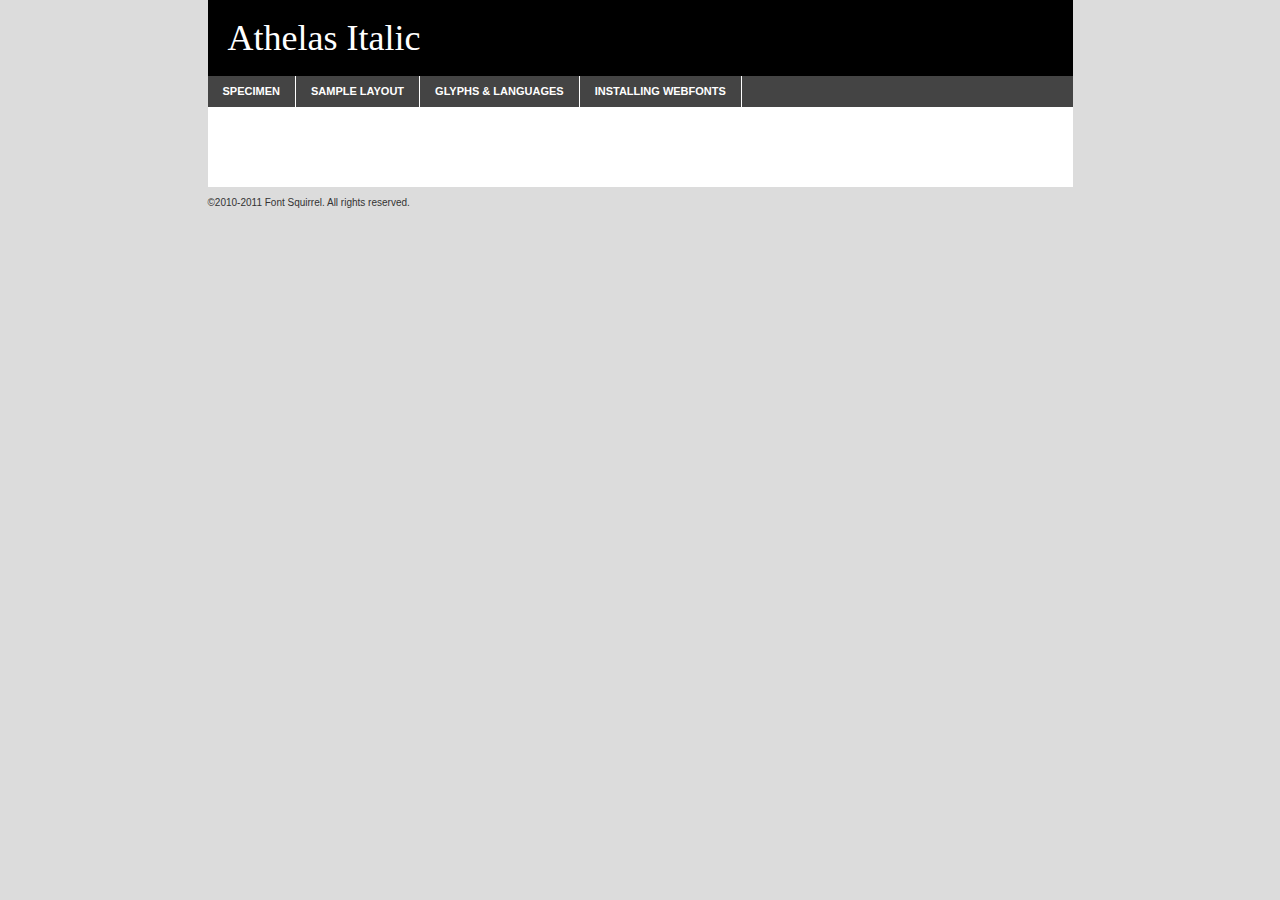
<file: css/fonts/athelas-italic-demo.html>
<!DOCTYPE html PUBLIC "-//W3C//DTD XHTML 1.0 Transitional//EN"
	"http://www.w3.org/TR/xhtml1/DTD/xhtml1-transitional.dtd">

<html xmlns="http://www.w3.org/1999/xhtml" xml:lang="en" lang="en">
<head>
	<meta http-equiv="Content-Type" content="text/html; charset=utf-8" />
	<script src="http://ajax.googleapis.com/ajax/libs/jquery/1.7.2/jquery.min.js" type="text/javascript" charset="utf-8"></script>
	<script src="specimen_files/easytabs.js" type="text/javascript" charset="utf-8"></script>
	<link rel="stylesheet" href="specimen_files/specimen_stylesheet.css" type="text/css" charset="utf-8" />
	<link rel="stylesheet" href="stylesheet.css" type="text/css" charset="utf-8" />

	<style type="text/css">
					body{
				font-family: 'athelasitalic';
							}
		</style>

	<title>Athelas Italic Specimen</title>
	
	
	<script type="text/javascript" charset="utf-8">
		$(document).ready(function() {
			$('#container').easyTabs({defaultContent:1});
		});
	</script>
</head>

<body>
<div id="container">
	<div id="header">
		Athelas Italic	</div>
	<ul class="tabs">
		<li><a href="#specimen">Specimen</a></li>
		<li><a href="#layout">Sample Layout</a></li>
				<li><a href="#glyphs">Glyphs &amp; Languages</a></li>
		<li><a href="#installing">Installing Webfonts</a></li>
		
	</ul>
	
	<div id="main_content">

		
			<div id="specimen">
		
				<div class="section">
					<div class="grid12 firstcol">
						<div class="huge">AaBb</div>
					</div>
				</div>
		
				<div class="section">
					<div class="glyph_range">A&#x200B;B&#x200b;C&#x200b;D&#x200b;E&#x200b;F&#x200b;G&#x200b;H&#x200b;I&#x200b;J&#x200b;K&#x200b;L&#x200b;M&#x200b;N&#x200b;O&#x200b;P&#x200b;Q&#x200b;R&#x200b;S&#x200b;T&#x200b;U&#x200b;V&#x200b;W&#x200b;X&#x200b;Y&#x200b;Z&#x200b;a&#x200b;b&#x200b;c&#x200b;d&#x200b;e&#x200b;f&#x200b;g&#x200b;h&#x200b;i&#x200b;j&#x200b;k&#x200b;l&#x200b;m&#x200b;n&#x200b;o&#x200b;p&#x200b;q&#x200b;r&#x200b;s&#x200b;t&#x200b;u&#x200b;v&#x200b;w&#x200b;x&#x200b;y&#x200b;z&#x200b;1&#x200b;2&#x200b;3&#x200b;4&#x200b;5&#x200b;6&#x200b;7&#x200b;8&#x200b;9&#x200b;0&#x200b;&amp;&#x200b;.&#x200b;,&#x200b;?&#x200b;!&#x200b;&#64;&#x200b;(&#x200b;)&#x200b;#&#x200b;$&#x200b;%&#x200b;*&#x200b;+&#x200b;-&#x200b;=&#x200b;:&#x200b;;</div>
				</div>
				<div class="section">
					<div class="grid12 firstcol">
						<table class="sample_table">
							<tr><td>10</td><td class="size10">abcdefghijklmnopqrstuvwxyzABCDEFGHIJKLMNOPQRSTUVWXYZ0123456789abcdefghijklmnopqrstuvwxyzABCDEFGHIJKLMNOPQRSTUVWXYZ0123456789abcdefghijklmnopqrstuvwxyzABCDEFGHIJKLMNOPQRSTUVWXYZ</td></tr>
							<tr><td>11</td><td class="size11">abcdefghijklmnopqrstuvwxyzABCDEFGHIJKLMNOPQRSTUVWXYZ0123456789abcdefghijklmnopqrstuvwxyzABCDEFGHIJKLMNOPQRSTUVWXYZ0123456789abcdefghijklmnopqrstuvwxyzABCDEFGHIJKLMNOPQRSTUVWXYZ</td></tr>
							<tr><td>12</td><td class="size12">abcdefghijklmnopqrstuvwxyzABCDEFGHIJKLMNOPQRSTUVWXYZ0123456789abcdefghijklmnopqrstuvwxyzABCDEFGHIJKLMNOPQRSTUVWXYZ0123456789abcdefghijklmnopqrstuvwxyzABCDEFGHIJKLMNOPQRSTUVWXYZ</td></tr>
							<tr><td>13</td><td class="size13">abcdefghijklmnopqrstuvwxyzABCDEFGHIJKLMNOPQRSTUVWXYZ0123456789abcdefghijklmnopqrstuvwxyzABCDEFGHIJKLMNOPQRSTUVWXYZ0123456789abcdefghijklmnopqrstuvwxyzABCDEFGHIJKLMNOPQRSTUVWXYZ</td></tr>
							<tr><td>14</td><td class="size14">abcdefghijklmnopqrstuvwxyzABCDEFGHIJKLMNOPQRSTUVWXYZ0123456789abcdefghijklmnopqrstuvwxyzABCDEFGHIJKLMNOPQRSTUVWXYZ0123456789abcdefghijklmnopqrstuvwxyzABCDEFGHIJKLMNOPQRSTUVWXYZ</td></tr>
							<tr><td>16</td><td class="size16">abcdefghijklmnopqrstuvwxyzABCDEFGHIJKLMNOPQRSTUVWXYZ0123456789abcdefghijklmnopqrstuvwxyzABCDEFGHIJKLMNOPQRSTUVWXYZ</td></tr>
							<tr><td>18</td><td class="size18">abcdefghijklmnopqrstuvwxyzABCDEFGHIJKLMNOPQRSTUVWXYZ0123456789abcdefghijklmnopqrstuvwxyzABCDEFGHIJKLMNOPQRSTUVWXYZ</td></tr>
							<tr><td>20</td><td class="size20">abcdefghijklmnopqrstuvwxyzABCDEFGHIJKLMNOPQRSTUVWXYZ0123456789abcdefghijklmnopqrstuvwxyzABCDEFGHIJKLMNOPQRSTUVWXYZ</td></tr>
							<tr><td>24</td><td class="size24">abcdefghijklmnopqrstuvwxyzABCDEFGHIJKLMNOPQRSTUVWXYZ0123456789abcdefghijklmnopqrstuvwxyzABCDEFGHIJKLMNOPQRSTUVWXYZ</td></tr>
							<tr><td>30</td><td class="size30">abcdefghijklmnopqrstuvwxyzABCDEFGHIJKLMNOPQRSTUVWXYZ0123456789abcdefghijklmnopqrstuvwxyzABCDEFGHIJKLMNOPQRSTUVWXYZ</td></tr>
							<tr><td>36</td><td class="size36">abcdefghijklmnopqrstuvwxyzABCDEFGHIJKLMNOPQRSTUVWXYZ0123456789abcdefghijklmnopqrstuvwxyzABCDEFGHIJKLMNOPQRSTUVWXYZ</td></tr>
							<tr><td>48</td><td class="size48">abcdefghijklmnopqrstuvwxyzABCDEFGHIJKLMNOPQRSTUVWXYZ0123456789abcdefghijklmnopqrstuvwxyzABCDEFGHIJKLMNOPQRSTUVWXYZ</td></tr>
							<tr><td>60</td><td class="size60">abcdefghijklmnopqrstuvwxyzABCDEFGHIJKLMNOPQRSTUVWXYZ0123456789abcdefghijklmnopqrstuvwxyzABCDEFGHIJKLMNOPQRSTUVWXYZ</td></tr>
							<tr><td>72</td><td class="size72">abcdefghijklmnopqrstuvwxyzABCDEFGHIJKLMNOPQRSTUVWXYZ0123456789abcdefghijklmnopqrstuvwxyzABCDEFGHIJKLMNOPQRSTUVWXYZ</td></tr>
							<tr><td>90</td><td class="size90">abcdefghijklmnopqrstuvwxyzABCDEFGHIJKLMNOPQRSTUVWXYZ0123456789abcdefghijklmnopqrstuvwxyzABCDEFGHIJKLMNOPQRSTUVWXYZ</td></tr>
						</table>
				
					</div>
			
				</div>
		
		
		
								<div class="section" id="bodycomparison">


										<div id="xheight">
				<div class="fontbody">&#x25FC;&#x25FC;&#x25FC;&#x25FC;&#x25FC;&#x25FC;&#x25FC;&#x25FC;&#x25FC;&#x25FC;&#x25FC;&#x25FC;&#x25FC;&#x25FC;&#x25FC;&#x25FC;&#x25FC;&#x25FC;&#x25FC;&#x25FC;&#x25FC;&#x25FC;&#x25FC;&#x25FC;&#x25FC;&#x25FC;&#x25FC;&#x25FC;&#x25FC;&#x25FC;&#x25FC;&#x25FC;&#x25FC;&#x25FC;&#x25FC;&#x25FC;&#x25FC;&#x25FC;&#x25FC;&#x25FC;&#x25FC;&#x25FC;&#x25FC;&#x25FC;&#x25FC;&#x25FC;&#x25FC;&#x25FC;&#x25FC;&#x25FC;&#x25FC;&#x25FC;&#x25FC;&#x25FC;&#x25FC;&#x25FC;&#x25FC;&#x25FC;&#x25FC;&#x25FC;&#x25FC;&#x25FC;&#x25FC;&#x25FC;&#x25FC;&#x25FC;&#x25FC;&#x25FC;&#x25FC;&#x25FC;&#x25FC;&#x25FC;&#x25FC;&#x25FC;&#x25FC;&#x25FC;&#x25FC;&#x25FC;&#x25FC;&#x25FC;&#x25FC;&#x25FC;&#x25FC;&#x25FC;&#x25FC;&#x25FC;&#x25FC;&#x25FC;&#x25FC;&#x25FC;&#x25FC;&#x25FC;&#x25FC;&#x25FC;&#x25FC;&#x25FC;&#x25FC;&#x25FC;&#x25FC;body</div><div class="arialbody">body</div><div class="verdanabody">body</div><div class="georgiabody">body</div></div>
										<div class="fontbody" style="z-index:1">
											body<span>Athelas Italic</span>
										</div>
										<div class="arialbody" style="z-index:1">
											body<span>Arial</span>
										</div>
										<div class="verdanabody" style="z-index:1">
											body<span>Verdana</span>
										</div>
										<div class="georgiabody" style="z-index:1">
											body<span>Georgia</span>
										</div>



								</div>
		
		
				<div class="section psample psample_row1" id="">
					
					<div class="grid2 firstcol">
						<p class="size10"><span>10.</span>Aenean lacinia bibendum nulla sed consectetur. Fusce dapibus, tellus ac cursus commodo, tortor mauris condimentum nibh, ut fermentum massa justo sit amet risus. Nullam id dolor id nibh ultricies vehicula ut id elit. Cum sociis natoque penatibus et magnis dis parturient montes, nascetur ridiculus mus. Nulla vitae elit libero, a pharetra augue.</p>
			
					</div>
					<div class="grid3">
						<p class="size11"><span>11.</span>Aenean lacinia bibendum nulla sed consectetur. Fusce dapibus, tellus ac cursus commodo, tortor mauris condimentum nibh, ut fermentum massa justo sit amet risus. Nullam id dolor id nibh ultricies vehicula ut id elit. Cum sociis natoque penatibus et magnis dis parturient montes, nascetur ridiculus mus. Nulla vitae elit libero, a pharetra augue.</p>
			
					</div>
					<div class="grid3">
						<p class="size12"><span>12.</span>Aenean lacinia bibendum nulla sed consectetur. Fusce dapibus, tellus ac cursus commodo, tortor mauris condimentum nibh, ut fermentum massa justo sit amet risus. Nullam id dolor id nibh ultricies vehicula ut id elit. Cum sociis natoque penatibus et magnis dis parturient montes, nascetur ridiculus mus. Nulla vitae elit libero, a pharetra augue.</p>
			
					</div>
					<div class="grid4">
						<p class="size13"><span>13.</span>Aenean lacinia bibendum nulla sed consectetur. Fusce dapibus, tellus ac cursus commodo, tortor mauris condimentum nibh, ut fermentum massa justo sit amet risus. Nullam id dolor id nibh ultricies vehicula ut id elit. Cum sociis natoque penatibus et magnis dis parturient montes, nascetur ridiculus mus. Nulla vitae elit libero, a pharetra augue.</p>
			
					</div>
					<div class="white_blend"></div>
					
				</div>
				<div class="section psample psample_row2" id="">
					<div class="grid3 firstcol">
						<p class="size14"><span>14.</span>Aenean lacinia bibendum nulla sed consectetur. Fusce dapibus, tellus ac cursus commodo, tortor mauris condimentum nibh, ut fermentum massa justo sit amet risus. Nullam id dolor id nibh ultricies vehicula ut id elit. Cum sociis natoque penatibus et magnis dis parturient montes, nascetur ridiculus mus. Nulla vitae elit libero, a pharetra augue.</p>
			
					</div>
					<div class="grid4">
						<p class="size16"><span>16.</span>Aenean lacinia bibendum nulla sed consectetur. Fusce dapibus, tellus ac cursus commodo, tortor mauris condimentum nibh, ut fermentum massa justo sit amet risus. Nullam id dolor id nibh ultricies vehicula ut id elit. Cum sociis natoque penatibus et magnis dis parturient montes, nascetur ridiculus mus. Nulla vitae elit libero, a pharetra augue.</p>
			
					</div>
					<div class="grid5">
						<p class="size18"><span>18.</span>Aenean lacinia bibendum nulla sed consectetur. Fusce dapibus, tellus ac cursus commodo, tortor mauris condimentum nibh, ut fermentum massa justo sit amet risus. Nullam id dolor id nibh ultricies vehicula ut id elit. Cum sociis natoque penatibus et magnis dis parturient montes, nascetur ridiculus mus. Nulla vitae elit libero, a pharetra augue.</p>
			
					</div>

					<div class="white_blend"></div>

				</div>
				
				<div class="section psample psample_row3" id="">
					<div class="grid5 firstcol">
						<p class="size20"><span>20.</span>Aenean lacinia bibendum nulla sed consectetur. Fusce dapibus, tellus ac cursus commodo, tortor mauris condimentum nibh, ut fermentum massa justo sit amet risus. Nullam id dolor id nibh ultricies vehicula ut id elit. Cum sociis natoque penatibus et magnis dis parturient montes, nascetur ridiculus mus. Nulla vitae elit libero, a pharetra augue.</p>
					</div>
					<div class="grid7">
						<p class="size24"><span>24.</span>Aenean lacinia bibendum nulla sed consectetur. Fusce dapibus, tellus ac cursus commodo, tortor mauris condimentum nibh, ut fermentum massa justo sit amet risus. Nullam id dolor id nibh ultricies vehicula ut id elit. Cum sociis natoque penatibus et magnis dis parturient montes, nascetur ridiculus mus. Nulla vitae elit libero, a pharetra augue.</p>
					</div>
					
					<div class="white_blend"></div>
					
				</div>
				
				<div class="section psample psample_row4" id="">
					<div class="grid12 firstcol">
						<p class="size30"><span>30.</span>Aenean lacinia bibendum nulla sed consectetur. Fusce dapibus, tellus ac cursus commodo, tortor mauris condimentum nibh, ut fermentum massa justo sit amet risus. Nullam id dolor id nibh ultricies vehicula ut id elit. Cum sociis natoque penatibus et magnis dis parturient montes, nascetur ridiculus mus. Nulla vitae elit libero, a pharetra augue.</p>
					</div>
					<div class="white_blend"></div>
					
				</div>
				
				
				
				<div class="section psample psample_row1 fullreverse">
					<div class="grid2 firstcol">
						<p class="size10"><span>10.</span>Aenean lacinia bibendum nulla sed consectetur. Fusce dapibus, tellus ac cursus commodo, tortor mauris condimentum nibh, ut fermentum massa justo sit amet risus. Nullam id dolor id nibh ultricies vehicula ut id elit. Cum sociis natoque penatibus et magnis dis parturient montes, nascetur ridiculus mus. Nulla vitae elit libero, a pharetra augue.</p>
			
					</div>
					<div class="grid3">
						<p class="size11"><span>11.</span>Aenean lacinia bibendum nulla sed consectetur. Fusce dapibus, tellus ac cursus commodo, tortor mauris condimentum nibh, ut fermentum massa justo sit amet risus. Nullam id dolor id nibh ultricies vehicula ut id elit. Cum sociis natoque penatibus et magnis dis parturient montes, nascetur ridiculus mus. Nulla vitae elit libero, a pharetra augue.</p>
			
					</div>
					<div class="grid3">
						<p class="size12"><span>12.</span>Aenean lacinia bibendum nulla sed consectetur. Fusce dapibus, tellus ac cursus commodo, tortor mauris condimentum nibh, ut fermentum massa justo sit amet risus. Nullam id dolor id nibh ultricies vehicula ut id elit. Cum sociis natoque penatibus et magnis dis parturient montes, nascetur ridiculus mus. Nulla vitae elit libero, a pharetra augue.</p>
			
					</div>
					<div class="grid4">
						<p class="size13"><span>13.</span>Aenean lacinia bibendum nulla sed consectetur. Fusce dapibus, tellus ac cursus commodo, tortor mauris condimentum nibh, ut fermentum massa justo sit amet risus. Nullam id dolor id nibh ultricies vehicula ut id elit. Cum sociis natoque penatibus et magnis dis parturient montes, nascetur ridiculus mus. Nulla vitae elit libero, a pharetra augue.</p>
			
					</div>
					<div class="black_blend"></div>
					
				</div>
				
				<div class="section psample psample_row2 fullreverse">
					<div class="grid3 firstcol">
						<p class="size14"><span>14.</span>Aenean lacinia bibendum nulla sed consectetur. Fusce dapibus, tellus ac cursus commodo, tortor mauris condimentum nibh, ut fermentum massa justo sit amet risus. Nullam id dolor id nibh ultricies vehicula ut id elit. Cum sociis natoque penatibus et magnis dis parturient montes, nascetur ridiculus mus. Nulla vitae elit libero, a pharetra augue.</p>
			
					</div>
					<div class="grid4">
						<p class="size16"><span>16.</span>Aenean lacinia bibendum nulla sed consectetur. Fusce dapibus, tellus ac cursus commodo, tortor mauris condimentum nibh, ut fermentum massa justo sit amet risus. Nullam id dolor id nibh ultricies vehicula ut id elit. Cum sociis natoque penatibus et magnis dis parturient montes, nascetur ridiculus mus. Nulla vitae elit libero, a pharetra augue.</p>
			
					</div>
					<div class="grid5">
						<p class="size18"><span>18.</span>Aenean lacinia bibendum nulla sed consectetur. Fusce dapibus, tellus ac cursus commodo, tortor mauris condimentum nibh, ut fermentum massa justo sit amet risus. Nullam id dolor id nibh ultricies vehicula ut id elit. Cum sociis natoque penatibus et magnis dis parturient montes, nascetur ridiculus mus. Nulla vitae elit libero, a pharetra augue.</p>
			
					</div>
					<div class="black_blend"></div>

				</div>
				
				<div class="section psample fullreverse psample_row3" id="">
					<div class="grid5 firstcol">
						<p class="size20"><span>20.</span>Aenean lacinia bibendum nulla sed consectetur. Fusce dapibus, tellus ac cursus commodo, tortor mauris condimentum nibh, ut fermentum massa justo sit amet risus. Nullam id dolor id nibh ultricies vehicula ut id elit. Cum sociis natoque penatibus et magnis dis parturient montes, nascetur ridiculus mus. Nulla vitae elit libero, a pharetra augue.</p>
					</div>
					<div class="grid7">
						<p class="size24"><span>24.</span>Aenean lacinia bibendum nulla sed consectetur. Fusce dapibus, tellus ac cursus commodo, tortor mauris condimentum nibh, ut fermentum massa justo sit amet risus. Nullam id dolor id nibh ultricies vehicula ut id elit. Cum sociis natoque penatibus et magnis dis parturient montes, nascetur ridiculus mus. Nulla vitae elit libero, a pharetra augue.</p>
					</div>
					
					<div class="black_blend"></div>
					
				</div>
				
				<div class="section psample fullreverse psample_row4" id="" style="border-bottom: 20px #000 solid;">
					<div class="grid12 firstcol">
						<p class="size30"><span>30.</span>Aenean lacinia bibendum nulla sed consectetur. Fusce dapibus, tellus ac cursus commodo, tortor mauris condimentum nibh, ut fermentum massa justo sit amet risus. Nullam id dolor id nibh ultricies vehicula ut id elit. Cum sociis natoque penatibus et magnis dis parturient montes, nascetur ridiculus mus. Nulla vitae elit libero, a pharetra augue.</p>
					</div>
					<div class="black_blend"></div>
					
				</div>
				
				
				
				
			</div>
			
			<div id="layout">
				
				<div class="section">
					
					<div class="grid12 firstcol">
						<h1>Lorem Ipsum Dolor</h1>
						<h2>Etiam porta sem malesuada magna mollis euismod</h2>
						
						<p class="byline">By <a href="#link">Aenean Lacinia</a></p>
					</div>
				</div>
				<div class="section">
					<div class="grid8 firstcol">
						<p class="large">Donec sed odio dui. Morbi leo risus, porta ac consectetur ac, vestibulum at eros. Fusce dapibus, tellus ac cursus commodo, tortor mauris condimentum nibh, ut fermentum massa justo sit amet risus. </p>

						
						<h3>Pellentesque ornare sem</h3>

						<p>Maecenas sed diam eget risus varius blandit sit amet non magna. Maecenas faucibus mollis interdum. Donec ullamcorper nulla non metus auctor fringilla. Nullam id dolor id nibh ultricies vehicula ut id elit. Nullam id dolor id nibh ultricies vehicula ut id elit. </p>

						<p>Aenean eu leo quam. Pellentesque ornare sem lacinia quam venenatis vestibulum. Lorem ipsum dolor sit amet, consectetur adipiscing elit. Cum sociis natoque penatibus et magnis dis parturient montes, nascetur ridiculus mus. </p>

						<p>Nulla vitae elit libero, a pharetra augue. Praesent commodo cursus magna, vel scelerisque nisl consectetur et. Aenean lacinia bibendum nulla sed consectetur. </p>

						<p>Nullam quis risus eget urna mollis ornare vel eu leo. Nullam quis risus eget urna mollis ornare vel eu leo. Maecenas sed diam eget risus varius blandit sit amet non magna. Donec ullamcorper nulla non metus auctor fringilla. </p>

						<h3>Cras mattis consectetur</h3>

						<p>Aenean eu leo quam. Pellentesque ornare sem lacinia quam venenatis vestibulum. Aenean lacinia bibendum nulla sed consectetur. Integer posuere erat a ante venenatis dapibus posuere velit aliquet. Cras mattis consectetur purus sit amet fermentum. </p>

						<p>Nullam id dolor id nibh ultricies vehicula ut id elit. Nullam quis risus eget urna mollis ornare vel eu leo. Cras mattis consectetur purus sit amet fermentum.</p>
					</div>
					
					<div class="grid4 sidebar">
						
						<div class="box reverse">
							<p class="last">Nullam quis risus eget urna mollis ornare vel eu leo. Donec ullamcorper nulla non metus auctor fringilla. Cras mattis consectetur purus sit amet fermentum. Sed posuere consectetur est at lobortis. Lorem ipsum dolor sit amet, consectetur adipiscing elit. </p>
						</div>
						
						<p class="caption">Maecenas sed diam eget risus varius.</p>

						<p>Vestibulum id ligula porta felis euismod semper. Integer posuere erat a ante venenatis dapibus posuere velit aliquet. Vestibulum id ligula porta felis euismod semper. Sed posuere consectetur est at lobortis. Maecenas sed diam eget risus varius blandit sit amet non magna. Fusce dapibus, tellus ac cursus commodo, tortor mauris condimentum nibh, ut fermentum massa justo sit amet risus. </p>

					

						<p>Duis mollis, est non commodo luctus, nisi erat porttitor ligula, eget lacinia odio sem nec elit. Aenean lacinia bibendum nulla sed consectetur. Vivamus sagittis lacus vel augue laoreet rutrum faucibus dolor auctor. Aenean lacinia bibendum nulla sed consectetur. Nullam quis risus eget urna mollis ornare vel eu leo. </p>

						<p>Praesent commodo cursus magna, vel scelerisque nisl consectetur et. Donec ullamcorper nulla non metus auctor fringilla. Maecenas faucibus mollis interdum. Fusce dapibus, tellus ac cursus commodo, tortor mauris condimentum nibh, ut fermentum massa justo sit amet risus. </p>

					</div>
				</div>
				
			</div>


			



		<div id="glyphs">
			<div class="section">
				<div class="grid12 firstcol">
			
				<h1>Language Support</h1>
				<p>The subset of Athelas Italic in this kit supports the following languages:<br />
			
					Albanian, Basque, Breton, Chamorro, Danish, Dutch, English, Faroese, Finnish, French, Frisian, Galician, German, Icelandic, Italian, Malagasy, Norwegian, Portuguese, Spanish, Swedish				</p>
				<h1>Glyph Chart</h1>
				<p>The subset of Athelas Italic in this kit includes all the glyphs listed below. Unicode entities are included above each glyph to help you insert individual characters into your layout.</p>
				<div id="glyph_chart">
			
																														 <div><p>&amp;#13;</p>&#13;</div>
																				 <div><p>&amp;#32;</p>&#32;</div>
																				 <div><p>&amp;#33;</p>&#33;</div>
																				 <div><p>&amp;#34;</p>&#34;</div>
																				 <div><p>&amp;#35;</p>&#35;</div>
																				 <div><p>&amp;#36;</p>&#36;</div>
																				 <div><p>&amp;#37;</p>&#37;</div>
																				 <div><p>&amp;#38;</p>&#38;</div>
																				 <div><p>&amp;#39;</p>&#39;</div>
																				 <div><p>&amp;#40;</p>&#40;</div>
																				 <div><p>&amp;#41;</p>&#41;</div>
																				 <div><p>&amp;#42;</p>&#42;</div>
																				 <div><p>&amp;#43;</p>&#43;</div>
																				 <div><p>&amp;#44;</p>&#44;</div>
																				 <div><p>&amp;#45;</p>&#45;</div>
																				 <div><p>&amp;#46;</p>&#46;</div>
																				 <div><p>&amp;#47;</p>&#47;</div>
																				 <div><p>&amp;#48;</p>&#48;</div>
																				 <div><p>&amp;#49;</p>&#49;</div>
																				 <div><p>&amp;#50;</p>&#50;</div>
																				 <div><p>&amp;#51;</p>&#51;</div>
																				 <div><p>&amp;#52;</p>&#52;</div>
																				 <div><p>&amp;#53;</p>&#53;</div>
																				 <div><p>&amp;#54;</p>&#54;</div>
																				 <div><p>&amp;#55;</p>&#55;</div>
																				 <div><p>&amp;#56;</p>&#56;</div>
																				 <div><p>&amp;#57;</p>&#57;</div>
																				 <div><p>&amp;#58;</p>&#58;</div>
																				 <div><p>&amp;#59;</p>&#59;</div>
																				 <div><p>&amp;#60;</p>&#60;</div>
																				 <div><p>&amp;#61;</p>&#61;</div>
																				 <div><p>&amp;#62;</p>&#62;</div>
																				 <div><p>&amp;#63;</p>&#63;</div>
																				 <div><p>&amp;#64;</p>&#64;</div>
																				 <div><p>&amp;#65;</p>&#65;</div>
																				 <div><p>&amp;#66;</p>&#66;</div>
																				 <div><p>&amp;#67;</p>&#67;</div>
																				 <div><p>&amp;#68;</p>&#68;</div>
																				 <div><p>&amp;#69;</p>&#69;</div>
																				 <div><p>&amp;#70;</p>&#70;</div>
																				 <div><p>&amp;#71;</p>&#71;</div>
																				 <div><p>&amp;#72;</p>&#72;</div>
																				 <div><p>&amp;#73;</p>&#73;</div>
																				 <div><p>&amp;#74;</p>&#74;</div>
																				 <div><p>&amp;#75;</p>&#75;</div>
																				 <div><p>&amp;#76;</p>&#76;</div>
																				 <div><p>&amp;#77;</p>&#77;</div>
																				 <div><p>&amp;#78;</p>&#78;</div>
																				 <div><p>&amp;#79;</p>&#79;</div>
																				 <div><p>&amp;#80;</p>&#80;</div>
																				 <div><p>&amp;#81;</p>&#81;</div>
																				 <div><p>&amp;#82;</p>&#82;</div>
																				 <div><p>&amp;#83;</p>&#83;</div>
																				 <div><p>&amp;#84;</p>&#84;</div>
																				 <div><p>&amp;#85;</p>&#85;</div>
																				 <div><p>&amp;#86;</p>&#86;</div>
																				 <div><p>&amp;#87;</p>&#87;</div>
																				 <div><p>&amp;#88;</p>&#88;</div>
																				 <div><p>&amp;#89;</p>&#89;</div>
																				 <div><p>&amp;#90;</p>&#90;</div>
																				 <div><p>&amp;#91;</p>&#91;</div>
																				 <div><p>&amp;#92;</p>&#92;</div>
																				 <div><p>&amp;#93;</p>&#93;</div>
																				 <div><p>&amp;#94;</p>&#94;</div>
																				 <div><p>&amp;#95;</p>&#95;</div>
																				 <div><p>&amp;#96;</p>&#96;</div>
																				 <div><p>&amp;#97;</p>&#97;</div>
																				 <div><p>&amp;#98;</p>&#98;</div>
																				 <div><p>&amp;#99;</p>&#99;</div>
																				 <div><p>&amp;#100;</p>&#100;</div>
																				 <div><p>&amp;#101;</p>&#101;</div>
																				 <div><p>&amp;#102;</p>&#102;</div>
																				 <div><p>&amp;#103;</p>&#103;</div>
																				 <div><p>&amp;#104;</p>&#104;</div>
																				 <div><p>&amp;#105;</p>&#105;</div>
																				 <div><p>&amp;#106;</p>&#106;</div>
																				 <div><p>&amp;#107;</p>&#107;</div>
																				 <div><p>&amp;#108;</p>&#108;</div>
																				 <div><p>&amp;#109;</p>&#109;</div>
																				 <div><p>&amp;#110;</p>&#110;</div>
																				 <div><p>&amp;#111;</p>&#111;</div>
																				 <div><p>&amp;#112;</p>&#112;</div>
																				 <div><p>&amp;#113;</p>&#113;</div>
																				 <div><p>&amp;#114;</p>&#114;</div>
																				 <div><p>&amp;#115;</p>&#115;</div>
																				 <div><p>&amp;#116;</p>&#116;</div>
																				 <div><p>&amp;#117;</p>&#117;</div>
																				 <div><p>&amp;#118;</p>&#118;</div>
																				 <div><p>&amp;#119;</p>&#119;</div>
																				 <div><p>&amp;#120;</p>&#120;</div>
																				 <div><p>&amp;#121;</p>&#121;</div>
																				 <div><p>&amp;#122;</p>&#122;</div>
																				 <div><p>&amp;#123;</p>&#123;</div>
																				 <div><p>&amp;#124;</p>&#124;</div>
																				 <div><p>&amp;#125;</p>&#125;</div>
																				 <div><p>&amp;#126;</p>&#126;</div>
																				 <div><p>&amp;#160;</p>&#160;</div>
																				 <div><p>&amp;#161;</p>&#161;</div>
																				 <div><p>&amp;#162;</p>&#162;</div>
																				 <div><p>&amp;#163;</p>&#163;</div>
																				 <div><p>&amp;#164;</p>&#164;</div>
																				 <div><p>&amp;#165;</p>&#165;</div>
																				 <div><p>&amp;#166;</p>&#166;</div>
																				 <div><p>&amp;#167;</p>&#167;</div>
																				 <div><p>&amp;#168;</p>&#168;</div>
																				 <div><p>&amp;#169;</p>&#169;</div>
																				 <div><p>&amp;#170;</p>&#170;</div>
																				 <div><p>&amp;#171;</p>&#171;</div>
																				 <div><p>&amp;#172;</p>&#172;</div>
																				 <div><p>&amp;#173;</p>&#173;</div>
																				 <div><p>&amp;#174;</p>&#174;</div>
																				 <div><p>&amp;#175;</p>&#175;</div>
																				 <div><p>&amp;#176;</p>&#176;</div>
																				 <div><p>&amp;#177;</p>&#177;</div>
																				 <div><p>&amp;#178;</p>&#178;</div>
																				 <div><p>&amp;#179;</p>&#179;</div>
																				 <div><p>&amp;#180;</p>&#180;</div>
																				 <div><p>&amp;#181;</p>&#181;</div>
																				 <div><p>&amp;#182;</p>&#182;</div>
																				 <div><p>&amp;#183;</p>&#183;</div>
																				 <div><p>&amp;#184;</p>&#184;</div>
																				 <div><p>&amp;#185;</p>&#185;</div>
																				 <div><p>&amp;#186;</p>&#186;</div>
																				 <div><p>&amp;#187;</p>&#187;</div>
																				 <div><p>&amp;#188;</p>&#188;</div>
																				 <div><p>&amp;#189;</p>&#189;</div>
																				 <div><p>&amp;#190;</p>&#190;</div>
																				 <div><p>&amp;#191;</p>&#191;</div>
																				 <div><p>&amp;#192;</p>&#192;</div>
																				 <div><p>&amp;#193;</p>&#193;</div>
																				 <div><p>&amp;#194;</p>&#194;</div>
																				 <div><p>&amp;#195;</p>&#195;</div>
																				 <div><p>&amp;#196;</p>&#196;</div>
																				 <div><p>&amp;#197;</p>&#197;</div>
																				 <div><p>&amp;#198;</p>&#198;</div>
																				 <div><p>&amp;#199;</p>&#199;</div>
																				 <div><p>&amp;#200;</p>&#200;</div>
																				 <div><p>&amp;#201;</p>&#201;</div>
																				 <div><p>&amp;#202;</p>&#202;</div>
																				 <div><p>&amp;#203;</p>&#203;</div>
																				 <div><p>&amp;#204;</p>&#204;</div>
																				 <div><p>&amp;#205;</p>&#205;</div>
																				 <div><p>&amp;#206;</p>&#206;</div>
																				 <div><p>&amp;#207;</p>&#207;</div>
																				 <div><p>&amp;#208;</p>&#208;</div>
																				 <div><p>&amp;#209;</p>&#209;</div>
																				 <div><p>&amp;#210;</p>&#210;</div>
																				 <div><p>&amp;#211;</p>&#211;</div>
																				 <div><p>&amp;#212;</p>&#212;</div>
																				 <div><p>&amp;#213;</p>&#213;</div>
																				 <div><p>&amp;#214;</p>&#214;</div>
																				 <div><p>&amp;#215;</p>&#215;</div>
																				 <div><p>&amp;#216;</p>&#216;</div>
																				 <div><p>&amp;#217;</p>&#217;</div>
																				 <div><p>&amp;#218;</p>&#218;</div>
																				 <div><p>&amp;#219;</p>&#219;</div>
																				 <div><p>&amp;#220;</p>&#220;</div>
																				 <div><p>&amp;#221;</p>&#221;</div>
																				 <div><p>&amp;#222;</p>&#222;</div>
																				 <div><p>&amp;#223;</p>&#223;</div>
																				 <div><p>&amp;#224;</p>&#224;</div>
																				 <div><p>&amp;#225;</p>&#225;</div>
																				 <div><p>&amp;#226;</p>&#226;</div>
																				 <div><p>&amp;#227;</p>&#227;</div>
																				 <div><p>&amp;#228;</p>&#228;</div>
																				 <div><p>&amp;#229;</p>&#229;</div>
																				 <div><p>&amp;#230;</p>&#230;</div>
																				 <div><p>&amp;#231;</p>&#231;</div>
																				 <div><p>&amp;#232;</p>&#232;</div>
																				 <div><p>&amp;#233;</p>&#233;</div>
																				 <div><p>&amp;#234;</p>&#234;</div>
																				 <div><p>&amp;#235;</p>&#235;</div>
																				 <div><p>&amp;#236;</p>&#236;</div>
																				 <div><p>&amp;#237;</p>&#237;</div>
																				 <div><p>&amp;#238;</p>&#238;</div>
																				 <div><p>&amp;#239;</p>&#239;</div>
																				 <div><p>&amp;#240;</p>&#240;</div>
																				 <div><p>&amp;#241;</p>&#241;</div>
																				 <div><p>&amp;#242;</p>&#242;</div>
																				 <div><p>&amp;#243;</p>&#243;</div>
																				 <div><p>&amp;#244;</p>&#244;</div>
																				 <div><p>&amp;#245;</p>&#245;</div>
																				 <div><p>&amp;#246;</p>&#246;</div>
																				 <div><p>&amp;#247;</p>&#247;</div>
																				 <div><p>&amp;#248;</p>&#248;</div>
																				 <div><p>&amp;#249;</p>&#249;</div>
																				 <div><p>&amp;#250;</p>&#250;</div>
																				 <div><p>&amp;#251;</p>&#251;</div>
																				 <div><p>&amp;#252;</p>&#252;</div>
																				 <div><p>&amp;#253;</p>&#253;</div>
																				 <div><p>&amp;#254;</p>&#254;</div>
																				 <div><p>&amp;#255;</p>&#255;</div>
																				 <div><p>&amp;#338;</p>&#338;</div>
																				 <div><p>&amp;#339;</p>&#339;</div>
																				 <div><p>&amp;#376;</p>&#376;</div>
																				 <div><p>&amp;#710;</p>&#710;</div>
																				 <div><p>&amp;#732;</p>&#732;</div>
																				 <div><p>&amp;#8192;</p>&#8192;</div>
																				 <div><p>&amp;#8193;</p>&#8193;</div>
																				 <div><p>&amp;#8194;</p>&#8194;</div>
																				 <div><p>&amp;#8195;</p>&#8195;</div>
																				 <div><p>&amp;#8196;</p>&#8196;</div>
																				 <div><p>&amp;#8197;</p>&#8197;</div>
																				 <div><p>&amp;#8198;</p>&#8198;</div>
																				 <div><p>&amp;#8199;</p>&#8199;</div>
																				 <div><p>&amp;#8200;</p>&#8200;</div>
																				 <div><p>&amp;#8201;</p>&#8201;</div>
																				 <div><p>&amp;#8202;</p>&#8202;</div>
																				 <div><p>&amp;#8208;</p>&#8208;</div>
																				 <div><p>&amp;#8209;</p>&#8209;</div>
																				 <div><p>&amp;#8210;</p>&#8210;</div>
																				 <div><p>&amp;#8211;</p>&#8211;</div>
																				 <div><p>&amp;#8212;</p>&#8212;</div>
																				 <div><p>&amp;#8216;</p>&#8216;</div>
																				 <div><p>&amp;#8217;</p>&#8217;</div>
																				 <div><p>&amp;#8218;</p>&#8218;</div>
																				 <div><p>&amp;#8220;</p>&#8220;</div>
																				 <div><p>&amp;#8221;</p>&#8221;</div>
																				 <div><p>&amp;#8222;</p>&#8222;</div>
																				 <div><p>&amp;#8226;</p>&#8226;</div>
																				 <div><p>&amp;#8230;</p>&#8230;</div>
																				 <div><p>&amp;#8239;</p>&#8239;</div>
																				 <div><p>&amp;#8249;</p>&#8249;</div>
																				 <div><p>&amp;#8250;</p>&#8250;</div>
																				 <div><p>&amp;#8287;</p>&#8287;</div>
																				 <div><p>&amp;#8364;</p>&#8364;</div>
																				 <div><p>&amp;#8482;</p>&#8482;</div>
																				 <div><p>&amp;#9724;</p>&#9724;</div>
																				 <div><p>&amp;#64257;</p>&#64257;</div>
																				 <div><p>&amp;#64258;</p>&#64258;</div>
																				 <div><p>&amp;#64259;</p>&#64259;</div>
																				 <div><p>&amp;#64260;</p>&#64260;</div>
																												</div>	
				</div>
		
		
			</div>
		</div>
		
		
		<div id="specs">
			
		</div>
	
		<div id="installing">
			<div class="section">
				<div class="grid7 firstcol">
					<h1>Installing Webfonts</h1>
					
					<p>Webfonts are supported by all major browser platforms but not all in the same way. There are currently four different font formats that must be included in order to target all browsers. This includes TTF, WOFF, EOT and SVG.</p>
					
					<h2>1. Upload your webfonts</h2>
					<p>You must upload your webfont kit to your website. They should be in or near the same directory as your CSS files.</p>
					
					<h2>2. Include the webfont stylesheet</h2>
					<p>A special CSS @font-face declaration helps the various browsers select the appropriate font it needs without causing you a bunch of headaches. Learn more about this syntax by reading the <a href="http://www.fontspring.com/blog/further-hardening-of-the-bulletproof-syntax">Fontspring blog post</a> about it. The code for it is as follows:</p>


<code>
@font-face{ 
	font-family: 'MyWebFont';
	src: url('WebFont.eot');
	src: url('WebFont.eot?#iefix') format('embedded-opentype'),
	     url('WebFont.woff') format('woff'),
	     url('WebFont.ttf') format('truetype'),
	     url('WebFont.svg#webfont') format('svg');
}
</code>

	<p>We've already gone ahead and generated the code for you. All you have to do is link to the stylesheet in your HTML, like this:</p>
	<code>&lt;link rel=&quot;stylesheet&quot; href=&quot;stylesheet.css&quot; type=&quot;text/css&quot; charset=&quot;utf-8&quot; /&gt;</code>

					<h2>3. Modify your own stylesheet</h2>
					<p>To take advantage of your new fonts, you must tell your stylesheet to use them. Look at the original @font-face declaration above and find the property called "font-family." The name linked there will be what you use to reference the font. Prepend that webfont name to the font stack in the "font-family" property, inside the selector you want to change. For example:</p>
<code>p { font-family: 'WebFont', Arial, sans-serif; }</code>

<h2>4. Test</h2>
<p>Getting webfonts to work cross-browser <em>can</em> be tricky. Use the information in the sidebar to help you if you find that fonts aren't loading in a particular browser.</p>
				</div>
				
				<div class="grid5 sidebar">
					<div class="box">
						<h2>Troubleshooting<br />Font-Face Problems</h2>
						<p>Having trouble getting your webfonts to load in your new website? Here are some tips to sort out what might be the problem.</p>

						<h3>Fonts not showing in any browser</h3>

						<p>This sounds like you need to work on the plumbing. You either did not upload the fonts to the correct directory, or you did not link the fonts properly in the CSS. If you've confirmed that all this is correct and you still have a problem, take a look at your .htaccess file and see if requests are getting intercepted.</p>

						<h3>Fonts not loading in iPhone or iPad</h3>

						<p>The most common problem here is that you are serving the fonts from an IIS server. IIS refuses to serve files that have unknown MIME types. If that is the case, you must set the MIME type for SVG to "image/svg+xml" in the server settings. Follow these instructions from Microsoft if you need help.</p>

						<h3>Fonts not loading in Firefox</h3>

						<p>The primary reason for this failure? You are still using a version Firefox older than 3.5. So upgrade already! If that isn't it, then you are very likely serving fonts from a different domain. Firefox requires that all font assets be served from the same domain. Lastly it is possible that you need to add WOFF to your list of MIME types (if you are serving via IIS.)</p>

						<h3>Fonts not loading in IE</h3>

						<p>Are you looking at Internet Explorer on an actual Windows machine or are you cheating by using a service like Adobe BrowserLab? Many of these screenshot services do not render @font-face for IE. Best to test it on a real machine.</p>

						<h3>Fonts not loading in IE9</h3>

						<p>IE9, like Firefox, requires that fonts be served from the same domain as the website. Make sure that is the case.</p>
					</div>
				</div>
			</div>
			
		</div>
	
	</div>
	<div id="footer">
		<p>&copy;2010-2011 Font Squirrel. All rights reserved.</p>
	</div>
</div>
</body>
</html>
</file>
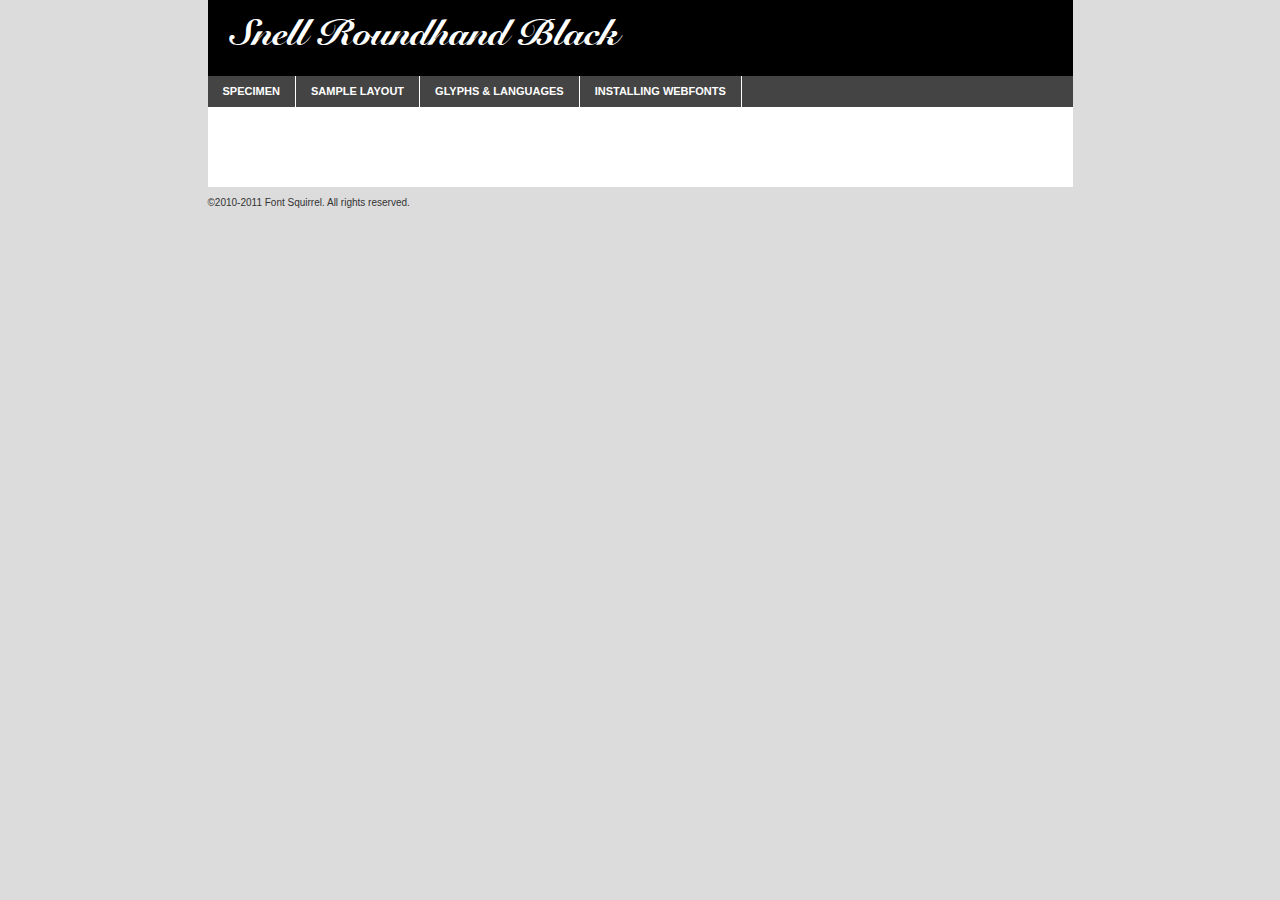
<file: css/fonts/snellroundhand-black-demo.html>
<!DOCTYPE html PUBLIC "-//W3C//DTD XHTML 1.0 Transitional//EN"
	"http://www.w3.org/TR/xhtml1/DTD/xhtml1-transitional.dtd">

<html xmlns="http://www.w3.org/1999/xhtml" xml:lang="en" lang="en">
<head>
	<meta http-equiv="Content-Type" content="text/html; charset=utf-8" />
	<script src="http://ajax.googleapis.com/ajax/libs/jquery/1.7.2/jquery.min.js" type="text/javascript" charset="utf-8"></script>
	<script src="specimen_files/easytabs.js" type="text/javascript" charset="utf-8"></script>
	<link rel="stylesheet" href="specimen_files/specimen_stylesheet.css" type="text/css" charset="utf-8" />
	<link rel="stylesheet" href="stylesheet.css" type="text/css" charset="utf-8" />

	<style type="text/css">
					body{
				font-family: 'snell_roundhandblack';
							}
		</style>

	<title>Snell Roundhand Black Specimen</title>
	
	
	<script type="text/javascript" charset="utf-8">
		$(document).ready(function() {
			$('#container').easyTabs({defaultContent:1});
		});
	</script>
</head>

<body>
<div id="container">
	<div id="header">
		Snell Roundhand Black	</div>
	<ul class="tabs">
		<li><a href="#specimen">Specimen</a></li>
		<li><a href="#layout">Sample Layout</a></li>
				<li><a href="#glyphs">Glyphs &amp; Languages</a></li>
		<li><a href="#installing">Installing Webfonts</a></li>
		
	</ul>
	
	<div id="main_content">

		
			<div id="specimen">
		
				<div class="section">
					<div class="grid12 firstcol">
						<div class="huge">AaBb</div>
					</div>
				</div>
		
				<div class="section">
					<div class="glyph_range">A&#x200B;B&#x200b;C&#x200b;D&#x200b;E&#x200b;F&#x200b;G&#x200b;H&#x200b;I&#x200b;J&#x200b;K&#x200b;L&#x200b;M&#x200b;N&#x200b;O&#x200b;P&#x200b;Q&#x200b;R&#x200b;S&#x200b;T&#x200b;U&#x200b;V&#x200b;W&#x200b;X&#x200b;Y&#x200b;Z&#x200b;a&#x200b;b&#x200b;c&#x200b;d&#x200b;e&#x200b;f&#x200b;g&#x200b;h&#x200b;i&#x200b;j&#x200b;k&#x200b;l&#x200b;m&#x200b;n&#x200b;o&#x200b;p&#x200b;q&#x200b;r&#x200b;s&#x200b;t&#x200b;u&#x200b;v&#x200b;w&#x200b;x&#x200b;y&#x200b;z&#x200b;1&#x200b;2&#x200b;3&#x200b;4&#x200b;5&#x200b;6&#x200b;7&#x200b;8&#x200b;9&#x200b;0&#x200b;&amp;&#x200b;.&#x200b;,&#x200b;?&#x200b;!&#x200b;&#64;&#x200b;(&#x200b;)&#x200b;#&#x200b;$&#x200b;%&#x200b;*&#x200b;+&#x200b;-&#x200b;=&#x200b;:&#x200b;;</div>
				</div>
				<div class="section">
					<div class="grid12 firstcol">
						<table class="sample_table">
							<tr><td>10</td><td class="size10">abcdefghijklmnopqrstuvwxyzABCDEFGHIJKLMNOPQRSTUVWXYZ0123456789abcdefghijklmnopqrstuvwxyzABCDEFGHIJKLMNOPQRSTUVWXYZ0123456789abcdefghijklmnopqrstuvwxyzABCDEFGHIJKLMNOPQRSTUVWXYZ</td></tr>
							<tr><td>11</td><td class="size11">abcdefghijklmnopqrstuvwxyzABCDEFGHIJKLMNOPQRSTUVWXYZ0123456789abcdefghijklmnopqrstuvwxyzABCDEFGHIJKLMNOPQRSTUVWXYZ0123456789abcdefghijklmnopqrstuvwxyzABCDEFGHIJKLMNOPQRSTUVWXYZ</td></tr>
							<tr><td>12</td><td class="size12">abcdefghijklmnopqrstuvwxyzABCDEFGHIJKLMNOPQRSTUVWXYZ0123456789abcdefghijklmnopqrstuvwxyzABCDEFGHIJKLMNOPQRSTUVWXYZ0123456789abcdefghijklmnopqrstuvwxyzABCDEFGHIJKLMNOPQRSTUVWXYZ</td></tr>
							<tr><td>13</td><td class="size13">abcdefghijklmnopqrstuvwxyzABCDEFGHIJKLMNOPQRSTUVWXYZ0123456789abcdefghijklmnopqrstuvwxyzABCDEFGHIJKLMNOPQRSTUVWXYZ0123456789abcdefghijklmnopqrstuvwxyzABCDEFGHIJKLMNOPQRSTUVWXYZ</td></tr>
							<tr><td>14</td><td class="size14">abcdefghijklmnopqrstuvwxyzABCDEFGHIJKLMNOPQRSTUVWXYZ0123456789abcdefghijklmnopqrstuvwxyzABCDEFGHIJKLMNOPQRSTUVWXYZ0123456789abcdefghijklmnopqrstuvwxyzABCDEFGHIJKLMNOPQRSTUVWXYZ</td></tr>
							<tr><td>16</td><td class="size16">abcdefghijklmnopqrstuvwxyzABCDEFGHIJKLMNOPQRSTUVWXYZ0123456789abcdefghijklmnopqrstuvwxyzABCDEFGHIJKLMNOPQRSTUVWXYZ</td></tr>
							<tr><td>18</td><td class="size18">abcdefghijklmnopqrstuvwxyzABCDEFGHIJKLMNOPQRSTUVWXYZ0123456789abcdefghijklmnopqrstuvwxyzABCDEFGHIJKLMNOPQRSTUVWXYZ</td></tr>
							<tr><td>20</td><td class="size20">abcdefghijklmnopqrstuvwxyzABCDEFGHIJKLMNOPQRSTUVWXYZ0123456789abcdefghijklmnopqrstuvwxyzABCDEFGHIJKLMNOPQRSTUVWXYZ</td></tr>
							<tr><td>24</td><td class="size24">abcdefghijklmnopqrstuvwxyzABCDEFGHIJKLMNOPQRSTUVWXYZ0123456789abcdefghijklmnopqrstuvwxyzABCDEFGHIJKLMNOPQRSTUVWXYZ</td></tr>
							<tr><td>30</td><td class="size30">abcdefghijklmnopqrstuvwxyzABCDEFGHIJKLMNOPQRSTUVWXYZ0123456789abcdefghijklmnopqrstuvwxyzABCDEFGHIJKLMNOPQRSTUVWXYZ</td></tr>
							<tr><td>36</td><td class="size36">abcdefghijklmnopqrstuvwxyzABCDEFGHIJKLMNOPQRSTUVWXYZ0123456789abcdefghijklmnopqrstuvwxyzABCDEFGHIJKLMNOPQRSTUVWXYZ</td></tr>
							<tr><td>48</td><td class="size48">abcdefghijklmnopqrstuvwxyzABCDEFGHIJKLMNOPQRSTUVWXYZ0123456789abcdefghijklmnopqrstuvwxyzABCDEFGHIJKLMNOPQRSTUVWXYZ</td></tr>
							<tr><td>60</td><td class="size60">abcdefghijklmnopqrstuvwxyzABCDEFGHIJKLMNOPQRSTUVWXYZ0123456789abcdefghijklmnopqrstuvwxyzABCDEFGHIJKLMNOPQRSTUVWXYZ</td></tr>
							<tr><td>72</td><td class="size72">abcdefghijklmnopqrstuvwxyzABCDEFGHIJKLMNOPQRSTUVWXYZ0123456789abcdefghijklmnopqrstuvwxyzABCDEFGHIJKLMNOPQRSTUVWXYZ</td></tr>
							<tr><td>90</td><td class="size90">abcdefghijklmnopqrstuvwxyzABCDEFGHIJKLMNOPQRSTUVWXYZ0123456789abcdefghijklmnopqrstuvwxyzABCDEFGHIJKLMNOPQRSTUVWXYZ</td></tr>
						</table>
				
					</div>
			
				</div>
		
		
		
								<div class="section" id="bodycomparison">


										<div id="xheight">
				<div class="fontbody">&#x25FC;&#x25FC;&#x25FC;&#x25FC;&#x25FC;&#x25FC;&#x25FC;&#x25FC;&#x25FC;&#x25FC;&#x25FC;&#x25FC;&#x25FC;&#x25FC;&#x25FC;&#x25FC;&#x25FC;&#x25FC;&#x25FC;&#x25FC;&#x25FC;&#x25FC;&#x25FC;&#x25FC;&#x25FC;&#x25FC;&#x25FC;&#x25FC;&#x25FC;&#x25FC;&#x25FC;&#x25FC;&#x25FC;&#x25FC;&#x25FC;&#x25FC;&#x25FC;&#x25FC;&#x25FC;&#x25FC;&#x25FC;&#x25FC;&#x25FC;&#x25FC;&#x25FC;&#x25FC;&#x25FC;&#x25FC;&#x25FC;&#x25FC;&#x25FC;&#x25FC;&#x25FC;&#x25FC;&#x25FC;&#x25FC;&#x25FC;&#x25FC;&#x25FC;&#x25FC;&#x25FC;&#x25FC;&#x25FC;&#x25FC;&#x25FC;&#x25FC;&#x25FC;&#x25FC;&#x25FC;&#x25FC;&#x25FC;&#x25FC;&#x25FC;&#x25FC;&#x25FC;&#x25FC;&#x25FC;&#x25FC;&#x25FC;&#x25FC;&#x25FC;&#x25FC;&#x25FC;&#x25FC;&#x25FC;&#x25FC;&#x25FC;&#x25FC;&#x25FC;&#x25FC;&#x25FC;&#x25FC;&#x25FC;&#x25FC;&#x25FC;&#x25FC;&#x25FC;&#x25FC;&#x25FC;body</div><div class="arialbody">body</div><div class="verdanabody">body</div><div class="georgiabody">body</div></div>
										<div class="fontbody" style="z-index:1">
											body<span>Snell Roundhand Black</span>
										</div>
										<div class="arialbody" style="z-index:1">
											body<span>Arial</span>
										</div>
										<div class="verdanabody" style="z-index:1">
											body<span>Verdana</span>
										</div>
										<div class="georgiabody" style="z-index:1">
											body<span>Georgia</span>
										</div>



								</div>
		
		
				<div class="section psample psample_row1" id="">
					
					<div class="grid2 firstcol">
						<p class="size10"><span>10.</span>Aenean lacinia bibendum nulla sed consectetur. Fusce dapibus, tellus ac cursus commodo, tortor mauris condimentum nibh, ut fermentum massa justo sit amet risus. Nullam id dolor id nibh ultricies vehicula ut id elit. Cum sociis natoque penatibus et magnis dis parturient montes, nascetur ridiculus mus. Nulla vitae elit libero, a pharetra augue.</p>
			
					</div>
					<div class="grid3">
						<p class="size11"><span>11.</span>Aenean lacinia bibendum nulla sed consectetur. Fusce dapibus, tellus ac cursus commodo, tortor mauris condimentum nibh, ut fermentum massa justo sit amet risus. Nullam id dolor id nibh ultricies vehicula ut id elit. Cum sociis natoque penatibus et magnis dis parturient montes, nascetur ridiculus mus. Nulla vitae elit libero, a pharetra augue.</p>
			
					</div>
					<div class="grid3">
						<p class="size12"><span>12.</span>Aenean lacinia bibendum nulla sed consectetur. Fusce dapibus, tellus ac cursus commodo, tortor mauris condimentum nibh, ut fermentum massa justo sit amet risus. Nullam id dolor id nibh ultricies vehicula ut id elit. Cum sociis natoque penatibus et magnis dis parturient montes, nascetur ridiculus mus. Nulla vitae elit libero, a pharetra augue.</p>
			
					</div>
					<div class="grid4">
						<p class="size13"><span>13.</span>Aenean lacinia bibendum nulla sed consectetur. Fusce dapibus, tellus ac cursus commodo, tortor mauris condimentum nibh, ut fermentum massa justo sit amet risus. Nullam id dolor id nibh ultricies vehicula ut id elit. Cum sociis natoque penatibus et magnis dis parturient montes, nascetur ridiculus mus. Nulla vitae elit libero, a pharetra augue.</p>
			
					</div>
					<div class="white_blend"></div>
					
				</div>
				<div class="section psample psample_row2" id="">
					<div class="grid3 firstcol">
						<p class="size14"><span>14.</span>Aenean lacinia bibendum nulla sed consectetur. Fusce dapibus, tellus ac cursus commodo, tortor mauris condimentum nibh, ut fermentum massa justo sit amet risus. Nullam id dolor id nibh ultricies vehicula ut id elit. Cum sociis natoque penatibus et magnis dis parturient montes, nascetur ridiculus mus. Nulla vitae elit libero, a pharetra augue.</p>
			
					</div>
					<div class="grid4">
						<p class="size16"><span>16.</span>Aenean lacinia bibendum nulla sed consectetur. Fusce dapibus, tellus ac cursus commodo, tortor mauris condimentum nibh, ut fermentum massa justo sit amet risus. Nullam id dolor id nibh ultricies vehicula ut id elit. Cum sociis natoque penatibus et magnis dis parturient montes, nascetur ridiculus mus. Nulla vitae elit libero, a pharetra augue.</p>
			
					</div>
					<div class="grid5">
						<p class="size18"><span>18.</span>Aenean lacinia bibendum nulla sed consectetur. Fusce dapibus, tellus ac cursus commodo, tortor mauris condimentum nibh, ut fermentum massa justo sit amet risus. Nullam id dolor id nibh ultricies vehicula ut id elit. Cum sociis natoque penatibus et magnis dis parturient montes, nascetur ridiculus mus. Nulla vitae elit libero, a pharetra augue.</p>
			
					</div>

					<div class="white_blend"></div>

				</div>
				
				<div class="section psample psample_row3" id="">
					<div class="grid5 firstcol">
						<p class="size20"><span>20.</span>Aenean lacinia bibendum nulla sed consectetur. Fusce dapibus, tellus ac cursus commodo, tortor mauris condimentum nibh, ut fermentum massa justo sit amet risus. Nullam id dolor id nibh ultricies vehicula ut id elit. Cum sociis natoque penatibus et magnis dis parturient montes, nascetur ridiculus mus. Nulla vitae elit libero, a pharetra augue.</p>
					</div>
					<div class="grid7">
						<p class="size24"><span>24.</span>Aenean lacinia bibendum nulla sed consectetur. Fusce dapibus, tellus ac cursus commodo, tortor mauris condimentum nibh, ut fermentum massa justo sit amet risus. Nullam id dolor id nibh ultricies vehicula ut id elit. Cum sociis natoque penatibus et magnis dis parturient montes, nascetur ridiculus mus. Nulla vitae elit libero, a pharetra augue.</p>
					</div>
					
					<div class="white_blend"></div>
					
				</div>
				
				<div class="section psample psample_row4" id="">
					<div class="grid12 firstcol">
						<p class="size30"><span>30.</span>Aenean lacinia bibendum nulla sed consectetur. Fusce dapibus, tellus ac cursus commodo, tortor mauris condimentum nibh, ut fermentum massa justo sit amet risus. Nullam id dolor id nibh ultricies vehicula ut id elit. Cum sociis natoque penatibus et magnis dis parturient montes, nascetur ridiculus mus. Nulla vitae elit libero, a pharetra augue.</p>
					</div>
					<div class="white_blend"></div>
					
				</div>
				
				
				
				<div class="section psample psample_row1 fullreverse">
					<div class="grid2 firstcol">
						<p class="size10"><span>10.</span>Aenean lacinia bibendum nulla sed consectetur. Fusce dapibus, tellus ac cursus commodo, tortor mauris condimentum nibh, ut fermentum massa justo sit amet risus. Nullam id dolor id nibh ultricies vehicula ut id elit. Cum sociis natoque penatibus et magnis dis parturient montes, nascetur ridiculus mus. Nulla vitae elit libero, a pharetra augue.</p>
			
					</div>
					<div class="grid3">
						<p class="size11"><span>11.</span>Aenean lacinia bibendum nulla sed consectetur. Fusce dapibus, tellus ac cursus commodo, tortor mauris condimentum nibh, ut fermentum massa justo sit amet risus. Nullam id dolor id nibh ultricies vehicula ut id elit. Cum sociis natoque penatibus et magnis dis parturient montes, nascetur ridiculus mus. Nulla vitae elit libero, a pharetra augue.</p>
			
					</div>
					<div class="grid3">
						<p class="size12"><span>12.</span>Aenean lacinia bibendum nulla sed consectetur. Fusce dapibus, tellus ac cursus commodo, tortor mauris condimentum nibh, ut fermentum massa justo sit amet risus. Nullam id dolor id nibh ultricies vehicula ut id elit. Cum sociis natoque penatibus et magnis dis parturient montes, nascetur ridiculus mus. Nulla vitae elit libero, a pharetra augue.</p>
			
					</div>
					<div class="grid4">
						<p class="size13"><span>13.</span>Aenean lacinia bibendum nulla sed consectetur. Fusce dapibus, tellus ac cursus commodo, tortor mauris condimentum nibh, ut fermentum massa justo sit amet risus. Nullam id dolor id nibh ultricies vehicula ut id elit. Cum sociis natoque penatibus et magnis dis parturient montes, nascetur ridiculus mus. Nulla vitae elit libero, a pharetra augue.</p>
			
					</div>
					<div class="black_blend"></div>
					
				</div>
				
				<div class="section psample psample_row2 fullreverse">
					<div class="grid3 firstcol">
						<p class="size14"><span>14.</span>Aenean lacinia bibendum nulla sed consectetur. Fusce dapibus, tellus ac cursus commodo, tortor mauris condimentum nibh, ut fermentum massa justo sit amet risus. Nullam id dolor id nibh ultricies vehicula ut id elit. Cum sociis natoque penatibus et magnis dis parturient montes, nascetur ridiculus mus. Nulla vitae elit libero, a pharetra augue.</p>
			
					</div>
					<div class="grid4">
						<p class="size16"><span>16.</span>Aenean lacinia bibendum nulla sed consectetur. Fusce dapibus, tellus ac cursus commodo, tortor mauris condimentum nibh, ut fermentum massa justo sit amet risus. Nullam id dolor id nibh ultricies vehicula ut id elit. Cum sociis natoque penatibus et magnis dis parturient montes, nascetur ridiculus mus. Nulla vitae elit libero, a pharetra augue.</p>
			
					</div>
					<div class="grid5">
						<p class="size18"><span>18.</span>Aenean lacinia bibendum nulla sed consectetur. Fusce dapibus, tellus ac cursus commodo, tortor mauris condimentum nibh, ut fermentum massa justo sit amet risus. Nullam id dolor id nibh ultricies vehicula ut id elit. Cum sociis natoque penatibus et magnis dis parturient montes, nascetur ridiculus mus. Nulla vitae elit libero, a pharetra augue.</p>
			
					</div>
					<div class="black_blend"></div>

				</div>
				
				<div class="section psample fullreverse psample_row3" id="">
					<div class="grid5 firstcol">
						<p class="size20"><span>20.</span>Aenean lacinia bibendum nulla sed consectetur. Fusce dapibus, tellus ac cursus commodo, tortor mauris condimentum nibh, ut fermentum massa justo sit amet risus. Nullam id dolor id nibh ultricies vehicula ut id elit. Cum sociis natoque penatibus et magnis dis parturient montes, nascetur ridiculus mus. Nulla vitae elit libero, a pharetra augue.</p>
					</div>
					<div class="grid7">
						<p class="size24"><span>24.</span>Aenean lacinia bibendum nulla sed consectetur. Fusce dapibus, tellus ac cursus commodo, tortor mauris condimentum nibh, ut fermentum massa justo sit amet risus. Nullam id dolor id nibh ultricies vehicula ut id elit. Cum sociis natoque penatibus et magnis dis parturient montes, nascetur ridiculus mus. Nulla vitae elit libero, a pharetra augue.</p>
					</div>
					
					<div class="black_blend"></div>
					
				</div>
				
				<div class="section psample fullreverse psample_row4" id="" style="border-bottom: 20px #000 solid;">
					<div class="grid12 firstcol">
						<p class="size30"><span>30.</span>Aenean lacinia bibendum nulla sed consectetur. Fusce dapibus, tellus ac cursus commodo, tortor mauris condimentum nibh, ut fermentum massa justo sit amet risus. Nullam id dolor id nibh ultricies vehicula ut id elit. Cum sociis natoque penatibus et magnis dis parturient montes, nascetur ridiculus mus. Nulla vitae elit libero, a pharetra augue.</p>
					</div>
					<div class="black_blend"></div>
					
				</div>
				
				
				
				
			</div>
			
			<div id="layout">
				
				<div class="section">
					
					<div class="grid12 firstcol">
						<h1>Lorem Ipsum Dolor</h1>
						<h2>Etiam porta sem malesuada magna mollis euismod</h2>
						
						<p class="byline">By <a href="#link">Aenean Lacinia</a></p>
					</div>
				</div>
				<div class="section">
					<div class="grid8 firstcol">
						<p class="large">Donec sed odio dui. Morbi leo risus, porta ac consectetur ac, vestibulum at eros. Fusce dapibus, tellus ac cursus commodo, tortor mauris condimentum nibh, ut fermentum massa justo sit amet risus. </p>

						
						<h3>Pellentesque ornare sem</h3>

						<p>Maecenas sed diam eget risus varius blandit sit amet non magna. Maecenas faucibus mollis interdum. Donec ullamcorper nulla non metus auctor fringilla. Nullam id dolor id nibh ultricies vehicula ut id elit. Nullam id dolor id nibh ultricies vehicula ut id elit. </p>

						<p>Aenean eu leo quam. Pellentesque ornare sem lacinia quam venenatis vestibulum. Lorem ipsum dolor sit amet, consectetur adipiscing elit. Cum sociis natoque penatibus et magnis dis parturient montes, nascetur ridiculus mus. </p>

						<p>Nulla vitae elit libero, a pharetra augue. Praesent commodo cursus magna, vel scelerisque nisl consectetur et. Aenean lacinia bibendum nulla sed consectetur. </p>

						<p>Nullam quis risus eget urna mollis ornare vel eu leo. Nullam quis risus eget urna mollis ornare vel eu leo. Maecenas sed diam eget risus varius blandit sit amet non magna. Donec ullamcorper nulla non metus auctor fringilla. </p>

						<h3>Cras mattis consectetur</h3>

						<p>Aenean eu leo quam. Pellentesque ornare sem lacinia quam venenatis vestibulum. Aenean lacinia bibendum nulla sed consectetur. Integer posuere erat a ante venenatis dapibus posuere velit aliquet. Cras mattis consectetur purus sit amet fermentum. </p>

						<p>Nullam id dolor id nibh ultricies vehicula ut id elit. Nullam quis risus eget urna mollis ornare vel eu leo. Cras mattis consectetur purus sit amet fermentum.</p>
					</div>
					
					<div class="grid4 sidebar">
						
						<div class="box reverse">
							<p class="last">Nullam quis risus eget urna mollis ornare vel eu leo. Donec ullamcorper nulla non metus auctor fringilla. Cras mattis consectetur purus sit amet fermentum. Sed posuere consectetur est at lobortis. Lorem ipsum dolor sit amet, consectetur adipiscing elit. </p>
						</div>
						
						<p class="caption">Maecenas sed diam eget risus varius.</p>

						<p>Vestibulum id ligula porta felis euismod semper. Integer posuere erat a ante venenatis dapibus posuere velit aliquet. Vestibulum id ligula porta felis euismod semper. Sed posuere consectetur est at lobortis. Maecenas sed diam eget risus varius blandit sit amet non magna. Fusce dapibus, tellus ac cursus commodo, tortor mauris condimentum nibh, ut fermentum massa justo sit amet risus. </p>

					

						<p>Duis mollis, est non commodo luctus, nisi erat porttitor ligula, eget lacinia odio sem nec elit. Aenean lacinia bibendum nulla sed consectetur. Vivamus sagittis lacus vel augue laoreet rutrum faucibus dolor auctor. Aenean lacinia bibendum nulla sed consectetur. Nullam quis risus eget urna mollis ornare vel eu leo. </p>

						<p>Praesent commodo cursus magna, vel scelerisque nisl consectetur et. Donec ullamcorper nulla non metus auctor fringilla. Maecenas faucibus mollis interdum. Fusce dapibus, tellus ac cursus commodo, tortor mauris condimentum nibh, ut fermentum massa justo sit amet risus. </p>

					</div>
				</div>
				
			</div>


			



		<div id="glyphs">
			<div class="section">
				<div class="grid12 firstcol">
			
				<h1>Language Support</h1>
				<p>The subset of Snell Roundhand Black in this kit supports the following languages:<br />
			
					Albanian, Basque, Breton, Chamorro, Danish, Dutch, English, Faroese, Finnish, French, Frisian, Galician, German, Icelandic, Italian, Malagasy, Norwegian, Portuguese, Spanish, Swedish				</p>
				<h1>Glyph Chart</h1>
				<p>The subset of Snell Roundhand Black in this kit includes all the glyphs listed below. Unicode entities are included above each glyph to help you insert individual characters into your layout.</p>
				<div id="glyph_chart">
			
																														 <div><p>&amp;#13;</p>&#13;</div>
																				 <div><p>&amp;#32;</p>&#32;</div>
																				 <div><p>&amp;#33;</p>&#33;</div>
																				 <div><p>&amp;#34;</p>&#34;</div>
																				 <div><p>&amp;#35;</p>&#35;</div>
																				 <div><p>&amp;#36;</p>&#36;</div>
																				 <div><p>&amp;#37;</p>&#37;</div>
																				 <div><p>&amp;#38;</p>&#38;</div>
																				 <div><p>&amp;#39;</p>&#39;</div>
																				 <div><p>&amp;#40;</p>&#40;</div>
																				 <div><p>&amp;#41;</p>&#41;</div>
																				 <div><p>&amp;#42;</p>&#42;</div>
																				 <div><p>&amp;#43;</p>&#43;</div>
																				 <div><p>&amp;#44;</p>&#44;</div>
																				 <div><p>&amp;#45;</p>&#45;</div>
																				 <div><p>&amp;#46;</p>&#46;</div>
																				 <div><p>&amp;#47;</p>&#47;</div>
																				 <div><p>&amp;#48;</p>&#48;</div>
																				 <div><p>&amp;#49;</p>&#49;</div>
																				 <div><p>&amp;#50;</p>&#50;</div>
																				 <div><p>&amp;#51;</p>&#51;</div>
																				 <div><p>&amp;#52;</p>&#52;</div>
																				 <div><p>&amp;#53;</p>&#53;</div>
																				 <div><p>&amp;#54;</p>&#54;</div>
																				 <div><p>&amp;#55;</p>&#55;</div>
																				 <div><p>&amp;#56;</p>&#56;</div>
																				 <div><p>&amp;#57;</p>&#57;</div>
																				 <div><p>&amp;#58;</p>&#58;</div>
																				 <div><p>&amp;#59;</p>&#59;</div>
																				 <div><p>&amp;#60;</p>&#60;</div>
																				 <div><p>&amp;#61;</p>&#61;</div>
																				 <div><p>&amp;#62;</p>&#62;</div>
																				 <div><p>&amp;#63;</p>&#63;</div>
																				 <div><p>&amp;#64;</p>&#64;</div>
																				 <div><p>&amp;#65;</p>&#65;</div>
																				 <div><p>&amp;#66;</p>&#66;</div>
																				 <div><p>&amp;#67;</p>&#67;</div>
																				 <div><p>&amp;#68;</p>&#68;</div>
																				 <div><p>&amp;#69;</p>&#69;</div>
																				 <div><p>&amp;#70;</p>&#70;</div>
																				 <div><p>&amp;#71;</p>&#71;</div>
																				 <div><p>&amp;#72;</p>&#72;</div>
																				 <div><p>&amp;#73;</p>&#73;</div>
																				 <div><p>&amp;#74;</p>&#74;</div>
																				 <div><p>&amp;#75;</p>&#75;</div>
																				 <div><p>&amp;#76;</p>&#76;</div>
																				 <div><p>&amp;#77;</p>&#77;</div>
																				 <div><p>&amp;#78;</p>&#78;</div>
																				 <div><p>&amp;#79;</p>&#79;</div>
																				 <div><p>&amp;#80;</p>&#80;</div>
																				 <div><p>&amp;#81;</p>&#81;</div>
																				 <div><p>&amp;#82;</p>&#82;</div>
																				 <div><p>&amp;#83;</p>&#83;</div>
																				 <div><p>&amp;#84;</p>&#84;</div>
																				 <div><p>&amp;#85;</p>&#85;</div>
																				 <div><p>&amp;#86;</p>&#86;</div>
																				 <div><p>&amp;#87;</p>&#87;</div>
																				 <div><p>&amp;#88;</p>&#88;</div>
																				 <div><p>&amp;#89;</p>&#89;</div>
																				 <div><p>&amp;#90;</p>&#90;</div>
																				 <div><p>&amp;#91;</p>&#91;</div>
																				 <div><p>&amp;#92;</p>&#92;</div>
																				 <div><p>&amp;#93;</p>&#93;</div>
																				 <div><p>&amp;#94;</p>&#94;</div>
																				 <div><p>&amp;#95;</p>&#95;</div>
																				 <div><p>&amp;#96;</p>&#96;</div>
																				 <div><p>&amp;#97;</p>&#97;</div>
																				 <div><p>&amp;#98;</p>&#98;</div>
																				 <div><p>&amp;#99;</p>&#99;</div>
																				 <div><p>&amp;#100;</p>&#100;</div>
																				 <div><p>&amp;#101;</p>&#101;</div>
																				 <div><p>&amp;#102;</p>&#102;</div>
																				 <div><p>&amp;#103;</p>&#103;</div>
																				 <div><p>&amp;#104;</p>&#104;</div>
																				 <div><p>&amp;#105;</p>&#105;</div>
																				 <div><p>&amp;#106;</p>&#106;</div>
																				 <div><p>&amp;#107;</p>&#107;</div>
																				 <div><p>&amp;#108;</p>&#108;</div>
																				 <div><p>&amp;#109;</p>&#109;</div>
																				 <div><p>&amp;#110;</p>&#110;</div>
																				 <div><p>&amp;#111;</p>&#111;</div>
																				 <div><p>&amp;#112;</p>&#112;</div>
																				 <div><p>&amp;#113;</p>&#113;</div>
																				 <div><p>&amp;#114;</p>&#114;</div>
																				 <div><p>&amp;#115;</p>&#115;</div>
																				 <div><p>&amp;#116;</p>&#116;</div>
																				 <div><p>&amp;#117;</p>&#117;</div>
																				 <div><p>&amp;#118;</p>&#118;</div>
																				 <div><p>&amp;#119;</p>&#119;</div>
																				 <div><p>&amp;#120;</p>&#120;</div>
																				 <div><p>&amp;#121;</p>&#121;</div>
																				 <div><p>&amp;#122;</p>&#122;</div>
																				 <div><p>&amp;#123;</p>&#123;</div>
																				 <div><p>&amp;#124;</p>&#124;</div>
																				 <div><p>&amp;#125;</p>&#125;</div>
																				 <div><p>&amp;#126;</p>&#126;</div>
																				 <div><p>&amp;#32;</p>&#32;</div>
																				 <div><p>&amp;#161;</p>&#161;</div>
																				 <div><p>&amp;#162;</p>&#162;</div>
																				 <div><p>&amp;#163;</p>&#163;</div>
																				 <div><p>&amp;#164;</p>&#164;</div>
																				 <div><p>&amp;#165;</p>&#165;</div>
																				 <div><p>&amp;#166;</p>&#166;</div>
																				 <div><p>&amp;#167;</p>&#167;</div>
																				 <div><p>&amp;#168;</p>&#168;</div>
																				 <div><p>&amp;#169;</p>&#169;</div>
																				 <div><p>&amp;#170;</p>&#170;</div>
																				 <div><p>&amp;#171;</p>&#171;</div>
																				 <div><p>&amp;#172;</p>&#172;</div>
																				 <div><p>&amp;#173;</p>&#173;</div>
																				 <div><p>&amp;#174;</p>&#174;</div>
																				 <div><p>&amp;#175;</p>&#175;</div>
																				 <div><p>&amp;#176;</p>&#176;</div>
																				 <div><p>&amp;#177;</p>&#177;</div>
																				 <div><p>&amp;#178;</p>&#178;</div>
																				 <div><p>&amp;#179;</p>&#179;</div>
																				 <div><p>&amp;#180;</p>&#180;</div>
																				 <div><p>&amp;#181;</p>&#181;</div>
																				 <div><p>&amp;#182;</p>&#182;</div>
																				 <div><p>&amp;#183;</p>&#183;</div>
																				 <div><p>&amp;#184;</p>&#184;</div>
																				 <div><p>&amp;#185;</p>&#185;</div>
																				 <div><p>&amp;#186;</p>&#186;</div>
																				 <div><p>&amp;#187;</p>&#187;</div>
																				 <div><p>&amp;#188;</p>&#188;</div>
																				 <div><p>&amp;#189;</p>&#189;</div>
																				 <div><p>&amp;#190;</p>&#190;</div>
																				 <div><p>&amp;#191;</p>&#191;</div>
																				 <div><p>&amp;#192;</p>&#192;</div>
																				 <div><p>&amp;#193;</p>&#193;</div>
																				 <div><p>&amp;#194;</p>&#194;</div>
																				 <div><p>&amp;#195;</p>&#195;</div>
																				 <div><p>&amp;#196;</p>&#196;</div>
																				 <div><p>&amp;#197;</p>&#197;</div>
																				 <div><p>&amp;#198;</p>&#198;</div>
																				 <div><p>&amp;#199;</p>&#199;</div>
																				 <div><p>&amp;#200;</p>&#200;</div>
																				 <div><p>&amp;#201;</p>&#201;</div>
																				 <div><p>&amp;#202;</p>&#202;</div>
																				 <div><p>&amp;#203;</p>&#203;</div>
																				 <div><p>&amp;#204;</p>&#204;</div>
																				 <div><p>&amp;#205;</p>&#205;</div>
																				 <div><p>&amp;#206;</p>&#206;</div>
																				 <div><p>&amp;#207;</p>&#207;</div>
																				 <div><p>&amp;#208;</p>&#208;</div>
																				 <div><p>&amp;#209;</p>&#209;</div>
																				 <div><p>&amp;#210;</p>&#210;</div>
																				 <div><p>&amp;#211;</p>&#211;</div>
																				 <div><p>&amp;#212;</p>&#212;</div>
																				 <div><p>&amp;#213;</p>&#213;</div>
																				 <div><p>&amp;#214;</p>&#214;</div>
																				 <div><p>&amp;#215;</p>&#215;</div>
																				 <div><p>&amp;#216;</p>&#216;</div>
																				 <div><p>&amp;#217;</p>&#217;</div>
																				 <div><p>&amp;#218;</p>&#218;</div>
																				 <div><p>&amp;#219;</p>&#219;</div>
																				 <div><p>&amp;#220;</p>&#220;</div>
																				 <div><p>&amp;#221;</p>&#221;</div>
																				 <div><p>&amp;#222;</p>&#222;</div>
																				 <div><p>&amp;#223;</p>&#223;</div>
																				 <div><p>&amp;#224;</p>&#224;</div>
																				 <div><p>&amp;#225;</p>&#225;</div>
																				 <div><p>&amp;#226;</p>&#226;</div>
																				 <div><p>&amp;#227;</p>&#227;</div>
																				 <div><p>&amp;#228;</p>&#228;</div>
																				 <div><p>&amp;#229;</p>&#229;</div>
																				 <div><p>&amp;#230;</p>&#230;</div>
																				 <div><p>&amp;#231;</p>&#231;</div>
																				 <div><p>&amp;#232;</p>&#232;</div>
																				 <div><p>&amp;#233;</p>&#233;</div>
																				 <div><p>&amp;#234;</p>&#234;</div>
																				 <div><p>&amp;#235;</p>&#235;</div>
																				 <div><p>&amp;#236;</p>&#236;</div>
																				 <div><p>&amp;#237;</p>&#237;</div>
																				 <div><p>&amp;#238;</p>&#238;</div>
																				 <div><p>&amp;#239;</p>&#239;</div>
																				 <div><p>&amp;#240;</p>&#240;</div>
																				 <div><p>&amp;#241;</p>&#241;</div>
																				 <div><p>&amp;#242;</p>&#242;</div>
																				 <div><p>&amp;#243;</p>&#243;</div>
																				 <div><p>&amp;#244;</p>&#244;</div>
																				 <div><p>&amp;#245;</p>&#245;</div>
																				 <div><p>&amp;#246;</p>&#246;</div>
																				 <div><p>&amp;#247;</p>&#247;</div>
																				 <div><p>&amp;#248;</p>&#248;</div>
																				 <div><p>&amp;#249;</p>&#249;</div>
																				 <div><p>&amp;#250;</p>&#250;</div>
																				 <div><p>&amp;#251;</p>&#251;</div>
																				 <div><p>&amp;#252;</p>&#252;</div>
																				 <div><p>&amp;#253;</p>&#253;</div>
																				 <div><p>&amp;#254;</p>&#254;</div>
																				 <div><p>&amp;#255;</p>&#255;</div>
																				 <div><p>&amp;#338;</p>&#338;</div>
																				 <div><p>&amp;#339;</p>&#339;</div>
																				 <div><p>&amp;#376;</p>&#376;</div>
																				 <div><p>&amp;#710;</p>&#710;</div>
																				 <div><p>&amp;#732;</p>&#732;</div>
																				 <div><p>&amp;#8192;</p>&#8192;</div>
																				 <div><p>&amp;#8193;</p>&#8193;</div>
																				 <div><p>&amp;#8194;</p>&#8194;</div>
																				 <div><p>&amp;#8195;</p>&#8195;</div>
																				 <div><p>&amp;#8196;</p>&#8196;</div>
																				 <div><p>&amp;#8197;</p>&#8197;</div>
																				 <div><p>&amp;#8198;</p>&#8198;</div>
																				 <div><p>&amp;#8199;</p>&#8199;</div>
																				 <div><p>&amp;#8200;</p>&#8200;</div>
																				 <div><p>&amp;#8201;</p>&#8201;</div>
																				 <div><p>&amp;#8202;</p>&#8202;</div>
																				 <div><p>&amp;#8208;</p>&#8208;</div>
																				 <div><p>&amp;#8209;</p>&#8209;</div>
																				 <div><p>&amp;#8210;</p>&#8210;</div>
																				 <div><p>&amp;#8211;</p>&#8211;</div>
																				 <div><p>&amp;#8212;</p>&#8212;</div>
																				 <div><p>&amp;#8216;</p>&#8216;</div>
																				 <div><p>&amp;#8217;</p>&#8217;</div>
																				 <div><p>&amp;#8218;</p>&#8218;</div>
																				 <div><p>&amp;#8220;</p>&#8220;</div>
																				 <div><p>&amp;#8221;</p>&#8221;</div>
																				 <div><p>&amp;#8222;</p>&#8222;</div>
																				 <div><p>&amp;#8226;</p>&#8226;</div>
																				 <div><p>&amp;#8230;</p>&#8230;</div>
																				 <div><p>&amp;#8239;</p>&#8239;</div>
																				 <div><p>&amp;#8249;</p>&#8249;</div>
																				 <div><p>&amp;#8250;</p>&#8250;</div>
																				 <div><p>&amp;#8287;</p>&#8287;</div>
																				 <div><p>&amp;#8482;</p>&#8482;</div>
																				 <div><p>&amp;#9724;</p>&#9724;</div>
																				 <div><p>&amp;#64257;</p>&#64257;</div>
																				 <div><p>&amp;#64258;</p>&#64258;</div>
																												</div>	
				</div>
		
		
			</div>
		</div>
		
		
		<div id="specs">
			
		</div>
	
		<div id="installing">
			<div class="section">
				<div class="grid7 firstcol">
					<h1>Installing Webfonts</h1>
					
					<p>Webfonts are supported by all major browser platforms but not all in the same way. There are currently four different font formats that must be included in order to target all browsers. This includes TTF, WOFF, EOT and SVG.</p>
					
					<h2>1. Upload your webfonts</h2>
					<p>You must upload your webfont kit to your website. They should be in or near the same directory as your CSS files.</p>
					
					<h2>2. Include the webfont stylesheet</h2>
					<p>A special CSS @font-face declaration helps the various browsers select the appropriate font it needs without causing you a bunch of headaches. Learn more about this syntax by reading the <a href="http://www.fontspring.com/blog/further-hardening-of-the-bulletproof-syntax">Fontspring blog post</a> about it. The code for it is as follows:</p>


<code>
@font-face{ 
	font-family: 'MyWebFont';
	src: url('WebFont.eot');
	src: url('WebFont.eot?#iefix') format('embedded-opentype'),
	     url('WebFont.woff') format('woff'),
	     url('WebFont.ttf') format('truetype'),
	     url('WebFont.svg#webfont') format('svg');
}
</code>

	<p>We've already gone ahead and generated the code for you. All you have to do is link to the stylesheet in your HTML, like this:</p>
	<code>&lt;link rel=&quot;stylesheet&quot; href=&quot;stylesheet.css&quot; type=&quot;text/css&quot; charset=&quot;utf-8&quot; /&gt;</code>

					<h2>3. Modify your own stylesheet</h2>
					<p>To take advantage of your new fonts, you must tell your stylesheet to use them. Look at the original @font-face declaration above and find the property called "font-family." The name linked there will be what you use to reference the font. Prepend that webfont name to the font stack in the "font-family" property, inside the selector you want to change. For example:</p>
<code>p { font-family: 'WebFont', Arial, sans-serif; }</code>

<h2>4. Test</h2>
<p>Getting webfonts to work cross-browser <em>can</em> be tricky. Use the information in the sidebar to help you if you find that fonts aren't loading in a particular browser.</p>
				</div>
				
				<div class="grid5 sidebar">
					<div class="box">
						<h2>Troubleshooting<br />Font-Face Problems</h2>
						<p>Having trouble getting your webfonts to load in your new website? Here are some tips to sort out what might be the problem.</p>

						<h3>Fonts not showing in any browser</h3>

						<p>This sounds like you need to work on the plumbing. You either did not upload the fonts to the correct directory, or you did not link the fonts properly in the CSS. If you've confirmed that all this is correct and you still have a problem, take a look at your .htaccess file and see if requests are getting intercepted.</p>

						<h3>Fonts not loading in iPhone or iPad</h3>

						<p>The most common problem here is that you are serving the fonts from an IIS server. IIS refuses to serve files that have unknown MIME types. If that is the case, you must set the MIME type for SVG to "image/svg+xml" in the server settings. Follow these instructions from Microsoft if you need help.</p>

						<h3>Fonts not loading in Firefox</h3>

						<p>The primary reason for this failure? You are still using a version Firefox older than 3.5. So upgrade already! If that isn't it, then you are very likely serving fonts from a different domain. Firefox requires that all font assets be served from the same domain. Lastly it is possible that you need to add WOFF to your list of MIME types (if you are serving via IIS.)</p>

						<h3>Fonts not loading in IE</h3>

						<p>Are you looking at Internet Explorer on an actual Windows machine or are you cheating by using a service like Adobe BrowserLab? Many of these screenshot services do not render @font-face for IE. Best to test it on a real machine.</p>

						<h3>Fonts not loading in IE9</h3>

						<p>IE9, like Firefox, requires that fonts be served from the same domain as the website. Make sure that is the case.</p>
					</div>
				</div>
			</div>
			
		</div>
	
	</div>
	<div id="footer">
		<p>&copy;2010-2011 Font Squirrel. All rights reserved.</p>
	</div>
</div>
</body>
</html>
</file>
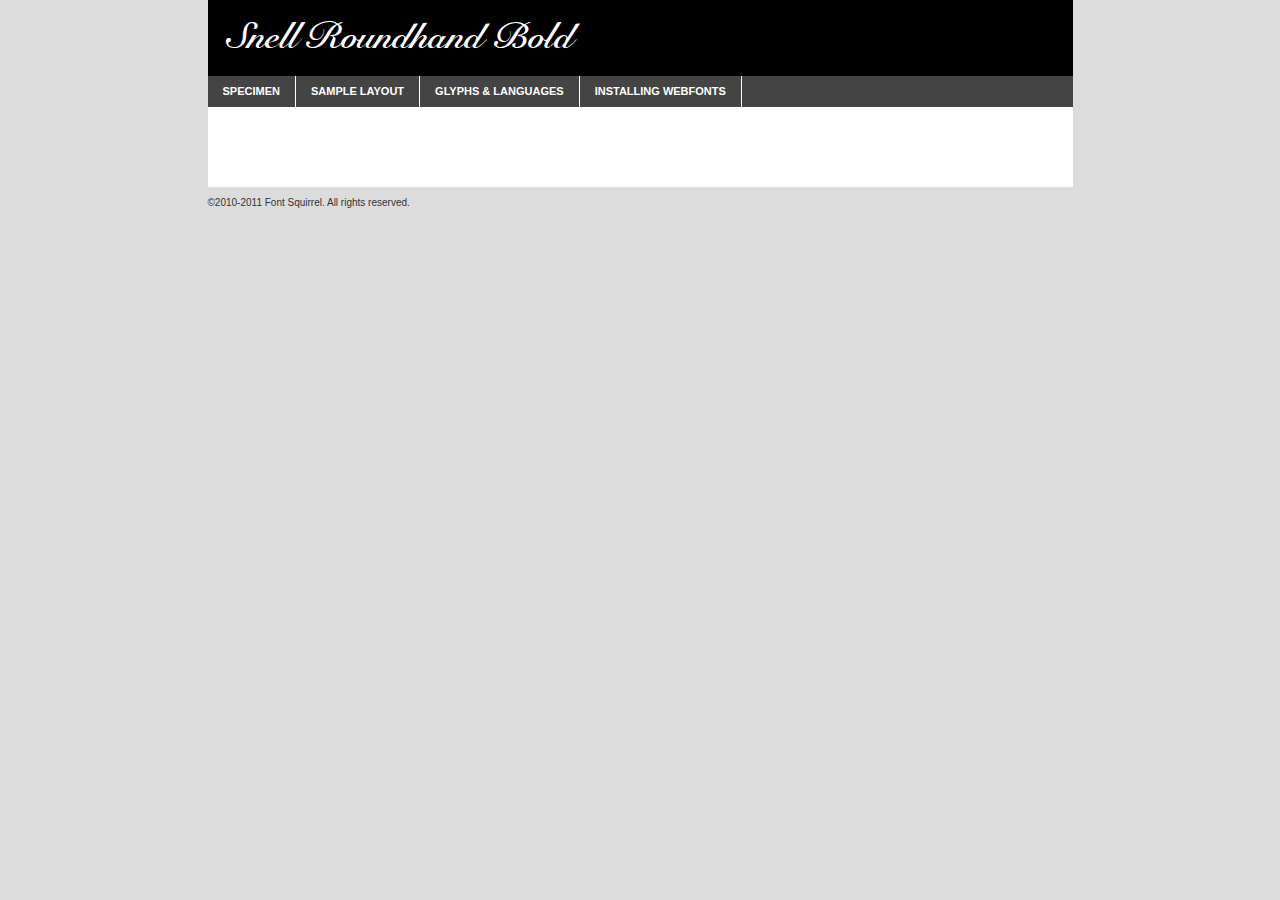
<file: css/fonts/snellroundhand-bold-demo.html>
<!DOCTYPE html PUBLIC "-//W3C//DTD XHTML 1.0 Transitional//EN"
	"http://www.w3.org/TR/xhtml1/DTD/xhtml1-transitional.dtd">

<html xmlns="http://www.w3.org/1999/xhtml" xml:lang="en" lang="en">
<head>
	<meta http-equiv="Content-Type" content="text/html; charset=utf-8" />
	<script src="http://ajax.googleapis.com/ajax/libs/jquery/1.7.2/jquery.min.js" type="text/javascript" charset="utf-8"></script>
	<script src="specimen_files/easytabs.js" type="text/javascript" charset="utf-8"></script>
	<link rel="stylesheet" href="specimen_files/specimen_stylesheet.css" type="text/css" charset="utf-8" />
	<link rel="stylesheet" href="stylesheet.css" type="text/css" charset="utf-8" />

	<style type="text/css">
					body{
				font-family: 'snell_roundhandbold';
							}
		</style>

	<title>Snell Roundhand Bold Specimen</title>
	
	
	<script type="text/javascript" charset="utf-8">
		$(document).ready(function() {
			$('#container').easyTabs({defaultContent:1});
		});
	</script>
</head>

<body>
<div id="container">
	<div id="header">
		Snell Roundhand Bold	</div>
	<ul class="tabs">
		<li><a href="#specimen">Specimen</a></li>
		<li><a href="#layout">Sample Layout</a></li>
				<li><a href="#glyphs">Glyphs &amp; Languages</a></li>
		<li><a href="#installing">Installing Webfonts</a></li>
		
	</ul>
	
	<div id="main_content">

		
			<div id="specimen">
		
				<div class="section">
					<div class="grid12 firstcol">
						<div class="huge">AaBb</div>
					</div>
				</div>
		
				<div class="section">
					<div class="glyph_range">A&#x200B;B&#x200b;C&#x200b;D&#x200b;E&#x200b;F&#x200b;G&#x200b;H&#x200b;I&#x200b;J&#x200b;K&#x200b;L&#x200b;M&#x200b;N&#x200b;O&#x200b;P&#x200b;Q&#x200b;R&#x200b;S&#x200b;T&#x200b;U&#x200b;V&#x200b;W&#x200b;X&#x200b;Y&#x200b;Z&#x200b;a&#x200b;b&#x200b;c&#x200b;d&#x200b;e&#x200b;f&#x200b;g&#x200b;h&#x200b;i&#x200b;j&#x200b;k&#x200b;l&#x200b;m&#x200b;n&#x200b;o&#x200b;p&#x200b;q&#x200b;r&#x200b;s&#x200b;t&#x200b;u&#x200b;v&#x200b;w&#x200b;x&#x200b;y&#x200b;z&#x200b;1&#x200b;2&#x200b;3&#x200b;4&#x200b;5&#x200b;6&#x200b;7&#x200b;8&#x200b;9&#x200b;0&#x200b;&amp;&#x200b;.&#x200b;,&#x200b;?&#x200b;!&#x200b;&#64;&#x200b;(&#x200b;)&#x200b;#&#x200b;$&#x200b;%&#x200b;*&#x200b;+&#x200b;-&#x200b;=&#x200b;:&#x200b;;</div>
				</div>
				<div class="section">
					<div class="grid12 firstcol">
						<table class="sample_table">
							<tr><td>10</td><td class="size10">abcdefghijklmnopqrstuvwxyzABCDEFGHIJKLMNOPQRSTUVWXYZ0123456789abcdefghijklmnopqrstuvwxyzABCDEFGHIJKLMNOPQRSTUVWXYZ0123456789abcdefghijklmnopqrstuvwxyzABCDEFGHIJKLMNOPQRSTUVWXYZ</td></tr>
							<tr><td>11</td><td class="size11">abcdefghijklmnopqrstuvwxyzABCDEFGHIJKLMNOPQRSTUVWXYZ0123456789abcdefghijklmnopqrstuvwxyzABCDEFGHIJKLMNOPQRSTUVWXYZ0123456789abcdefghijklmnopqrstuvwxyzABCDEFGHIJKLMNOPQRSTUVWXYZ</td></tr>
							<tr><td>12</td><td class="size12">abcdefghijklmnopqrstuvwxyzABCDEFGHIJKLMNOPQRSTUVWXYZ0123456789abcdefghijklmnopqrstuvwxyzABCDEFGHIJKLMNOPQRSTUVWXYZ0123456789abcdefghijklmnopqrstuvwxyzABCDEFGHIJKLMNOPQRSTUVWXYZ</td></tr>
							<tr><td>13</td><td class="size13">abcdefghijklmnopqrstuvwxyzABCDEFGHIJKLMNOPQRSTUVWXYZ0123456789abcdefghijklmnopqrstuvwxyzABCDEFGHIJKLMNOPQRSTUVWXYZ0123456789abcdefghijklmnopqrstuvwxyzABCDEFGHIJKLMNOPQRSTUVWXYZ</td></tr>
							<tr><td>14</td><td class="size14">abcdefghijklmnopqrstuvwxyzABCDEFGHIJKLMNOPQRSTUVWXYZ0123456789abcdefghijklmnopqrstuvwxyzABCDEFGHIJKLMNOPQRSTUVWXYZ0123456789abcdefghijklmnopqrstuvwxyzABCDEFGHIJKLMNOPQRSTUVWXYZ</td></tr>
							<tr><td>16</td><td class="size16">abcdefghijklmnopqrstuvwxyzABCDEFGHIJKLMNOPQRSTUVWXYZ0123456789abcdefghijklmnopqrstuvwxyzABCDEFGHIJKLMNOPQRSTUVWXYZ</td></tr>
							<tr><td>18</td><td class="size18">abcdefghijklmnopqrstuvwxyzABCDEFGHIJKLMNOPQRSTUVWXYZ0123456789abcdefghijklmnopqrstuvwxyzABCDEFGHIJKLMNOPQRSTUVWXYZ</td></tr>
							<tr><td>20</td><td class="size20">abcdefghijklmnopqrstuvwxyzABCDEFGHIJKLMNOPQRSTUVWXYZ0123456789abcdefghijklmnopqrstuvwxyzABCDEFGHIJKLMNOPQRSTUVWXYZ</td></tr>
							<tr><td>24</td><td class="size24">abcdefghijklmnopqrstuvwxyzABCDEFGHIJKLMNOPQRSTUVWXYZ0123456789abcdefghijklmnopqrstuvwxyzABCDEFGHIJKLMNOPQRSTUVWXYZ</td></tr>
							<tr><td>30</td><td class="size30">abcdefghijklmnopqrstuvwxyzABCDEFGHIJKLMNOPQRSTUVWXYZ0123456789abcdefghijklmnopqrstuvwxyzABCDEFGHIJKLMNOPQRSTUVWXYZ</td></tr>
							<tr><td>36</td><td class="size36">abcdefghijklmnopqrstuvwxyzABCDEFGHIJKLMNOPQRSTUVWXYZ0123456789abcdefghijklmnopqrstuvwxyzABCDEFGHIJKLMNOPQRSTUVWXYZ</td></tr>
							<tr><td>48</td><td class="size48">abcdefghijklmnopqrstuvwxyzABCDEFGHIJKLMNOPQRSTUVWXYZ0123456789abcdefghijklmnopqrstuvwxyzABCDEFGHIJKLMNOPQRSTUVWXYZ</td></tr>
							<tr><td>60</td><td class="size60">abcdefghijklmnopqrstuvwxyzABCDEFGHIJKLMNOPQRSTUVWXYZ0123456789abcdefghijklmnopqrstuvwxyzABCDEFGHIJKLMNOPQRSTUVWXYZ</td></tr>
							<tr><td>72</td><td class="size72">abcdefghijklmnopqrstuvwxyzABCDEFGHIJKLMNOPQRSTUVWXYZ0123456789abcdefghijklmnopqrstuvwxyzABCDEFGHIJKLMNOPQRSTUVWXYZ</td></tr>
							<tr><td>90</td><td class="size90">abcdefghijklmnopqrstuvwxyzABCDEFGHIJKLMNOPQRSTUVWXYZ0123456789abcdefghijklmnopqrstuvwxyzABCDEFGHIJKLMNOPQRSTUVWXYZ</td></tr>
						</table>
				
					</div>
			
				</div>
		
		
		
								<div class="section" id="bodycomparison">


										<div id="xheight">
				<div class="fontbody">&#x25FC;&#x25FC;&#x25FC;&#x25FC;&#x25FC;&#x25FC;&#x25FC;&#x25FC;&#x25FC;&#x25FC;&#x25FC;&#x25FC;&#x25FC;&#x25FC;&#x25FC;&#x25FC;&#x25FC;&#x25FC;&#x25FC;&#x25FC;&#x25FC;&#x25FC;&#x25FC;&#x25FC;&#x25FC;&#x25FC;&#x25FC;&#x25FC;&#x25FC;&#x25FC;&#x25FC;&#x25FC;&#x25FC;&#x25FC;&#x25FC;&#x25FC;&#x25FC;&#x25FC;&#x25FC;&#x25FC;&#x25FC;&#x25FC;&#x25FC;&#x25FC;&#x25FC;&#x25FC;&#x25FC;&#x25FC;&#x25FC;&#x25FC;&#x25FC;&#x25FC;&#x25FC;&#x25FC;&#x25FC;&#x25FC;&#x25FC;&#x25FC;&#x25FC;&#x25FC;&#x25FC;&#x25FC;&#x25FC;&#x25FC;&#x25FC;&#x25FC;&#x25FC;&#x25FC;&#x25FC;&#x25FC;&#x25FC;&#x25FC;&#x25FC;&#x25FC;&#x25FC;&#x25FC;&#x25FC;&#x25FC;&#x25FC;&#x25FC;&#x25FC;&#x25FC;&#x25FC;&#x25FC;&#x25FC;&#x25FC;&#x25FC;&#x25FC;&#x25FC;&#x25FC;&#x25FC;&#x25FC;&#x25FC;&#x25FC;&#x25FC;&#x25FC;&#x25FC;&#x25FC;&#x25FC;body</div><div class="arialbody">body</div><div class="verdanabody">body</div><div class="georgiabody">body</div></div>
										<div class="fontbody" style="z-index:1">
											body<span>Snell Roundhand Bold</span>
										</div>
										<div class="arialbody" style="z-index:1">
											body<span>Arial</span>
										</div>
										<div class="verdanabody" style="z-index:1">
											body<span>Verdana</span>
										</div>
										<div class="georgiabody" style="z-index:1">
											body<span>Georgia</span>
										</div>



								</div>
		
		
				<div class="section psample psample_row1" id="">
					
					<div class="grid2 firstcol">
						<p class="size10"><span>10.</span>Aenean lacinia bibendum nulla sed consectetur. Fusce dapibus, tellus ac cursus commodo, tortor mauris condimentum nibh, ut fermentum massa justo sit amet risus. Nullam id dolor id nibh ultricies vehicula ut id elit. Cum sociis natoque penatibus et magnis dis parturient montes, nascetur ridiculus mus. Nulla vitae elit libero, a pharetra augue.</p>
			
					</div>
					<div class="grid3">
						<p class="size11"><span>11.</span>Aenean lacinia bibendum nulla sed consectetur. Fusce dapibus, tellus ac cursus commodo, tortor mauris condimentum nibh, ut fermentum massa justo sit amet risus. Nullam id dolor id nibh ultricies vehicula ut id elit. Cum sociis natoque penatibus et magnis dis parturient montes, nascetur ridiculus mus. Nulla vitae elit libero, a pharetra augue.</p>
			
					</div>
					<div class="grid3">
						<p class="size12"><span>12.</span>Aenean lacinia bibendum nulla sed consectetur. Fusce dapibus, tellus ac cursus commodo, tortor mauris condimentum nibh, ut fermentum massa justo sit amet risus. Nullam id dolor id nibh ultricies vehicula ut id elit. Cum sociis natoque penatibus et magnis dis parturient montes, nascetur ridiculus mus. Nulla vitae elit libero, a pharetra augue.</p>
			
					</div>
					<div class="grid4">
						<p class="size13"><span>13.</span>Aenean lacinia bibendum nulla sed consectetur. Fusce dapibus, tellus ac cursus commodo, tortor mauris condimentum nibh, ut fermentum massa justo sit amet risus. Nullam id dolor id nibh ultricies vehicula ut id elit. Cum sociis natoque penatibus et magnis dis parturient montes, nascetur ridiculus mus. Nulla vitae elit libero, a pharetra augue.</p>
			
					</div>
					<div class="white_blend"></div>
					
				</div>
				<div class="section psample psample_row2" id="">
					<div class="grid3 firstcol">
						<p class="size14"><span>14.</span>Aenean lacinia bibendum nulla sed consectetur. Fusce dapibus, tellus ac cursus commodo, tortor mauris condimentum nibh, ut fermentum massa justo sit amet risus. Nullam id dolor id nibh ultricies vehicula ut id elit. Cum sociis natoque penatibus et magnis dis parturient montes, nascetur ridiculus mus. Nulla vitae elit libero, a pharetra augue.</p>
			
					</div>
					<div class="grid4">
						<p class="size16"><span>16.</span>Aenean lacinia bibendum nulla sed consectetur. Fusce dapibus, tellus ac cursus commodo, tortor mauris condimentum nibh, ut fermentum massa justo sit amet risus. Nullam id dolor id nibh ultricies vehicula ut id elit. Cum sociis natoque penatibus et magnis dis parturient montes, nascetur ridiculus mus. Nulla vitae elit libero, a pharetra augue.</p>
			
					</div>
					<div class="grid5">
						<p class="size18"><span>18.</span>Aenean lacinia bibendum nulla sed consectetur. Fusce dapibus, tellus ac cursus commodo, tortor mauris condimentum nibh, ut fermentum massa justo sit amet risus. Nullam id dolor id nibh ultricies vehicula ut id elit. Cum sociis natoque penatibus et magnis dis parturient montes, nascetur ridiculus mus. Nulla vitae elit libero, a pharetra augue.</p>
			
					</div>

					<div class="white_blend"></div>

				</div>
				
				<div class="section psample psample_row3" id="">
					<div class="grid5 firstcol">
						<p class="size20"><span>20.</span>Aenean lacinia bibendum nulla sed consectetur. Fusce dapibus, tellus ac cursus commodo, tortor mauris condimentum nibh, ut fermentum massa justo sit amet risus. Nullam id dolor id nibh ultricies vehicula ut id elit. Cum sociis natoque penatibus et magnis dis parturient montes, nascetur ridiculus mus. Nulla vitae elit libero, a pharetra augue.</p>
					</div>
					<div class="grid7">
						<p class="size24"><span>24.</span>Aenean lacinia bibendum nulla sed consectetur. Fusce dapibus, tellus ac cursus commodo, tortor mauris condimentum nibh, ut fermentum massa justo sit amet risus. Nullam id dolor id nibh ultricies vehicula ut id elit. Cum sociis natoque penatibus et magnis dis parturient montes, nascetur ridiculus mus. Nulla vitae elit libero, a pharetra augue.</p>
					</div>
					
					<div class="white_blend"></div>
					
				</div>
				
				<div class="section psample psample_row4" id="">
					<div class="grid12 firstcol">
						<p class="size30"><span>30.</span>Aenean lacinia bibendum nulla sed consectetur. Fusce dapibus, tellus ac cursus commodo, tortor mauris condimentum nibh, ut fermentum massa justo sit amet risus. Nullam id dolor id nibh ultricies vehicula ut id elit. Cum sociis natoque penatibus et magnis dis parturient montes, nascetur ridiculus mus. Nulla vitae elit libero, a pharetra augue.</p>
					</div>
					<div class="white_blend"></div>
					
				</div>
				
				
				
				<div class="section psample psample_row1 fullreverse">
					<div class="grid2 firstcol">
						<p class="size10"><span>10.</span>Aenean lacinia bibendum nulla sed consectetur. Fusce dapibus, tellus ac cursus commodo, tortor mauris condimentum nibh, ut fermentum massa justo sit amet risus. Nullam id dolor id nibh ultricies vehicula ut id elit. Cum sociis natoque penatibus et magnis dis parturient montes, nascetur ridiculus mus. Nulla vitae elit libero, a pharetra augue.</p>
			
					</div>
					<div class="grid3">
						<p class="size11"><span>11.</span>Aenean lacinia bibendum nulla sed consectetur. Fusce dapibus, tellus ac cursus commodo, tortor mauris condimentum nibh, ut fermentum massa justo sit amet risus. Nullam id dolor id nibh ultricies vehicula ut id elit. Cum sociis natoque penatibus et magnis dis parturient montes, nascetur ridiculus mus. Nulla vitae elit libero, a pharetra augue.</p>
			
					</div>
					<div class="grid3">
						<p class="size12"><span>12.</span>Aenean lacinia bibendum nulla sed consectetur. Fusce dapibus, tellus ac cursus commodo, tortor mauris condimentum nibh, ut fermentum massa justo sit amet risus. Nullam id dolor id nibh ultricies vehicula ut id elit. Cum sociis natoque penatibus et magnis dis parturient montes, nascetur ridiculus mus. Nulla vitae elit libero, a pharetra augue.</p>
			
					</div>
					<div class="grid4">
						<p class="size13"><span>13.</span>Aenean lacinia bibendum nulla sed consectetur. Fusce dapibus, tellus ac cursus commodo, tortor mauris condimentum nibh, ut fermentum massa justo sit amet risus. Nullam id dolor id nibh ultricies vehicula ut id elit. Cum sociis natoque penatibus et magnis dis parturient montes, nascetur ridiculus mus. Nulla vitae elit libero, a pharetra augue.</p>
			
					</div>
					<div class="black_blend"></div>
					
				</div>
				
				<div class="section psample psample_row2 fullreverse">
					<div class="grid3 firstcol">
						<p class="size14"><span>14.</span>Aenean lacinia bibendum nulla sed consectetur. Fusce dapibus, tellus ac cursus commodo, tortor mauris condimentum nibh, ut fermentum massa justo sit amet risus. Nullam id dolor id nibh ultricies vehicula ut id elit. Cum sociis natoque penatibus et magnis dis parturient montes, nascetur ridiculus mus. Nulla vitae elit libero, a pharetra augue.</p>
			
					</div>
					<div class="grid4">
						<p class="size16"><span>16.</span>Aenean lacinia bibendum nulla sed consectetur. Fusce dapibus, tellus ac cursus commodo, tortor mauris condimentum nibh, ut fermentum massa justo sit amet risus. Nullam id dolor id nibh ultricies vehicula ut id elit. Cum sociis natoque penatibus et magnis dis parturient montes, nascetur ridiculus mus. Nulla vitae elit libero, a pharetra augue.</p>
			
					</div>
					<div class="grid5">
						<p class="size18"><span>18.</span>Aenean lacinia bibendum nulla sed consectetur. Fusce dapibus, tellus ac cursus commodo, tortor mauris condimentum nibh, ut fermentum massa justo sit amet risus. Nullam id dolor id nibh ultricies vehicula ut id elit. Cum sociis natoque penatibus et magnis dis parturient montes, nascetur ridiculus mus. Nulla vitae elit libero, a pharetra augue.</p>
			
					</div>
					<div class="black_blend"></div>

				</div>
				
				<div class="section psample fullreverse psample_row3" id="">
					<div class="grid5 firstcol">
						<p class="size20"><span>20.</span>Aenean lacinia bibendum nulla sed consectetur. Fusce dapibus, tellus ac cursus commodo, tortor mauris condimentum nibh, ut fermentum massa justo sit amet risus. Nullam id dolor id nibh ultricies vehicula ut id elit. Cum sociis natoque penatibus et magnis dis parturient montes, nascetur ridiculus mus. Nulla vitae elit libero, a pharetra augue.</p>
					</div>
					<div class="grid7">
						<p class="size24"><span>24.</span>Aenean lacinia bibendum nulla sed consectetur. Fusce dapibus, tellus ac cursus commodo, tortor mauris condimentum nibh, ut fermentum massa justo sit amet risus. Nullam id dolor id nibh ultricies vehicula ut id elit. Cum sociis natoque penatibus et magnis dis parturient montes, nascetur ridiculus mus. Nulla vitae elit libero, a pharetra augue.</p>
					</div>
					
					<div class="black_blend"></div>
					
				</div>
				
				<div class="section psample fullreverse psample_row4" id="" style="border-bottom: 20px #000 solid;">
					<div class="grid12 firstcol">
						<p class="size30"><span>30.</span>Aenean lacinia bibendum nulla sed consectetur. Fusce dapibus, tellus ac cursus commodo, tortor mauris condimentum nibh, ut fermentum massa justo sit amet risus. Nullam id dolor id nibh ultricies vehicula ut id elit. Cum sociis natoque penatibus et magnis dis parturient montes, nascetur ridiculus mus. Nulla vitae elit libero, a pharetra augue.</p>
					</div>
					<div class="black_blend"></div>
					
				</div>
				
				
				
				
			</div>
			
			<div id="layout">
				
				<div class="section">
					
					<div class="grid12 firstcol">
						<h1>Lorem Ipsum Dolor</h1>
						<h2>Etiam porta sem malesuada magna mollis euismod</h2>
						
						<p class="byline">By <a href="#link">Aenean Lacinia</a></p>
					</div>
				</div>
				<div class="section">
					<div class="grid8 firstcol">
						<p class="large">Donec sed odio dui. Morbi leo risus, porta ac consectetur ac, vestibulum at eros. Fusce dapibus, tellus ac cursus commodo, tortor mauris condimentum nibh, ut fermentum massa justo sit amet risus. </p>

						
						<h3>Pellentesque ornare sem</h3>

						<p>Maecenas sed diam eget risus varius blandit sit amet non magna. Maecenas faucibus mollis interdum. Donec ullamcorper nulla non metus auctor fringilla. Nullam id dolor id nibh ultricies vehicula ut id elit. Nullam id dolor id nibh ultricies vehicula ut id elit. </p>

						<p>Aenean eu leo quam. Pellentesque ornare sem lacinia quam venenatis vestibulum. Lorem ipsum dolor sit amet, consectetur adipiscing elit. Cum sociis natoque penatibus et magnis dis parturient montes, nascetur ridiculus mus. </p>

						<p>Nulla vitae elit libero, a pharetra augue. Praesent commodo cursus magna, vel scelerisque nisl consectetur et. Aenean lacinia bibendum nulla sed consectetur. </p>

						<p>Nullam quis risus eget urna mollis ornare vel eu leo. Nullam quis risus eget urna mollis ornare vel eu leo. Maecenas sed diam eget risus varius blandit sit amet non magna. Donec ullamcorper nulla non metus auctor fringilla. </p>

						<h3>Cras mattis consectetur</h3>

						<p>Aenean eu leo quam. Pellentesque ornare sem lacinia quam venenatis vestibulum. Aenean lacinia bibendum nulla sed consectetur. Integer posuere erat a ante venenatis dapibus posuere velit aliquet. Cras mattis consectetur purus sit amet fermentum. </p>

						<p>Nullam id dolor id nibh ultricies vehicula ut id elit. Nullam quis risus eget urna mollis ornare vel eu leo. Cras mattis consectetur purus sit amet fermentum.</p>
					</div>
					
					<div class="grid4 sidebar">
						
						<div class="box reverse">
							<p class="last">Nullam quis risus eget urna mollis ornare vel eu leo. Donec ullamcorper nulla non metus auctor fringilla. Cras mattis consectetur purus sit amet fermentum. Sed posuere consectetur est at lobortis. Lorem ipsum dolor sit amet, consectetur adipiscing elit. </p>
						</div>
						
						<p class="caption">Maecenas sed diam eget risus varius.</p>

						<p>Vestibulum id ligula porta felis euismod semper. Integer posuere erat a ante venenatis dapibus posuere velit aliquet. Vestibulum id ligula porta felis euismod semper. Sed posuere consectetur est at lobortis. Maecenas sed diam eget risus varius blandit sit amet non magna. Fusce dapibus, tellus ac cursus commodo, tortor mauris condimentum nibh, ut fermentum massa justo sit amet risus. </p>

					

						<p>Duis mollis, est non commodo luctus, nisi erat porttitor ligula, eget lacinia odio sem nec elit. Aenean lacinia bibendum nulla sed consectetur. Vivamus sagittis lacus vel augue laoreet rutrum faucibus dolor auctor. Aenean lacinia bibendum nulla sed consectetur. Nullam quis risus eget urna mollis ornare vel eu leo. </p>

						<p>Praesent commodo cursus magna, vel scelerisque nisl consectetur et. Donec ullamcorper nulla non metus auctor fringilla. Maecenas faucibus mollis interdum. Fusce dapibus, tellus ac cursus commodo, tortor mauris condimentum nibh, ut fermentum massa justo sit amet risus. </p>

					</div>
				</div>
				
			</div>


			



		<div id="glyphs">
			<div class="section">
				<div class="grid12 firstcol">
			
				<h1>Language Support</h1>
				<p>The subset of Snell Roundhand Bold in this kit supports the following languages:<br />
			
					Albanian, Basque, Breton, Chamorro, Danish, Dutch, English, Faroese, Finnish, French, Frisian, Galician, German, Icelandic, Italian, Malagasy, Norwegian, Portuguese, Spanish, Swedish				</p>
				<h1>Glyph Chart</h1>
				<p>The subset of Snell Roundhand Bold in this kit includes all the glyphs listed below. Unicode entities are included above each glyph to help you insert individual characters into your layout.</p>
				<div id="glyph_chart">
			
																														 <div><p>&amp;#13;</p>&#13;</div>
																				 <div><p>&amp;#32;</p>&#32;</div>
																				 <div><p>&amp;#33;</p>&#33;</div>
																				 <div><p>&amp;#34;</p>&#34;</div>
																				 <div><p>&amp;#35;</p>&#35;</div>
																				 <div><p>&amp;#36;</p>&#36;</div>
																				 <div><p>&amp;#37;</p>&#37;</div>
																				 <div><p>&amp;#38;</p>&#38;</div>
																				 <div><p>&amp;#39;</p>&#39;</div>
																				 <div><p>&amp;#40;</p>&#40;</div>
																				 <div><p>&amp;#41;</p>&#41;</div>
																				 <div><p>&amp;#42;</p>&#42;</div>
																				 <div><p>&amp;#43;</p>&#43;</div>
																				 <div><p>&amp;#44;</p>&#44;</div>
																				 <div><p>&amp;#45;</p>&#45;</div>
																				 <div><p>&amp;#46;</p>&#46;</div>
																				 <div><p>&amp;#47;</p>&#47;</div>
																				 <div><p>&amp;#48;</p>&#48;</div>
																				 <div><p>&amp;#49;</p>&#49;</div>
																				 <div><p>&amp;#50;</p>&#50;</div>
																				 <div><p>&amp;#51;</p>&#51;</div>
																				 <div><p>&amp;#52;</p>&#52;</div>
																				 <div><p>&amp;#53;</p>&#53;</div>
																				 <div><p>&amp;#54;</p>&#54;</div>
																				 <div><p>&amp;#55;</p>&#55;</div>
																				 <div><p>&amp;#56;</p>&#56;</div>
																				 <div><p>&amp;#57;</p>&#57;</div>
																				 <div><p>&amp;#58;</p>&#58;</div>
																				 <div><p>&amp;#59;</p>&#59;</div>
																				 <div><p>&amp;#60;</p>&#60;</div>
																				 <div><p>&amp;#61;</p>&#61;</div>
																				 <div><p>&amp;#62;</p>&#62;</div>
																				 <div><p>&amp;#63;</p>&#63;</div>
																				 <div><p>&amp;#64;</p>&#64;</div>
																				 <div><p>&amp;#65;</p>&#65;</div>
																				 <div><p>&amp;#66;</p>&#66;</div>
																				 <div><p>&amp;#67;</p>&#67;</div>
																				 <div><p>&amp;#68;</p>&#68;</div>
																				 <div><p>&amp;#69;</p>&#69;</div>
																				 <div><p>&amp;#70;</p>&#70;</div>
																				 <div><p>&amp;#71;</p>&#71;</div>
																				 <div><p>&amp;#72;</p>&#72;</div>
																				 <div><p>&amp;#73;</p>&#73;</div>
																				 <div><p>&amp;#74;</p>&#74;</div>
																				 <div><p>&amp;#75;</p>&#75;</div>
																				 <div><p>&amp;#76;</p>&#76;</div>
																				 <div><p>&amp;#77;</p>&#77;</div>
																				 <div><p>&amp;#78;</p>&#78;</div>
																				 <div><p>&amp;#79;</p>&#79;</div>
																				 <div><p>&amp;#80;</p>&#80;</div>
																				 <div><p>&amp;#81;</p>&#81;</div>
																				 <div><p>&amp;#82;</p>&#82;</div>
																				 <div><p>&amp;#83;</p>&#83;</div>
																				 <div><p>&amp;#84;</p>&#84;</div>
																				 <div><p>&amp;#85;</p>&#85;</div>
																				 <div><p>&amp;#86;</p>&#86;</div>
																				 <div><p>&amp;#87;</p>&#87;</div>
																				 <div><p>&amp;#88;</p>&#88;</div>
																				 <div><p>&amp;#89;</p>&#89;</div>
																				 <div><p>&amp;#90;</p>&#90;</div>
																				 <div><p>&amp;#91;</p>&#91;</div>
																				 <div><p>&amp;#92;</p>&#92;</div>
																				 <div><p>&amp;#93;</p>&#93;</div>
																				 <div><p>&amp;#94;</p>&#94;</div>
																				 <div><p>&amp;#95;</p>&#95;</div>
																				 <div><p>&amp;#96;</p>&#96;</div>
																				 <div><p>&amp;#97;</p>&#97;</div>
																				 <div><p>&amp;#98;</p>&#98;</div>
																				 <div><p>&amp;#99;</p>&#99;</div>
																				 <div><p>&amp;#100;</p>&#100;</div>
																				 <div><p>&amp;#101;</p>&#101;</div>
																				 <div><p>&amp;#102;</p>&#102;</div>
																				 <div><p>&amp;#103;</p>&#103;</div>
																				 <div><p>&amp;#104;</p>&#104;</div>
																				 <div><p>&amp;#105;</p>&#105;</div>
																				 <div><p>&amp;#106;</p>&#106;</div>
																				 <div><p>&amp;#107;</p>&#107;</div>
																				 <div><p>&amp;#108;</p>&#108;</div>
																				 <div><p>&amp;#109;</p>&#109;</div>
																				 <div><p>&amp;#110;</p>&#110;</div>
																				 <div><p>&amp;#111;</p>&#111;</div>
																				 <div><p>&amp;#112;</p>&#112;</div>
																				 <div><p>&amp;#113;</p>&#113;</div>
																				 <div><p>&amp;#114;</p>&#114;</div>
																				 <div><p>&amp;#115;</p>&#115;</div>
																				 <div><p>&amp;#116;</p>&#116;</div>
																				 <div><p>&amp;#117;</p>&#117;</div>
																				 <div><p>&amp;#118;</p>&#118;</div>
																				 <div><p>&amp;#119;</p>&#119;</div>
																				 <div><p>&amp;#120;</p>&#120;</div>
																				 <div><p>&amp;#121;</p>&#121;</div>
																				 <div><p>&amp;#122;</p>&#122;</div>
																				 <div><p>&amp;#123;</p>&#123;</div>
																				 <div><p>&amp;#124;</p>&#124;</div>
																				 <div><p>&amp;#125;</p>&#125;</div>
																				 <div><p>&amp;#126;</p>&#126;</div>
																				 <div><p>&amp;#32;</p>&#32;</div>
																				 <div><p>&amp;#161;</p>&#161;</div>
																				 <div><p>&amp;#162;</p>&#162;</div>
																				 <div><p>&amp;#163;</p>&#163;</div>
																				 <div><p>&amp;#164;</p>&#164;</div>
																				 <div><p>&amp;#165;</p>&#165;</div>
																				 <div><p>&amp;#166;</p>&#166;</div>
																				 <div><p>&amp;#167;</p>&#167;</div>
																				 <div><p>&amp;#168;</p>&#168;</div>
																				 <div><p>&amp;#169;</p>&#169;</div>
																				 <div><p>&amp;#170;</p>&#170;</div>
																				 <div><p>&amp;#171;</p>&#171;</div>
																				 <div><p>&amp;#172;</p>&#172;</div>
																				 <div><p>&amp;#173;</p>&#173;</div>
																				 <div><p>&amp;#174;</p>&#174;</div>
																				 <div><p>&amp;#175;</p>&#175;</div>
																				 <div><p>&amp;#176;</p>&#176;</div>
																				 <div><p>&amp;#177;</p>&#177;</div>
																				 <div><p>&amp;#178;</p>&#178;</div>
																				 <div><p>&amp;#179;</p>&#179;</div>
																				 <div><p>&amp;#180;</p>&#180;</div>
																				 <div><p>&amp;#181;</p>&#181;</div>
																				 <div><p>&amp;#182;</p>&#182;</div>
																				 <div><p>&amp;#183;</p>&#183;</div>
																				 <div><p>&amp;#184;</p>&#184;</div>
																				 <div><p>&amp;#185;</p>&#185;</div>
																				 <div><p>&amp;#186;</p>&#186;</div>
																				 <div><p>&amp;#187;</p>&#187;</div>
																				 <div><p>&amp;#188;</p>&#188;</div>
																				 <div><p>&amp;#189;</p>&#189;</div>
																				 <div><p>&amp;#190;</p>&#190;</div>
																				 <div><p>&amp;#191;</p>&#191;</div>
																				 <div><p>&amp;#192;</p>&#192;</div>
																				 <div><p>&amp;#193;</p>&#193;</div>
																				 <div><p>&amp;#194;</p>&#194;</div>
																				 <div><p>&amp;#195;</p>&#195;</div>
																				 <div><p>&amp;#196;</p>&#196;</div>
																				 <div><p>&amp;#197;</p>&#197;</div>
																				 <div><p>&amp;#198;</p>&#198;</div>
																				 <div><p>&amp;#199;</p>&#199;</div>
																				 <div><p>&amp;#200;</p>&#200;</div>
																				 <div><p>&amp;#201;</p>&#201;</div>
																				 <div><p>&amp;#202;</p>&#202;</div>
																				 <div><p>&amp;#203;</p>&#203;</div>
																				 <div><p>&amp;#204;</p>&#204;</div>
																				 <div><p>&amp;#205;</p>&#205;</div>
																				 <div><p>&amp;#206;</p>&#206;</div>
																				 <div><p>&amp;#207;</p>&#207;</div>
																				 <div><p>&amp;#208;</p>&#208;</div>
																				 <div><p>&amp;#209;</p>&#209;</div>
																				 <div><p>&amp;#210;</p>&#210;</div>
																				 <div><p>&amp;#211;</p>&#211;</div>
																				 <div><p>&amp;#212;</p>&#212;</div>
																				 <div><p>&amp;#213;</p>&#213;</div>
																				 <div><p>&amp;#214;</p>&#214;</div>
																				 <div><p>&amp;#215;</p>&#215;</div>
																				 <div><p>&amp;#216;</p>&#216;</div>
																				 <div><p>&amp;#217;</p>&#217;</div>
																				 <div><p>&amp;#218;</p>&#218;</div>
																				 <div><p>&amp;#219;</p>&#219;</div>
																				 <div><p>&amp;#220;</p>&#220;</div>
																				 <div><p>&amp;#221;</p>&#221;</div>
																				 <div><p>&amp;#222;</p>&#222;</div>
																				 <div><p>&amp;#223;</p>&#223;</div>
																				 <div><p>&amp;#224;</p>&#224;</div>
																				 <div><p>&amp;#225;</p>&#225;</div>
																				 <div><p>&amp;#226;</p>&#226;</div>
																				 <div><p>&amp;#227;</p>&#227;</div>
																				 <div><p>&amp;#228;</p>&#228;</div>
																				 <div><p>&amp;#229;</p>&#229;</div>
																				 <div><p>&amp;#230;</p>&#230;</div>
																				 <div><p>&amp;#231;</p>&#231;</div>
																				 <div><p>&amp;#232;</p>&#232;</div>
																				 <div><p>&amp;#233;</p>&#233;</div>
																				 <div><p>&amp;#234;</p>&#234;</div>
																				 <div><p>&amp;#235;</p>&#235;</div>
																				 <div><p>&amp;#236;</p>&#236;</div>
																				 <div><p>&amp;#237;</p>&#237;</div>
																				 <div><p>&amp;#238;</p>&#238;</div>
																				 <div><p>&amp;#239;</p>&#239;</div>
																				 <div><p>&amp;#240;</p>&#240;</div>
																				 <div><p>&amp;#241;</p>&#241;</div>
																				 <div><p>&amp;#242;</p>&#242;</div>
																				 <div><p>&amp;#243;</p>&#243;</div>
																				 <div><p>&amp;#244;</p>&#244;</div>
																				 <div><p>&amp;#245;</p>&#245;</div>
																				 <div><p>&amp;#246;</p>&#246;</div>
																				 <div><p>&amp;#247;</p>&#247;</div>
																				 <div><p>&amp;#248;</p>&#248;</div>
																				 <div><p>&amp;#249;</p>&#249;</div>
																				 <div><p>&amp;#250;</p>&#250;</div>
																				 <div><p>&amp;#251;</p>&#251;</div>
																				 <div><p>&amp;#252;</p>&#252;</div>
																				 <div><p>&amp;#253;</p>&#253;</div>
																				 <div><p>&amp;#254;</p>&#254;</div>
																				 <div><p>&amp;#255;</p>&#255;</div>
																				 <div><p>&amp;#338;</p>&#338;</div>
																				 <div><p>&amp;#339;</p>&#339;</div>
																				 <div><p>&amp;#376;</p>&#376;</div>
																				 <div><p>&amp;#710;</p>&#710;</div>
																				 <div><p>&amp;#732;</p>&#732;</div>
																				 <div><p>&amp;#8192;</p>&#8192;</div>
																				 <div><p>&amp;#8193;</p>&#8193;</div>
																				 <div><p>&amp;#8194;</p>&#8194;</div>
																				 <div><p>&amp;#8195;</p>&#8195;</div>
																				 <div><p>&amp;#8196;</p>&#8196;</div>
																				 <div><p>&amp;#8197;</p>&#8197;</div>
																				 <div><p>&amp;#8198;</p>&#8198;</div>
																				 <div><p>&amp;#8199;</p>&#8199;</div>
																				 <div><p>&amp;#8200;</p>&#8200;</div>
																				 <div><p>&amp;#8201;</p>&#8201;</div>
																				 <div><p>&amp;#8202;</p>&#8202;</div>
																				 <div><p>&amp;#8208;</p>&#8208;</div>
																				 <div><p>&amp;#8209;</p>&#8209;</div>
																				 <div><p>&amp;#8210;</p>&#8210;</div>
																				 <div><p>&amp;#8211;</p>&#8211;</div>
																				 <div><p>&amp;#8212;</p>&#8212;</div>
																				 <div><p>&amp;#8216;</p>&#8216;</div>
																				 <div><p>&amp;#8217;</p>&#8217;</div>
																				 <div><p>&amp;#8218;</p>&#8218;</div>
																				 <div><p>&amp;#8220;</p>&#8220;</div>
																				 <div><p>&amp;#8221;</p>&#8221;</div>
																				 <div><p>&amp;#8222;</p>&#8222;</div>
																				 <div><p>&amp;#8226;</p>&#8226;</div>
																				 <div><p>&amp;#8230;</p>&#8230;</div>
																				 <div><p>&amp;#8239;</p>&#8239;</div>
																				 <div><p>&amp;#8249;</p>&#8249;</div>
																				 <div><p>&amp;#8250;</p>&#8250;</div>
																				 <div><p>&amp;#8287;</p>&#8287;</div>
																				 <div><p>&amp;#8482;</p>&#8482;</div>
																				 <div><p>&amp;#9724;</p>&#9724;</div>
																				 <div><p>&amp;#64257;</p>&#64257;</div>
																				 <div><p>&amp;#64258;</p>&#64258;</div>
																												</div>	
				</div>
		
		
			</div>
		</div>
		
		
		<div id="specs">
			
		</div>
	
		<div id="installing">
			<div class="section">
				<div class="grid7 firstcol">
					<h1>Installing Webfonts</h1>
					
					<p>Webfonts are supported by all major browser platforms but not all in the same way. There are currently four different font formats that must be included in order to target all browsers. This includes TTF, WOFF, EOT and SVG.</p>
					
					<h2>1. Upload your webfonts</h2>
					<p>You must upload your webfont kit to your website. They should be in or near the same directory as your CSS files.</p>
					
					<h2>2. Include the webfont stylesheet</h2>
					<p>A special CSS @font-face declaration helps the various browsers select the appropriate font it needs without causing you a bunch of headaches. Learn more about this syntax by reading the <a href="http://www.fontspring.com/blog/further-hardening-of-the-bulletproof-syntax">Fontspring blog post</a> about it. The code for it is as follows:</p>


<code>
@font-face{ 
	font-family: 'MyWebFont';
	src: url('WebFont.eot');
	src: url('WebFont.eot?#iefix') format('embedded-opentype'),
	     url('WebFont.woff') format('woff'),
	     url('WebFont.ttf') format('truetype'),
	     url('WebFont.svg#webfont') format('svg');
}
</code>

	<p>We've already gone ahead and generated the code for you. All you have to do is link to the stylesheet in your HTML, like this:</p>
	<code>&lt;link rel=&quot;stylesheet&quot; href=&quot;stylesheet.css&quot; type=&quot;text/css&quot; charset=&quot;utf-8&quot; /&gt;</code>

					<h2>3. Modify your own stylesheet</h2>
					<p>To take advantage of your new fonts, you must tell your stylesheet to use them. Look at the original @font-face declaration above and find the property called "font-family." The name linked there will be what you use to reference the font. Prepend that webfont name to the font stack in the "font-family" property, inside the selector you want to change. For example:</p>
<code>p { font-family: 'WebFont', Arial, sans-serif; }</code>

<h2>4. Test</h2>
<p>Getting webfonts to work cross-browser <em>can</em> be tricky. Use the information in the sidebar to help you if you find that fonts aren't loading in a particular browser.</p>
				</div>
				
				<div class="grid5 sidebar">
					<div class="box">
						<h2>Troubleshooting<br />Font-Face Problems</h2>
						<p>Having trouble getting your webfonts to load in your new website? Here are some tips to sort out what might be the problem.</p>

						<h3>Fonts not showing in any browser</h3>

						<p>This sounds like you need to work on the plumbing. You either did not upload the fonts to the correct directory, or you did not link the fonts properly in the CSS. If you've confirmed that all this is correct and you still have a problem, take a look at your .htaccess file and see if requests are getting intercepted.</p>

						<h3>Fonts not loading in iPhone or iPad</h3>

						<p>The most common problem here is that you are serving the fonts from an IIS server. IIS refuses to serve files that have unknown MIME types. If that is the case, you must set the MIME type for SVG to "image/svg+xml" in the server settings. Follow these instructions from Microsoft if you need help.</p>

						<h3>Fonts not loading in Firefox</h3>

						<p>The primary reason for this failure? You are still using a version Firefox older than 3.5. So upgrade already! If that isn't it, then you are very likely serving fonts from a different domain. Firefox requires that all font assets be served from the same domain. Lastly it is possible that you need to add WOFF to your list of MIME types (if you are serving via IIS.)</p>

						<h3>Fonts not loading in IE</h3>

						<p>Are you looking at Internet Explorer on an actual Windows machine or are you cheating by using a service like Adobe BrowserLab? Many of these screenshot services do not render @font-face for IE. Best to test it on a real machine.</p>

						<h3>Fonts not loading in IE9</h3>

						<p>IE9, like Firefox, requires that fonts be served from the same domain as the website. Make sure that is the case.</p>
					</div>
				</div>
			</div>
			
		</div>
	
	</div>
	<div id="footer">
		<p>&copy;2010-2011 Font Squirrel. All rights reserved.</p>
	</div>
</div>
</body>
</html>
</file>
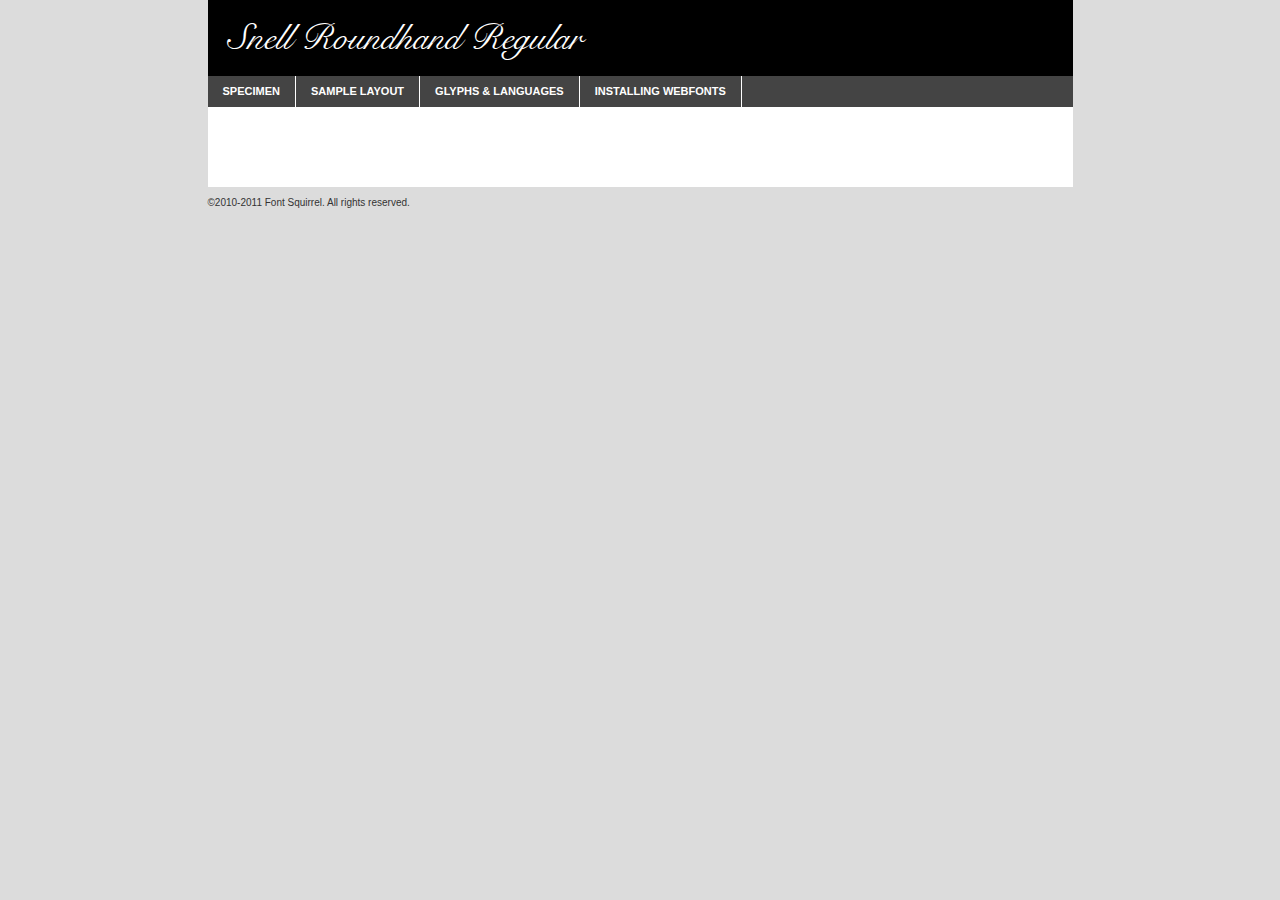
<file: css/fonts/snellroundhand-demo.html>
<!DOCTYPE html PUBLIC "-//W3C//DTD XHTML 1.0 Transitional//EN"
	"http://www.w3.org/TR/xhtml1/DTD/xhtml1-transitional.dtd">

<html xmlns="http://www.w3.org/1999/xhtml" xml:lang="en" lang="en">
<head>
	<meta http-equiv="Content-Type" content="text/html; charset=utf-8" />
	<script src="http://ajax.googleapis.com/ajax/libs/jquery/1.7.2/jquery.min.js" type="text/javascript" charset="utf-8"></script>
	<script src="specimen_files/easytabs.js" type="text/javascript" charset="utf-8"></script>
	<link rel="stylesheet" href="specimen_files/specimen_stylesheet.css" type="text/css" charset="utf-8" />
	<link rel="stylesheet" href="stylesheet.css" type="text/css" charset="utf-8" />

	<style type="text/css">
					body{
				font-family: 'snell_roundhandregular';
							}
		</style>

	<title>Snell Roundhand Regular Specimen</title>
	
	
	<script type="text/javascript" charset="utf-8">
		$(document).ready(function() {
			$('#container').easyTabs({defaultContent:1});
		});
	</script>
</head>

<body>
<div id="container">
	<div id="header">
		Snell Roundhand Regular	</div>
	<ul class="tabs">
		<li><a href="#specimen">Specimen</a></li>
		<li><a href="#layout">Sample Layout</a></li>
				<li><a href="#glyphs">Glyphs &amp; Languages</a></li>
		<li><a href="#installing">Installing Webfonts</a></li>
		
	</ul>
	
	<div id="main_content">

		
			<div id="specimen">
		
				<div class="section">
					<div class="grid12 firstcol">
						<div class="huge">AaBb</div>
					</div>
				</div>
		
				<div class="section">
					<div class="glyph_range">A&#x200B;B&#x200b;C&#x200b;D&#x200b;E&#x200b;F&#x200b;G&#x200b;H&#x200b;I&#x200b;J&#x200b;K&#x200b;L&#x200b;M&#x200b;N&#x200b;O&#x200b;P&#x200b;Q&#x200b;R&#x200b;S&#x200b;T&#x200b;U&#x200b;V&#x200b;W&#x200b;X&#x200b;Y&#x200b;Z&#x200b;a&#x200b;b&#x200b;c&#x200b;d&#x200b;e&#x200b;f&#x200b;g&#x200b;h&#x200b;i&#x200b;j&#x200b;k&#x200b;l&#x200b;m&#x200b;n&#x200b;o&#x200b;p&#x200b;q&#x200b;r&#x200b;s&#x200b;t&#x200b;u&#x200b;v&#x200b;w&#x200b;x&#x200b;y&#x200b;z&#x200b;1&#x200b;2&#x200b;3&#x200b;4&#x200b;5&#x200b;6&#x200b;7&#x200b;8&#x200b;9&#x200b;0&#x200b;&amp;&#x200b;.&#x200b;,&#x200b;?&#x200b;!&#x200b;&#64;&#x200b;(&#x200b;)&#x200b;#&#x200b;$&#x200b;%&#x200b;*&#x200b;+&#x200b;-&#x200b;=&#x200b;:&#x200b;;</div>
				</div>
				<div class="section">
					<div class="grid12 firstcol">
						<table class="sample_table">
							<tr><td>10</td><td class="size10">abcdefghijklmnopqrstuvwxyzABCDEFGHIJKLMNOPQRSTUVWXYZ0123456789abcdefghijklmnopqrstuvwxyzABCDEFGHIJKLMNOPQRSTUVWXYZ0123456789abcdefghijklmnopqrstuvwxyzABCDEFGHIJKLMNOPQRSTUVWXYZ</td></tr>
							<tr><td>11</td><td class="size11">abcdefghijklmnopqrstuvwxyzABCDEFGHIJKLMNOPQRSTUVWXYZ0123456789abcdefghijklmnopqrstuvwxyzABCDEFGHIJKLMNOPQRSTUVWXYZ0123456789abcdefghijklmnopqrstuvwxyzABCDEFGHIJKLMNOPQRSTUVWXYZ</td></tr>
							<tr><td>12</td><td class="size12">abcdefghijklmnopqrstuvwxyzABCDEFGHIJKLMNOPQRSTUVWXYZ0123456789abcdefghijklmnopqrstuvwxyzABCDEFGHIJKLMNOPQRSTUVWXYZ0123456789abcdefghijklmnopqrstuvwxyzABCDEFGHIJKLMNOPQRSTUVWXYZ</td></tr>
							<tr><td>13</td><td class="size13">abcdefghijklmnopqrstuvwxyzABCDEFGHIJKLMNOPQRSTUVWXYZ0123456789abcdefghijklmnopqrstuvwxyzABCDEFGHIJKLMNOPQRSTUVWXYZ0123456789abcdefghijklmnopqrstuvwxyzABCDEFGHIJKLMNOPQRSTUVWXYZ</td></tr>
							<tr><td>14</td><td class="size14">abcdefghijklmnopqrstuvwxyzABCDEFGHIJKLMNOPQRSTUVWXYZ0123456789abcdefghijklmnopqrstuvwxyzABCDEFGHIJKLMNOPQRSTUVWXYZ0123456789abcdefghijklmnopqrstuvwxyzABCDEFGHIJKLMNOPQRSTUVWXYZ</td></tr>
							<tr><td>16</td><td class="size16">abcdefghijklmnopqrstuvwxyzABCDEFGHIJKLMNOPQRSTUVWXYZ0123456789abcdefghijklmnopqrstuvwxyzABCDEFGHIJKLMNOPQRSTUVWXYZ</td></tr>
							<tr><td>18</td><td class="size18">abcdefghijklmnopqrstuvwxyzABCDEFGHIJKLMNOPQRSTUVWXYZ0123456789abcdefghijklmnopqrstuvwxyzABCDEFGHIJKLMNOPQRSTUVWXYZ</td></tr>
							<tr><td>20</td><td class="size20">abcdefghijklmnopqrstuvwxyzABCDEFGHIJKLMNOPQRSTUVWXYZ0123456789abcdefghijklmnopqrstuvwxyzABCDEFGHIJKLMNOPQRSTUVWXYZ</td></tr>
							<tr><td>24</td><td class="size24">abcdefghijklmnopqrstuvwxyzABCDEFGHIJKLMNOPQRSTUVWXYZ0123456789abcdefghijklmnopqrstuvwxyzABCDEFGHIJKLMNOPQRSTUVWXYZ</td></tr>
							<tr><td>30</td><td class="size30">abcdefghijklmnopqrstuvwxyzABCDEFGHIJKLMNOPQRSTUVWXYZ0123456789abcdefghijklmnopqrstuvwxyzABCDEFGHIJKLMNOPQRSTUVWXYZ</td></tr>
							<tr><td>36</td><td class="size36">abcdefghijklmnopqrstuvwxyzABCDEFGHIJKLMNOPQRSTUVWXYZ0123456789abcdefghijklmnopqrstuvwxyzABCDEFGHIJKLMNOPQRSTUVWXYZ</td></tr>
							<tr><td>48</td><td class="size48">abcdefghijklmnopqrstuvwxyzABCDEFGHIJKLMNOPQRSTUVWXYZ0123456789abcdefghijklmnopqrstuvwxyzABCDEFGHIJKLMNOPQRSTUVWXYZ</td></tr>
							<tr><td>60</td><td class="size60">abcdefghijklmnopqrstuvwxyzABCDEFGHIJKLMNOPQRSTUVWXYZ0123456789abcdefghijklmnopqrstuvwxyzABCDEFGHIJKLMNOPQRSTUVWXYZ</td></tr>
							<tr><td>72</td><td class="size72">abcdefghijklmnopqrstuvwxyzABCDEFGHIJKLMNOPQRSTUVWXYZ0123456789abcdefghijklmnopqrstuvwxyzABCDEFGHIJKLMNOPQRSTUVWXYZ</td></tr>
							<tr><td>90</td><td class="size90">abcdefghijklmnopqrstuvwxyzABCDEFGHIJKLMNOPQRSTUVWXYZ0123456789abcdefghijklmnopqrstuvwxyzABCDEFGHIJKLMNOPQRSTUVWXYZ</td></tr>
						</table>
				
					</div>
			
				</div>
		
		
		
								<div class="section" id="bodycomparison">


										<div id="xheight">
				<div class="fontbody">&#x25FC;&#x25FC;&#x25FC;&#x25FC;&#x25FC;&#x25FC;&#x25FC;&#x25FC;&#x25FC;&#x25FC;&#x25FC;&#x25FC;&#x25FC;&#x25FC;&#x25FC;&#x25FC;&#x25FC;&#x25FC;&#x25FC;&#x25FC;&#x25FC;&#x25FC;&#x25FC;&#x25FC;&#x25FC;&#x25FC;&#x25FC;&#x25FC;&#x25FC;&#x25FC;&#x25FC;&#x25FC;&#x25FC;&#x25FC;&#x25FC;&#x25FC;&#x25FC;&#x25FC;&#x25FC;&#x25FC;&#x25FC;&#x25FC;&#x25FC;&#x25FC;&#x25FC;&#x25FC;&#x25FC;&#x25FC;&#x25FC;&#x25FC;&#x25FC;&#x25FC;&#x25FC;&#x25FC;&#x25FC;&#x25FC;&#x25FC;&#x25FC;&#x25FC;&#x25FC;&#x25FC;&#x25FC;&#x25FC;&#x25FC;&#x25FC;&#x25FC;&#x25FC;&#x25FC;&#x25FC;&#x25FC;&#x25FC;&#x25FC;&#x25FC;&#x25FC;&#x25FC;&#x25FC;&#x25FC;&#x25FC;&#x25FC;&#x25FC;&#x25FC;&#x25FC;&#x25FC;&#x25FC;&#x25FC;&#x25FC;&#x25FC;&#x25FC;&#x25FC;&#x25FC;&#x25FC;&#x25FC;&#x25FC;&#x25FC;&#x25FC;&#x25FC;&#x25FC;&#x25FC;&#x25FC;body</div><div class="arialbody">body</div><div class="verdanabody">body</div><div class="georgiabody">body</div></div>
										<div class="fontbody" style="z-index:1">
											body<span>Snell Roundhand Regular</span>
										</div>
										<div class="arialbody" style="z-index:1">
											body<span>Arial</span>
										</div>
										<div class="verdanabody" style="z-index:1">
											body<span>Verdana</span>
										</div>
										<div class="georgiabody" style="z-index:1">
											body<span>Georgia</span>
										</div>



								</div>
		
		
				<div class="section psample psample_row1" id="">
					
					<div class="grid2 firstcol">
						<p class="size10"><span>10.</span>Aenean lacinia bibendum nulla sed consectetur. Fusce dapibus, tellus ac cursus commodo, tortor mauris condimentum nibh, ut fermentum massa justo sit amet risus. Nullam id dolor id nibh ultricies vehicula ut id elit. Cum sociis natoque penatibus et magnis dis parturient montes, nascetur ridiculus mus. Nulla vitae elit libero, a pharetra augue.</p>
			
					</div>
					<div class="grid3">
						<p class="size11"><span>11.</span>Aenean lacinia bibendum nulla sed consectetur. Fusce dapibus, tellus ac cursus commodo, tortor mauris condimentum nibh, ut fermentum massa justo sit amet risus. Nullam id dolor id nibh ultricies vehicula ut id elit. Cum sociis natoque penatibus et magnis dis parturient montes, nascetur ridiculus mus. Nulla vitae elit libero, a pharetra augue.</p>
			
					</div>
					<div class="grid3">
						<p class="size12"><span>12.</span>Aenean lacinia bibendum nulla sed consectetur. Fusce dapibus, tellus ac cursus commodo, tortor mauris condimentum nibh, ut fermentum massa justo sit amet risus. Nullam id dolor id nibh ultricies vehicula ut id elit. Cum sociis natoque penatibus et magnis dis parturient montes, nascetur ridiculus mus. Nulla vitae elit libero, a pharetra augue.</p>
			
					</div>
					<div class="grid4">
						<p class="size13"><span>13.</span>Aenean lacinia bibendum nulla sed consectetur. Fusce dapibus, tellus ac cursus commodo, tortor mauris condimentum nibh, ut fermentum massa justo sit amet risus. Nullam id dolor id nibh ultricies vehicula ut id elit. Cum sociis natoque penatibus et magnis dis parturient montes, nascetur ridiculus mus. Nulla vitae elit libero, a pharetra augue.</p>
			
					</div>
					<div class="white_blend"></div>
					
				</div>
				<div class="section psample psample_row2" id="">
					<div class="grid3 firstcol">
						<p class="size14"><span>14.</span>Aenean lacinia bibendum nulla sed consectetur. Fusce dapibus, tellus ac cursus commodo, tortor mauris condimentum nibh, ut fermentum massa justo sit amet risus. Nullam id dolor id nibh ultricies vehicula ut id elit. Cum sociis natoque penatibus et magnis dis parturient montes, nascetur ridiculus mus. Nulla vitae elit libero, a pharetra augue.</p>
			
					</div>
					<div class="grid4">
						<p class="size16"><span>16.</span>Aenean lacinia bibendum nulla sed consectetur. Fusce dapibus, tellus ac cursus commodo, tortor mauris condimentum nibh, ut fermentum massa justo sit amet risus. Nullam id dolor id nibh ultricies vehicula ut id elit. Cum sociis natoque penatibus et magnis dis parturient montes, nascetur ridiculus mus. Nulla vitae elit libero, a pharetra augue.</p>
			
					</div>
					<div class="grid5">
						<p class="size18"><span>18.</span>Aenean lacinia bibendum nulla sed consectetur. Fusce dapibus, tellus ac cursus commodo, tortor mauris condimentum nibh, ut fermentum massa justo sit amet risus. Nullam id dolor id nibh ultricies vehicula ut id elit. Cum sociis natoque penatibus et magnis dis parturient montes, nascetur ridiculus mus. Nulla vitae elit libero, a pharetra augue.</p>
			
					</div>

					<div class="white_blend"></div>

				</div>
				
				<div class="section psample psample_row3" id="">
					<div class="grid5 firstcol">
						<p class="size20"><span>20.</span>Aenean lacinia bibendum nulla sed consectetur. Fusce dapibus, tellus ac cursus commodo, tortor mauris condimentum nibh, ut fermentum massa justo sit amet risus. Nullam id dolor id nibh ultricies vehicula ut id elit. Cum sociis natoque penatibus et magnis dis parturient montes, nascetur ridiculus mus. Nulla vitae elit libero, a pharetra augue.</p>
					</div>
					<div class="grid7">
						<p class="size24"><span>24.</span>Aenean lacinia bibendum nulla sed consectetur. Fusce dapibus, tellus ac cursus commodo, tortor mauris condimentum nibh, ut fermentum massa justo sit amet risus. Nullam id dolor id nibh ultricies vehicula ut id elit. Cum sociis natoque penatibus et magnis dis parturient montes, nascetur ridiculus mus. Nulla vitae elit libero, a pharetra augue.</p>
					</div>
					
					<div class="white_blend"></div>
					
				</div>
				
				<div class="section psample psample_row4" id="">
					<div class="grid12 firstcol">
						<p class="size30"><span>30.</span>Aenean lacinia bibendum nulla sed consectetur. Fusce dapibus, tellus ac cursus commodo, tortor mauris condimentum nibh, ut fermentum massa justo sit amet risus. Nullam id dolor id nibh ultricies vehicula ut id elit. Cum sociis natoque penatibus et magnis dis parturient montes, nascetur ridiculus mus. Nulla vitae elit libero, a pharetra augue.</p>
					</div>
					<div class="white_blend"></div>
					
				</div>
				
				
				
				<div class="section psample psample_row1 fullreverse">
					<div class="grid2 firstcol">
						<p class="size10"><span>10.</span>Aenean lacinia bibendum nulla sed consectetur. Fusce dapibus, tellus ac cursus commodo, tortor mauris condimentum nibh, ut fermentum massa justo sit amet risus. Nullam id dolor id nibh ultricies vehicula ut id elit. Cum sociis natoque penatibus et magnis dis parturient montes, nascetur ridiculus mus. Nulla vitae elit libero, a pharetra augue.</p>
			
					</div>
					<div class="grid3">
						<p class="size11"><span>11.</span>Aenean lacinia bibendum nulla sed consectetur. Fusce dapibus, tellus ac cursus commodo, tortor mauris condimentum nibh, ut fermentum massa justo sit amet risus. Nullam id dolor id nibh ultricies vehicula ut id elit. Cum sociis natoque penatibus et magnis dis parturient montes, nascetur ridiculus mus. Nulla vitae elit libero, a pharetra augue.</p>
			
					</div>
					<div class="grid3">
						<p class="size12"><span>12.</span>Aenean lacinia bibendum nulla sed consectetur. Fusce dapibus, tellus ac cursus commodo, tortor mauris condimentum nibh, ut fermentum massa justo sit amet risus. Nullam id dolor id nibh ultricies vehicula ut id elit. Cum sociis natoque penatibus et magnis dis parturient montes, nascetur ridiculus mus. Nulla vitae elit libero, a pharetra augue.</p>
			
					</div>
					<div class="grid4">
						<p class="size13"><span>13.</span>Aenean lacinia bibendum nulla sed consectetur. Fusce dapibus, tellus ac cursus commodo, tortor mauris condimentum nibh, ut fermentum massa justo sit amet risus. Nullam id dolor id nibh ultricies vehicula ut id elit. Cum sociis natoque penatibus et magnis dis parturient montes, nascetur ridiculus mus. Nulla vitae elit libero, a pharetra augue.</p>
			
					</div>
					<div class="black_blend"></div>
					
				</div>
				
				<div class="section psample psample_row2 fullreverse">
					<div class="grid3 firstcol">
						<p class="size14"><span>14.</span>Aenean lacinia bibendum nulla sed consectetur. Fusce dapibus, tellus ac cursus commodo, tortor mauris condimentum nibh, ut fermentum massa justo sit amet risus. Nullam id dolor id nibh ultricies vehicula ut id elit. Cum sociis natoque penatibus et magnis dis parturient montes, nascetur ridiculus mus. Nulla vitae elit libero, a pharetra augue.</p>
			
					</div>
					<div class="grid4">
						<p class="size16"><span>16.</span>Aenean lacinia bibendum nulla sed consectetur. Fusce dapibus, tellus ac cursus commodo, tortor mauris condimentum nibh, ut fermentum massa justo sit amet risus. Nullam id dolor id nibh ultricies vehicula ut id elit. Cum sociis natoque penatibus et magnis dis parturient montes, nascetur ridiculus mus. Nulla vitae elit libero, a pharetra augue.</p>
			
					</div>
					<div class="grid5">
						<p class="size18"><span>18.</span>Aenean lacinia bibendum nulla sed consectetur. Fusce dapibus, tellus ac cursus commodo, tortor mauris condimentum nibh, ut fermentum massa justo sit amet risus. Nullam id dolor id nibh ultricies vehicula ut id elit. Cum sociis natoque penatibus et magnis dis parturient montes, nascetur ridiculus mus. Nulla vitae elit libero, a pharetra augue.</p>
			
					</div>
					<div class="black_blend"></div>

				</div>
				
				<div class="section psample fullreverse psample_row3" id="">
					<div class="grid5 firstcol">
						<p class="size20"><span>20.</span>Aenean lacinia bibendum nulla sed consectetur. Fusce dapibus, tellus ac cursus commodo, tortor mauris condimentum nibh, ut fermentum massa justo sit amet risus. Nullam id dolor id nibh ultricies vehicula ut id elit. Cum sociis natoque penatibus et magnis dis parturient montes, nascetur ridiculus mus. Nulla vitae elit libero, a pharetra augue.</p>
					</div>
					<div class="grid7">
						<p class="size24"><span>24.</span>Aenean lacinia bibendum nulla sed consectetur. Fusce dapibus, tellus ac cursus commodo, tortor mauris condimentum nibh, ut fermentum massa justo sit amet risus. Nullam id dolor id nibh ultricies vehicula ut id elit. Cum sociis natoque penatibus et magnis dis parturient montes, nascetur ridiculus mus. Nulla vitae elit libero, a pharetra augue.</p>
					</div>
					
					<div class="black_blend"></div>
					
				</div>
				
				<div class="section psample fullreverse psample_row4" id="" style="border-bottom: 20px #000 solid;">
					<div class="grid12 firstcol">
						<p class="size30"><span>30.</span>Aenean lacinia bibendum nulla sed consectetur. Fusce dapibus, tellus ac cursus commodo, tortor mauris condimentum nibh, ut fermentum massa justo sit amet risus. Nullam id dolor id nibh ultricies vehicula ut id elit. Cum sociis natoque penatibus et magnis dis parturient montes, nascetur ridiculus mus. Nulla vitae elit libero, a pharetra augue.</p>
					</div>
					<div class="black_blend"></div>
					
				</div>
				
				
				
				
			</div>
			
			<div id="layout">
				
				<div class="section">
					
					<div class="grid12 firstcol">
						<h1>Lorem Ipsum Dolor</h1>
						<h2>Etiam porta sem malesuada magna mollis euismod</h2>
						
						<p class="byline">By <a href="#link">Aenean Lacinia</a></p>
					</div>
				</div>
				<div class="section">
					<div class="grid8 firstcol">
						<p class="large">Donec sed odio dui. Morbi leo risus, porta ac consectetur ac, vestibulum at eros. Fusce dapibus, tellus ac cursus commodo, tortor mauris condimentum nibh, ut fermentum massa justo sit amet risus. </p>

						
						<h3>Pellentesque ornare sem</h3>

						<p>Maecenas sed diam eget risus varius blandit sit amet non magna. Maecenas faucibus mollis interdum. Donec ullamcorper nulla non metus auctor fringilla. Nullam id dolor id nibh ultricies vehicula ut id elit. Nullam id dolor id nibh ultricies vehicula ut id elit. </p>

						<p>Aenean eu leo quam. Pellentesque ornare sem lacinia quam venenatis vestibulum. Lorem ipsum dolor sit amet, consectetur adipiscing elit. Cum sociis natoque penatibus et magnis dis parturient montes, nascetur ridiculus mus. </p>

						<p>Nulla vitae elit libero, a pharetra augue. Praesent commodo cursus magna, vel scelerisque nisl consectetur et. Aenean lacinia bibendum nulla sed consectetur. </p>

						<p>Nullam quis risus eget urna mollis ornare vel eu leo. Nullam quis risus eget urna mollis ornare vel eu leo. Maecenas sed diam eget risus varius blandit sit amet non magna. Donec ullamcorper nulla non metus auctor fringilla. </p>

						<h3>Cras mattis consectetur</h3>

						<p>Aenean eu leo quam. Pellentesque ornare sem lacinia quam venenatis vestibulum. Aenean lacinia bibendum nulla sed consectetur. Integer posuere erat a ante venenatis dapibus posuere velit aliquet. Cras mattis consectetur purus sit amet fermentum. </p>

						<p>Nullam id dolor id nibh ultricies vehicula ut id elit. Nullam quis risus eget urna mollis ornare vel eu leo. Cras mattis consectetur purus sit amet fermentum.</p>
					</div>
					
					<div class="grid4 sidebar">
						
						<div class="box reverse">
							<p class="last">Nullam quis risus eget urna mollis ornare vel eu leo. Donec ullamcorper nulla non metus auctor fringilla. Cras mattis consectetur purus sit amet fermentum. Sed posuere consectetur est at lobortis. Lorem ipsum dolor sit amet, consectetur adipiscing elit. </p>
						</div>
						
						<p class="caption">Maecenas sed diam eget risus varius.</p>

						<p>Vestibulum id ligula porta felis euismod semper. Integer posuere erat a ante venenatis dapibus posuere velit aliquet. Vestibulum id ligula porta felis euismod semper. Sed posuere consectetur est at lobortis. Maecenas sed diam eget risus varius blandit sit amet non magna. Fusce dapibus, tellus ac cursus commodo, tortor mauris condimentum nibh, ut fermentum massa justo sit amet risus. </p>

					

						<p>Duis mollis, est non commodo luctus, nisi erat porttitor ligula, eget lacinia odio sem nec elit. Aenean lacinia bibendum nulla sed consectetur. Vivamus sagittis lacus vel augue laoreet rutrum faucibus dolor auctor. Aenean lacinia bibendum nulla sed consectetur. Nullam quis risus eget urna mollis ornare vel eu leo. </p>

						<p>Praesent commodo cursus magna, vel scelerisque nisl consectetur et. Donec ullamcorper nulla non metus auctor fringilla. Maecenas faucibus mollis interdum. Fusce dapibus, tellus ac cursus commodo, tortor mauris condimentum nibh, ut fermentum massa justo sit amet risus. </p>

					</div>
				</div>
				
			</div>


			



		<div id="glyphs">
			<div class="section">
				<div class="grid12 firstcol">
			
				<h1>Language Support</h1>
				<p>The subset of Snell Roundhand Regular in this kit supports the following languages:<br />
			
					Albanian, Basque, Breton, Chamorro, Danish, Dutch, English, Faroese, Finnish, French, Frisian, Galician, German, Icelandic, Italian, Malagasy, Norwegian, Portuguese, Spanish, Swedish				</p>
				<h1>Glyph Chart</h1>
				<p>The subset of Snell Roundhand Regular in this kit includes all the glyphs listed below. Unicode entities are included above each glyph to help you insert individual characters into your layout.</p>
				<div id="glyph_chart">
			
																														 <div><p>&amp;#13;</p>&#13;</div>
																				 <div><p>&amp;#32;</p>&#32;</div>
																				 <div><p>&amp;#33;</p>&#33;</div>
																				 <div><p>&amp;#34;</p>&#34;</div>
																				 <div><p>&amp;#35;</p>&#35;</div>
																				 <div><p>&amp;#36;</p>&#36;</div>
																				 <div><p>&amp;#37;</p>&#37;</div>
																				 <div><p>&amp;#38;</p>&#38;</div>
																				 <div><p>&amp;#39;</p>&#39;</div>
																				 <div><p>&amp;#40;</p>&#40;</div>
																				 <div><p>&amp;#41;</p>&#41;</div>
																				 <div><p>&amp;#42;</p>&#42;</div>
																				 <div><p>&amp;#43;</p>&#43;</div>
																				 <div><p>&amp;#44;</p>&#44;</div>
																				 <div><p>&amp;#45;</p>&#45;</div>
																				 <div><p>&amp;#46;</p>&#46;</div>
																				 <div><p>&amp;#47;</p>&#47;</div>
																				 <div><p>&amp;#48;</p>&#48;</div>
																				 <div><p>&amp;#49;</p>&#49;</div>
																				 <div><p>&amp;#50;</p>&#50;</div>
																				 <div><p>&amp;#51;</p>&#51;</div>
																				 <div><p>&amp;#52;</p>&#52;</div>
																				 <div><p>&amp;#53;</p>&#53;</div>
																				 <div><p>&amp;#54;</p>&#54;</div>
																				 <div><p>&amp;#55;</p>&#55;</div>
																				 <div><p>&amp;#56;</p>&#56;</div>
																				 <div><p>&amp;#57;</p>&#57;</div>
																				 <div><p>&amp;#58;</p>&#58;</div>
																				 <div><p>&amp;#59;</p>&#59;</div>
																				 <div><p>&amp;#60;</p>&#60;</div>
																				 <div><p>&amp;#61;</p>&#61;</div>
																				 <div><p>&amp;#62;</p>&#62;</div>
																				 <div><p>&amp;#63;</p>&#63;</div>
																				 <div><p>&amp;#64;</p>&#64;</div>
																				 <div><p>&amp;#65;</p>&#65;</div>
																				 <div><p>&amp;#66;</p>&#66;</div>
																				 <div><p>&amp;#67;</p>&#67;</div>
																				 <div><p>&amp;#68;</p>&#68;</div>
																				 <div><p>&amp;#69;</p>&#69;</div>
																				 <div><p>&amp;#70;</p>&#70;</div>
																				 <div><p>&amp;#71;</p>&#71;</div>
																				 <div><p>&amp;#72;</p>&#72;</div>
																				 <div><p>&amp;#73;</p>&#73;</div>
																				 <div><p>&amp;#74;</p>&#74;</div>
																				 <div><p>&amp;#75;</p>&#75;</div>
																				 <div><p>&amp;#76;</p>&#76;</div>
																				 <div><p>&amp;#77;</p>&#77;</div>
																				 <div><p>&amp;#78;</p>&#78;</div>
																				 <div><p>&amp;#79;</p>&#79;</div>
																				 <div><p>&amp;#80;</p>&#80;</div>
																				 <div><p>&amp;#81;</p>&#81;</div>
																				 <div><p>&amp;#82;</p>&#82;</div>
																				 <div><p>&amp;#83;</p>&#83;</div>
																				 <div><p>&amp;#84;</p>&#84;</div>
																				 <div><p>&amp;#85;</p>&#85;</div>
																				 <div><p>&amp;#86;</p>&#86;</div>
																				 <div><p>&amp;#87;</p>&#87;</div>
																				 <div><p>&amp;#88;</p>&#88;</div>
																				 <div><p>&amp;#89;</p>&#89;</div>
																				 <div><p>&amp;#90;</p>&#90;</div>
																				 <div><p>&amp;#91;</p>&#91;</div>
																				 <div><p>&amp;#92;</p>&#92;</div>
																				 <div><p>&amp;#93;</p>&#93;</div>
																				 <div><p>&amp;#94;</p>&#94;</div>
																				 <div><p>&amp;#95;</p>&#95;</div>
																				 <div><p>&amp;#96;</p>&#96;</div>
																				 <div><p>&amp;#97;</p>&#97;</div>
																				 <div><p>&amp;#98;</p>&#98;</div>
																				 <div><p>&amp;#99;</p>&#99;</div>
																				 <div><p>&amp;#100;</p>&#100;</div>
																				 <div><p>&amp;#101;</p>&#101;</div>
																				 <div><p>&amp;#102;</p>&#102;</div>
																				 <div><p>&amp;#103;</p>&#103;</div>
																				 <div><p>&amp;#104;</p>&#104;</div>
																				 <div><p>&amp;#105;</p>&#105;</div>
																				 <div><p>&amp;#106;</p>&#106;</div>
																				 <div><p>&amp;#107;</p>&#107;</div>
																				 <div><p>&amp;#108;</p>&#108;</div>
																				 <div><p>&amp;#109;</p>&#109;</div>
																				 <div><p>&amp;#110;</p>&#110;</div>
																				 <div><p>&amp;#111;</p>&#111;</div>
																				 <div><p>&amp;#112;</p>&#112;</div>
																				 <div><p>&amp;#113;</p>&#113;</div>
																				 <div><p>&amp;#114;</p>&#114;</div>
																				 <div><p>&amp;#115;</p>&#115;</div>
																				 <div><p>&amp;#116;</p>&#116;</div>
																				 <div><p>&amp;#117;</p>&#117;</div>
																				 <div><p>&amp;#118;</p>&#118;</div>
																				 <div><p>&amp;#119;</p>&#119;</div>
																				 <div><p>&amp;#120;</p>&#120;</div>
																				 <div><p>&amp;#121;</p>&#121;</div>
																				 <div><p>&amp;#122;</p>&#122;</div>
																				 <div><p>&amp;#123;</p>&#123;</div>
																				 <div><p>&amp;#124;</p>&#124;</div>
																				 <div><p>&amp;#125;</p>&#125;</div>
																				 <div><p>&amp;#126;</p>&#126;</div>
																				 <div><p>&amp;#32;</p>&#32;</div>
																				 <div><p>&amp;#161;</p>&#161;</div>
																				 <div><p>&amp;#162;</p>&#162;</div>
																				 <div><p>&amp;#163;</p>&#163;</div>
																				 <div><p>&amp;#164;</p>&#164;</div>
																				 <div><p>&amp;#165;</p>&#165;</div>
																				 <div><p>&amp;#166;</p>&#166;</div>
																				 <div><p>&amp;#167;</p>&#167;</div>
																				 <div><p>&amp;#168;</p>&#168;</div>
																				 <div><p>&amp;#169;</p>&#169;</div>
																				 <div><p>&amp;#170;</p>&#170;</div>
																				 <div><p>&amp;#171;</p>&#171;</div>
																				 <div><p>&amp;#172;</p>&#172;</div>
																				 <div><p>&amp;#173;</p>&#173;</div>
																				 <div><p>&amp;#174;</p>&#174;</div>
																				 <div><p>&amp;#175;</p>&#175;</div>
																				 <div><p>&amp;#176;</p>&#176;</div>
																				 <div><p>&amp;#177;</p>&#177;</div>
																				 <div><p>&amp;#178;</p>&#178;</div>
																				 <div><p>&amp;#179;</p>&#179;</div>
																				 <div><p>&amp;#180;</p>&#180;</div>
																				 <div><p>&amp;#181;</p>&#181;</div>
																				 <div><p>&amp;#182;</p>&#182;</div>
																				 <div><p>&amp;#183;</p>&#183;</div>
																				 <div><p>&amp;#184;</p>&#184;</div>
																				 <div><p>&amp;#185;</p>&#185;</div>
																				 <div><p>&amp;#186;</p>&#186;</div>
																				 <div><p>&amp;#187;</p>&#187;</div>
																				 <div><p>&amp;#188;</p>&#188;</div>
																				 <div><p>&amp;#189;</p>&#189;</div>
																				 <div><p>&amp;#190;</p>&#190;</div>
																				 <div><p>&amp;#191;</p>&#191;</div>
																				 <div><p>&amp;#192;</p>&#192;</div>
																				 <div><p>&amp;#193;</p>&#193;</div>
																				 <div><p>&amp;#194;</p>&#194;</div>
																				 <div><p>&amp;#195;</p>&#195;</div>
																				 <div><p>&amp;#196;</p>&#196;</div>
																				 <div><p>&amp;#197;</p>&#197;</div>
																				 <div><p>&amp;#198;</p>&#198;</div>
																				 <div><p>&amp;#199;</p>&#199;</div>
																				 <div><p>&amp;#200;</p>&#200;</div>
																				 <div><p>&amp;#201;</p>&#201;</div>
																				 <div><p>&amp;#202;</p>&#202;</div>
																				 <div><p>&amp;#203;</p>&#203;</div>
																				 <div><p>&amp;#204;</p>&#204;</div>
																				 <div><p>&amp;#205;</p>&#205;</div>
																				 <div><p>&amp;#206;</p>&#206;</div>
																				 <div><p>&amp;#207;</p>&#207;</div>
																				 <div><p>&amp;#208;</p>&#208;</div>
																				 <div><p>&amp;#209;</p>&#209;</div>
																				 <div><p>&amp;#210;</p>&#210;</div>
																				 <div><p>&amp;#211;</p>&#211;</div>
																				 <div><p>&amp;#212;</p>&#212;</div>
																				 <div><p>&amp;#213;</p>&#213;</div>
																				 <div><p>&amp;#214;</p>&#214;</div>
																				 <div><p>&amp;#215;</p>&#215;</div>
																				 <div><p>&amp;#216;</p>&#216;</div>
																				 <div><p>&amp;#217;</p>&#217;</div>
																				 <div><p>&amp;#218;</p>&#218;</div>
																				 <div><p>&amp;#219;</p>&#219;</div>
																				 <div><p>&amp;#220;</p>&#220;</div>
																				 <div><p>&amp;#221;</p>&#221;</div>
																				 <div><p>&amp;#222;</p>&#222;</div>
																				 <div><p>&amp;#223;</p>&#223;</div>
																				 <div><p>&amp;#224;</p>&#224;</div>
																				 <div><p>&amp;#225;</p>&#225;</div>
																				 <div><p>&amp;#226;</p>&#226;</div>
																				 <div><p>&amp;#227;</p>&#227;</div>
																				 <div><p>&amp;#228;</p>&#228;</div>
																				 <div><p>&amp;#229;</p>&#229;</div>
																				 <div><p>&amp;#230;</p>&#230;</div>
																				 <div><p>&amp;#231;</p>&#231;</div>
																				 <div><p>&amp;#232;</p>&#232;</div>
																				 <div><p>&amp;#233;</p>&#233;</div>
																				 <div><p>&amp;#234;</p>&#234;</div>
																				 <div><p>&amp;#235;</p>&#235;</div>
																				 <div><p>&amp;#236;</p>&#236;</div>
																				 <div><p>&amp;#237;</p>&#237;</div>
																				 <div><p>&amp;#238;</p>&#238;</div>
																				 <div><p>&amp;#239;</p>&#239;</div>
																				 <div><p>&amp;#240;</p>&#240;</div>
																				 <div><p>&amp;#241;</p>&#241;</div>
																				 <div><p>&amp;#242;</p>&#242;</div>
																				 <div><p>&amp;#243;</p>&#243;</div>
																				 <div><p>&amp;#244;</p>&#244;</div>
																				 <div><p>&amp;#245;</p>&#245;</div>
																				 <div><p>&amp;#246;</p>&#246;</div>
																				 <div><p>&amp;#247;</p>&#247;</div>
																				 <div><p>&amp;#248;</p>&#248;</div>
																				 <div><p>&amp;#249;</p>&#249;</div>
																				 <div><p>&amp;#250;</p>&#250;</div>
																				 <div><p>&amp;#251;</p>&#251;</div>
																				 <div><p>&amp;#252;</p>&#252;</div>
																				 <div><p>&amp;#253;</p>&#253;</div>
																				 <div><p>&amp;#254;</p>&#254;</div>
																				 <div><p>&amp;#255;</p>&#255;</div>
																				 <div><p>&amp;#338;</p>&#338;</div>
																				 <div><p>&amp;#339;</p>&#339;</div>
																				 <div><p>&amp;#376;</p>&#376;</div>
																				 <div><p>&amp;#710;</p>&#710;</div>
																				 <div><p>&amp;#732;</p>&#732;</div>
																				 <div><p>&amp;#8192;</p>&#8192;</div>
																				 <div><p>&amp;#8193;</p>&#8193;</div>
																				 <div><p>&amp;#8194;</p>&#8194;</div>
																				 <div><p>&amp;#8195;</p>&#8195;</div>
																				 <div><p>&amp;#8196;</p>&#8196;</div>
																				 <div><p>&amp;#8197;</p>&#8197;</div>
																				 <div><p>&amp;#8198;</p>&#8198;</div>
																				 <div><p>&amp;#8199;</p>&#8199;</div>
																				 <div><p>&amp;#8200;</p>&#8200;</div>
																				 <div><p>&amp;#8201;</p>&#8201;</div>
																				 <div><p>&amp;#8202;</p>&#8202;</div>
																				 <div><p>&amp;#8208;</p>&#8208;</div>
																				 <div><p>&amp;#8209;</p>&#8209;</div>
																				 <div><p>&amp;#8210;</p>&#8210;</div>
																				 <div><p>&amp;#8211;</p>&#8211;</div>
																				 <div><p>&amp;#8212;</p>&#8212;</div>
																				 <div><p>&amp;#8216;</p>&#8216;</div>
																				 <div><p>&amp;#8217;</p>&#8217;</div>
																				 <div><p>&amp;#8218;</p>&#8218;</div>
																				 <div><p>&amp;#8220;</p>&#8220;</div>
																				 <div><p>&amp;#8221;</p>&#8221;</div>
																				 <div><p>&amp;#8222;</p>&#8222;</div>
																				 <div><p>&amp;#8226;</p>&#8226;</div>
																				 <div><p>&amp;#8230;</p>&#8230;</div>
																				 <div><p>&amp;#8239;</p>&#8239;</div>
																				 <div><p>&amp;#8249;</p>&#8249;</div>
																				 <div><p>&amp;#8250;</p>&#8250;</div>
																				 <div><p>&amp;#8287;</p>&#8287;</div>
																				 <div><p>&amp;#8364;</p>&#8364;</div>
																				 <div><p>&amp;#8482;</p>&#8482;</div>
																				 <div><p>&amp;#9724;</p>&#9724;</div>
																				 <div><p>&amp;#64257;</p>&#64257;</div>
																				 <div><p>&amp;#64258;</p>&#64258;</div>
																																						</div>	
				</div>
		
		
			</div>
		</div>
		
		
		<div id="specs">
			
		</div>
	
		<div id="installing">
			<div class="section">
				<div class="grid7 firstcol">
					<h1>Installing Webfonts</h1>
					
					<p>Webfonts are supported by all major browser platforms but not all in the same way. There are currently four different font formats that must be included in order to target all browsers. This includes TTF, WOFF, EOT and SVG.</p>
					
					<h2>1. Upload your webfonts</h2>
					<p>You must upload your webfont kit to your website. They should be in or near the same directory as your CSS files.</p>
					
					<h2>2. Include the webfont stylesheet</h2>
					<p>A special CSS @font-face declaration helps the various browsers select the appropriate font it needs without causing you a bunch of headaches. Learn more about this syntax by reading the <a href="http://www.fontspring.com/blog/further-hardening-of-the-bulletproof-syntax">Fontspring blog post</a> about it. The code for it is as follows:</p>


<code>
@font-face{ 
	font-family: 'MyWebFont';
	src: url('WebFont.eot');
	src: url('WebFont.eot?#iefix') format('embedded-opentype'),
	     url('WebFont.woff') format('woff'),
	     url('WebFont.ttf') format('truetype'),
	     url('WebFont.svg#webfont') format('svg');
}
</code>

	<p>We've already gone ahead and generated the code for you. All you have to do is link to the stylesheet in your HTML, like this:</p>
	<code>&lt;link rel=&quot;stylesheet&quot; href=&quot;stylesheet.css&quot; type=&quot;text/css&quot; charset=&quot;utf-8&quot; /&gt;</code>

					<h2>3. Modify your own stylesheet</h2>
					<p>To take advantage of your new fonts, you must tell your stylesheet to use them. Look at the original @font-face declaration above and find the property called "font-family." The name linked there will be what you use to reference the font. Prepend that webfont name to the font stack in the "font-family" property, inside the selector you want to change. For example:</p>
<code>p { font-family: 'WebFont', Arial, sans-serif; }</code>

<h2>4. Test</h2>
<p>Getting webfonts to work cross-browser <em>can</em> be tricky. Use the information in the sidebar to help you if you find that fonts aren't loading in a particular browser.</p>
				</div>
				
				<div class="grid5 sidebar">
					<div class="box">
						<h2>Troubleshooting<br />Font-Face Problems</h2>
						<p>Having trouble getting your webfonts to load in your new website? Here are some tips to sort out what might be the problem.</p>

						<h3>Fonts not showing in any browser</h3>

						<p>This sounds like you need to work on the plumbing. You either did not upload the fonts to the correct directory, or you did not link the fonts properly in the CSS. If you've confirmed that all this is correct and you still have a problem, take a look at your .htaccess file and see if requests are getting intercepted.</p>

						<h3>Fonts not loading in iPhone or iPad</h3>

						<p>The most common problem here is that you are serving the fonts from an IIS server. IIS refuses to serve files that have unknown MIME types. If that is the case, you must set the MIME type for SVG to "image/svg+xml" in the server settings. Follow these instructions from Microsoft if you need help.</p>

						<h3>Fonts not loading in Firefox</h3>

						<p>The primary reason for this failure? You are still using a version Firefox older than 3.5. So upgrade already! If that isn't it, then you are very likely serving fonts from a different domain. Firefox requires that all font assets be served from the same domain. Lastly it is possible that you need to add WOFF to your list of MIME types (if you are serving via IIS.)</p>

						<h3>Fonts not loading in IE</h3>

						<p>Are you looking at Internet Explorer on an actual Windows machine or are you cheating by using a service like Adobe BrowserLab? Many of these screenshot services do not render @font-face for IE. Best to test it on a real machine.</p>

						<h3>Fonts not loading in IE9</h3>

						<p>IE9, like Firefox, requires that fonts be served from the same domain as the website. Make sure that is the case.</p>
					</div>
				</div>
			</div>
			
		</div>
	
	</div>
	<div id="footer">
		<p>&copy;2010-2011 Font Squirrel. All rights reserved.</p>
	</div>
</div>
</body>
</html>
</file>
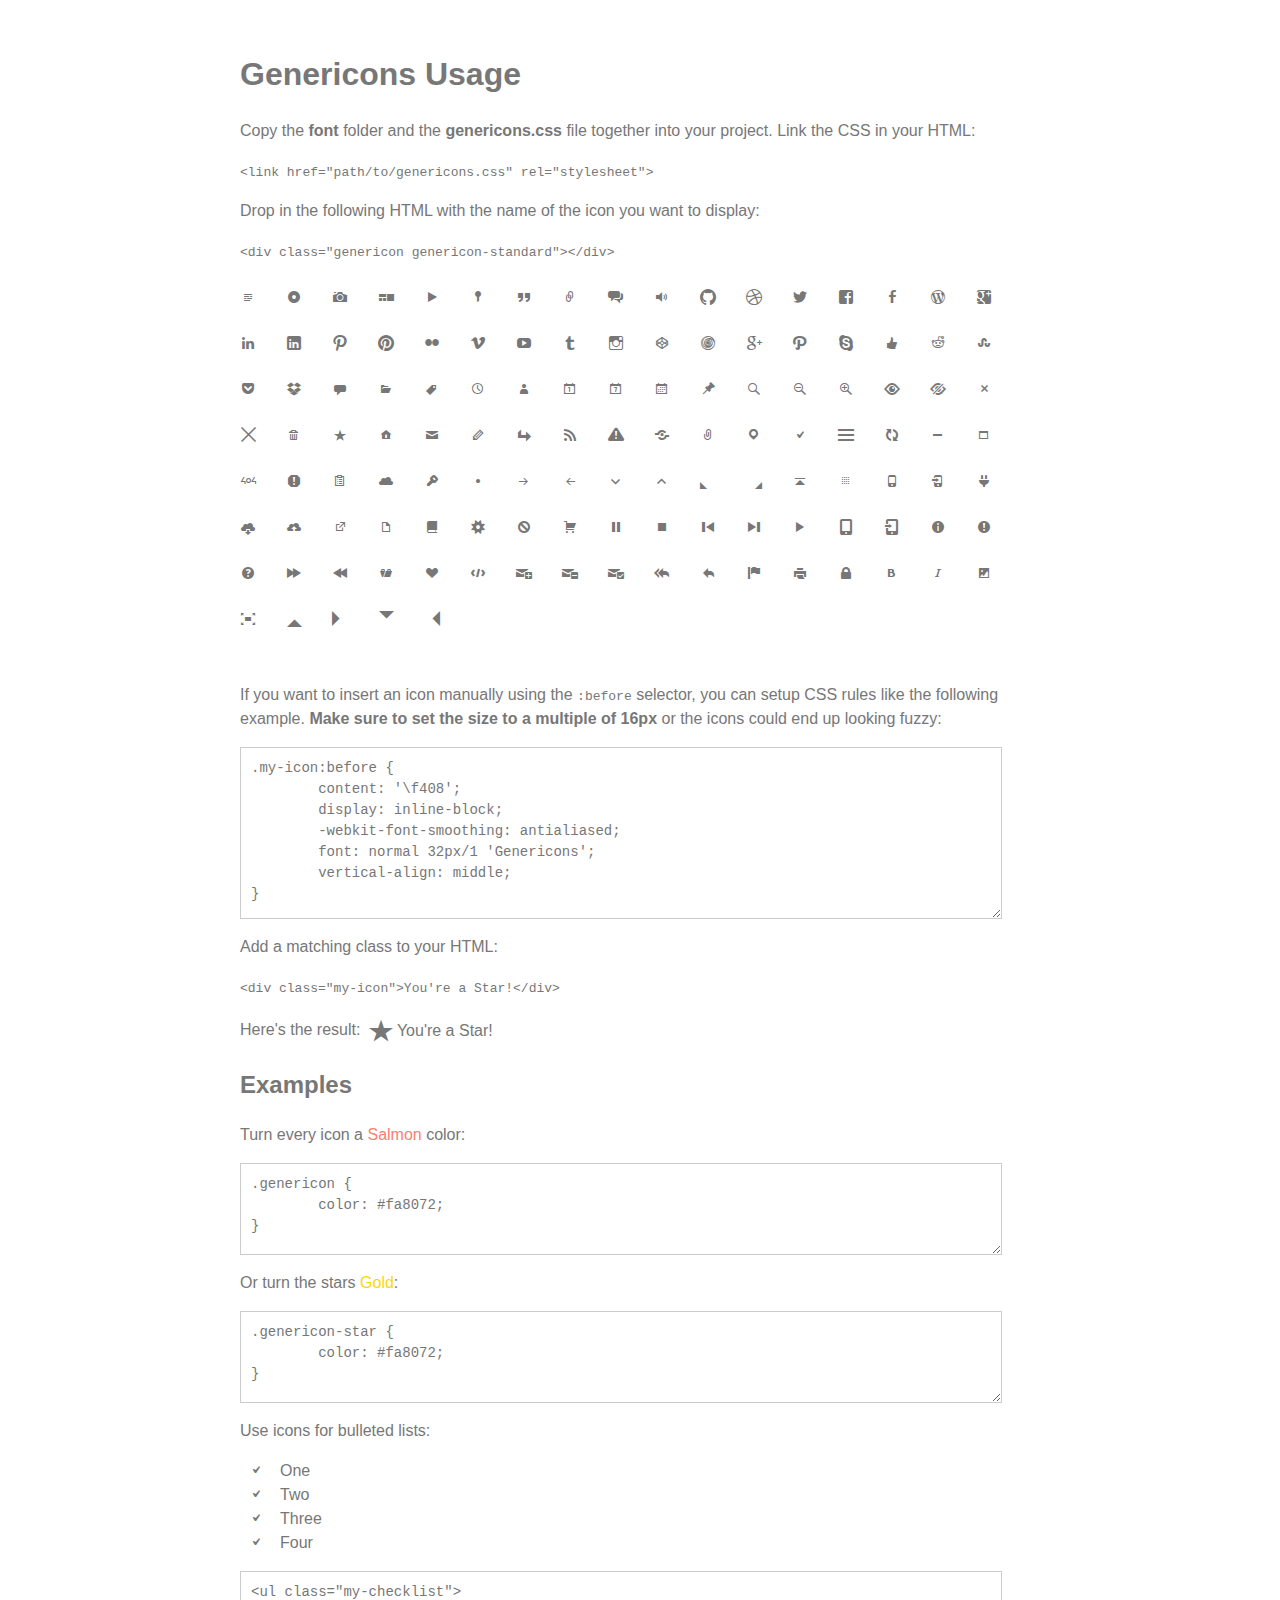
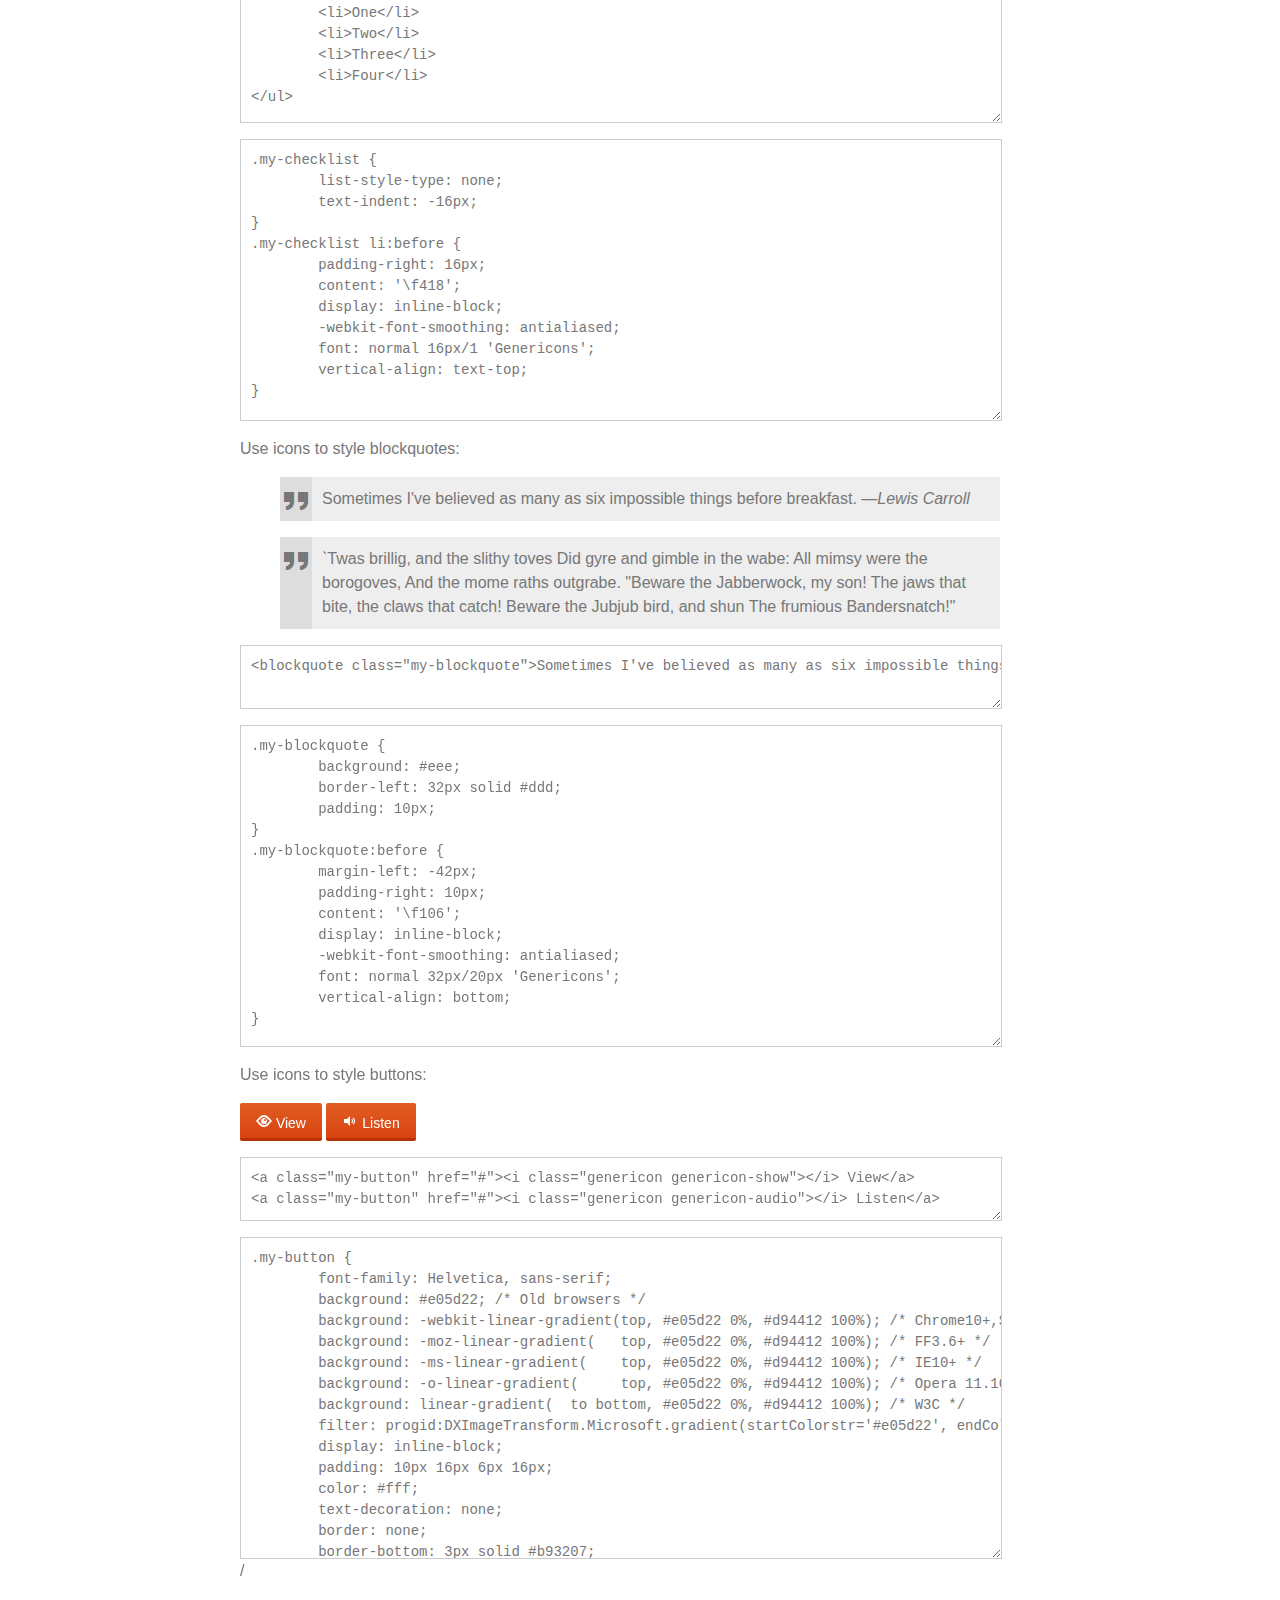
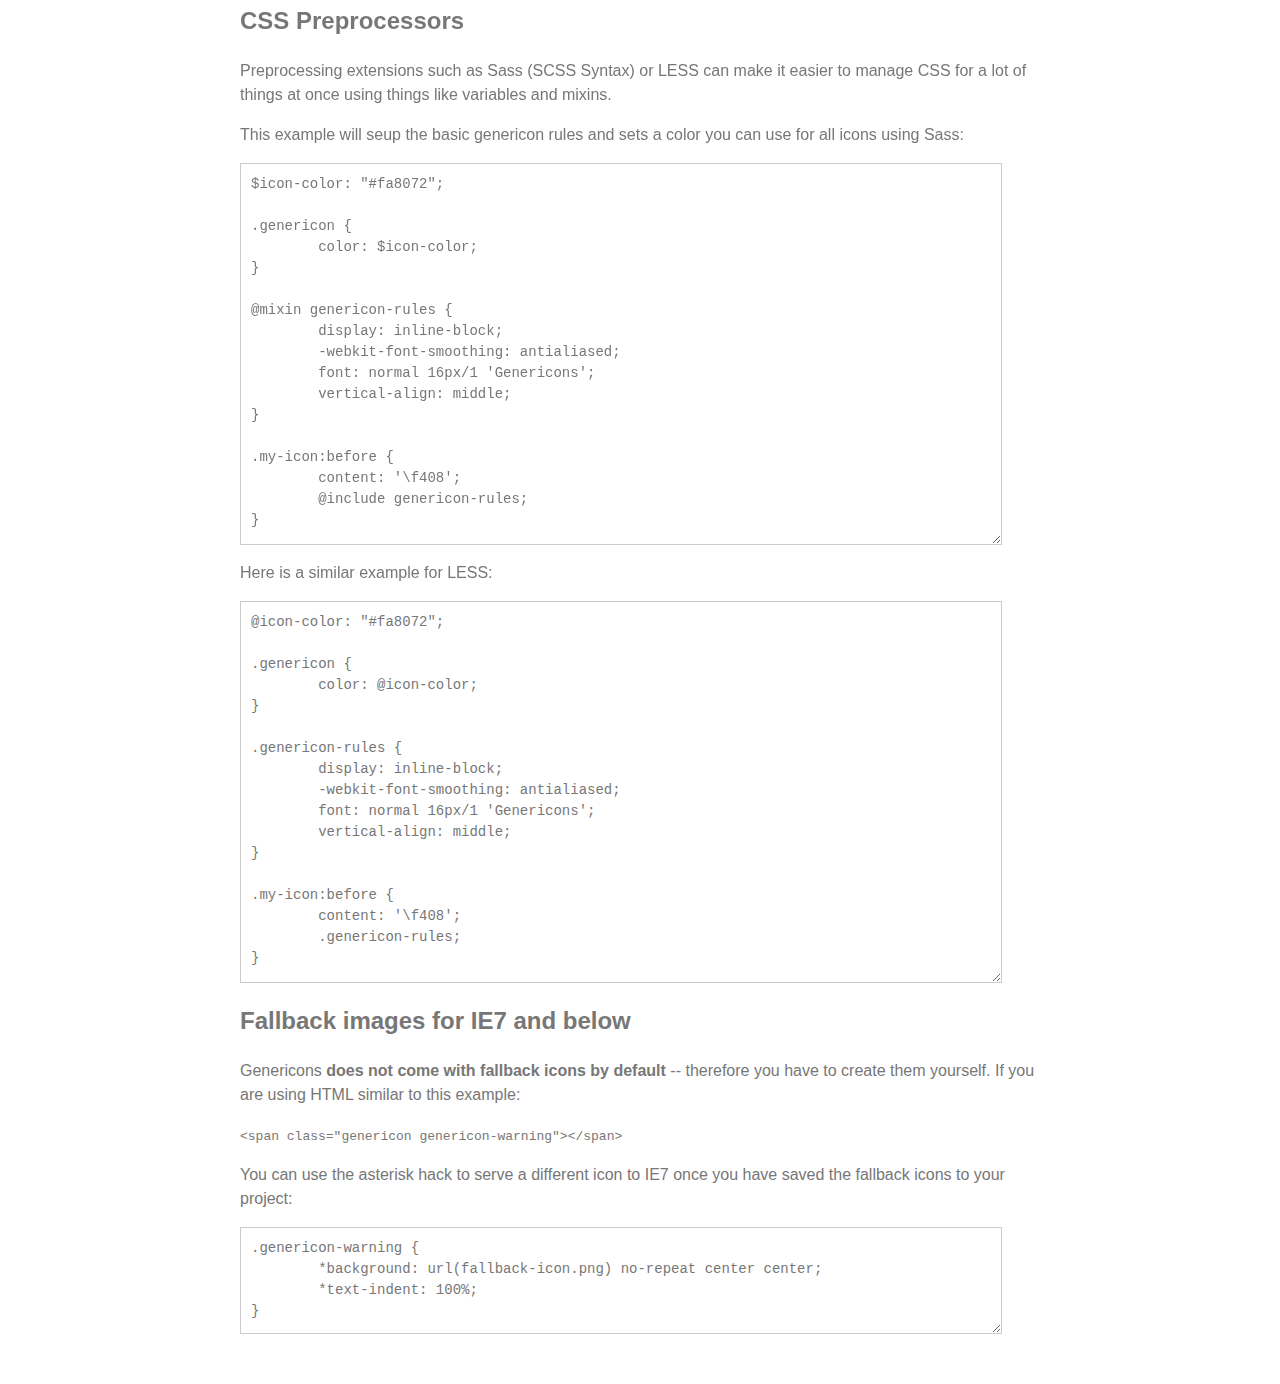
<file: plugins/jetpack/_inc/genericons/example.html>
<!DOCTYPE html>
<html dir="ltr" lang="en">
<head>
<title>Genericons</title>
<link rel="stylesheet" href="genericons.css">
<style type="text/css">
body {
	font-family: sans-serif;
	line-height: 1.5;
	width: 800px;
	margin: 50px auto;
	color: #777;
	background: white;
}
.icons {
	overflow: hidden;
	padding: 10px 0;
}
.icons div {
	cursor: pointer;
	float: left;
	margin: 0 30px 30px 0;
}
.icons:hover div {
	background: #f7f7f7;
}
.code {
        display: block;
        font: 14px/1.5 monospace;
        width: 740px;
        white-space: pre;
        border: 1px solid #ccc;
        padding: 10px;
        color: #777;
        overflow: auto;
}
.my-icon:before {
	content: '\f408';
        display: inline-block;
        -webkit-font-smoothing: antialiased;
        font: normal 32px/1 'Genericons';
        vertical-align: middle;
}
/* For the Examples */
.my-checklist {
	list-style-type: none;
	text-indent: -16px;
}
.my-checklist li:before {
	padding-right: 16px;
	content: '\f418';
        display: inline-block;
        -webkit-font-smoothing: antialiased;
        font: normal 16px/1 'Genericons';
        vertical-align: text-top;
}
.my-blockquote {
	background: #eee;
	border-left: 32px solid #ddd;
	padding: 10px;
}
.my-blockquote:before {
	margin-left: -42px;
	padding-right: 10px;
        content: '\f106';
        display: inline-block;
        -webkit-font-smoothing: antialiased;
        font: normal 32px/20px 'Genericons';
        vertical-align: bottom;
}
.my-button {
	font-family: Helvetica, sans-serif;
	font-size: 14px;
	background: #e05d22; /* Old browsers */
	background: -webkit-linear-gradient(top, #e05d22 0%, #d94412 100%); /* Chrome10+,Safari5.1+ */
	background: -moz-linear-gradient(   top, #e05d22 0%, #d94412 100%); /* FF3.6+ */
	background: -ms-linear-gradient(    top, #e05d22 0%, #d94412 100%); /* IE10+ */
	background: -o-linear-gradient(     top, #e05d22 0%, #d94412 100%); /* Opera 11.10+ */
	background: linear-gradient(  to bottom, #e05d22 0%, #d94412 100%); /* W3C */
	filter: progid:DXImageTransform.Microsoft.gradient(startColorstr='#e05d22', endColorstr='#d94412', GradientType=0); /* IE6-9 */
	display: inline-block;
	padding: 10px 16px 4px 16px;
	color: #fff;
	text-decoration: none;
	border: none;
	border-bottom: 3px solid #b93207;
	border-radius: 2px;
}
.my-button:hover,
.my-button:focus {
	background: #ed6a31; /* Old browsers */
	background: -webkit-linear-gradient(top, #ed6a31 0%, #e55627 100%); /* Chrome10+,Safari5.1+ */
	background: -moz-linear-gradient(   top, #ed6a31 0%, #e55627 100%); /* FF3.6+ */
	background: -ms-linear-gradient(    top, #ed6a31 0%, #e55627 100%); /* IE10+ */
	background: -o-linear-gradient(     top, #ed6a31 0%, #e55627 100%); /* Opera 11.10+ */
	background: linear-gradient(  to bottom, #ed6a31 0%, #e55627 100%); /* W3C */
	filter: progid:DXImageTransform.Microsoft.gradient(startColorstr='#ed6a31', endColorstr='#e55627', GradientType=0); /* IE6-9 */
	outline: none;
}
.my-button:active {
	background: #d94412; /* Old browsers */
	background: -webkit-linear-gradient(top, #d94412 0%, #e05d22 100%); /* Chrome10+,Safari5.1+ */
	background: -moz-linear-gradient(   top, #d94412 0%, #e05d22 100%); /* FF3.6+ */
	background: -ms-linear-gradient(    top, #d94412 0%, #e05d22 100%); /* IE10+ */
	background: -o-linear-gradient(     top, #d94412 0%, #e05d22 100%); /* Opera 11.10+ */
	background: linear-gradient(  to bottom, #d94412 0%, #e05d22 100%); /* W3C */
	filter: progid:DXImageTransform.Microsoft.gradient(startColorstr='#d94412', endColorstr='#e05d22', GradientType=0); /* IE6-9 */
	border: none;
	border-top: 3px solid #b93207;
	padding: 6px 16px 7px 16px;
}
</style>
</head>
<body>

<div class="section">

	<h1>Genericons Usage</h1>

	<p>Copy the <strong>font</strong> folder and the <strong>genericons.css</strong> file together into your project. Link the CSS in your HTML:</p>

	<p><code>&lt;link href="path/to/genericons.css" rel="stylesheet"&gt;</code></p>

	<p>Drop in the following HTML with the name of the icon you want to display:</p>

	<p><code>&lt;div class="genericon genericon-standard"&gt;&lt;/div&gt;</code></p>

	<div class="icons">
	
		<!-- post formats -->
		<div alt="f100" class="genericon genericon-standard"></div>
		<div alt="f101" class="genericon genericon-aside"></div>
		<div alt="f102" class="genericon genericon-image"></div>
		<div alt="f103" class="genericon genericon-gallery"></div>
		<div alt="f104" class="genericon genericon-video"></div>
		<div alt="f105" class="genericon genericon-status"></div>
		<div alt="f106" class="genericon genericon-quote"></div>
		<div alt="f107" class="genericon genericon-link"></div>
		<div alt="f108" class="genericon genericon-chat"></div>
		<div alt="f109" class="genericon genericon-audio"></div>

		<!-- social icons -->
		<div alt="f200" class="genericon genericon-github"></div>
		<div alt="f201" class="genericon genericon-dribbble"></div>
		<div alt="f202" class="genericon genericon-twitter"></div>
		<div alt="f203" class="genericon genericon-facebook"></div>
		<div alt="f204" class="genericon genericon-facebook-alt"></div>
		<div alt="f205" class="genericon genericon-wordpress"></div>
		<div alt="f206" class="genericon genericon-googleplus"></div>
		<div alt="f207" class="genericon genericon-linkedin"></div>
		<div alt="f208" class="genericon genericon-linkedin-alt"></div>
		<div alt="f209" class="genericon genericon-pinterest"></div>
		<div alt="f210" class="genericon genericon-pinterest-alt"></div>
		<div alt="f211" class="genericon genericon-flickr"></div>
		<div alt="f212" class="genericon genericon-vimeo"></div>
		<div alt="f213" class="genericon genericon-youtube"></div>
		<div alt="f214" class="genericon genericon-tumblr"></div>
		<div alt="f215" class="genericon genericon-instagram"></div>
		<div alt="f216" class="genericon genericon-codepen"></div>
		<div alt="f217" class="genericon genericon-polldaddy"></div>
		<div alt="f218" class="genericon genericon-googleplus-alt"></div>
		<div alt="f219" class="genericon genericon-path"></div>
		<div alt="f220" class="genericon genericon-skype"></div>
		<div alt="f221" class="genericon genericon-digg"></div>
		<div alt="f222" class="genericon genericon-reddit"></div>
		<div alt="f223" class="genericon genericon-stumbleupon"></div>
		<div alt="f224" class="genericon genericon-pocket"></div>
		<div alt="f225" class="genericon genericon-dropbox"></div>

		<!-- meta icons -->
		<div alt="f300" class="genericon genericon-comment"></div>
		<div alt="f301" class="genericon genericon-category"></div>
		<div alt="f302" class="genericon genericon-tag"></div>
		<div alt="f303" class="genericon genericon-time"></div>
		<div alt="f304" class="genericon genericon-user"></div>
		<div alt="f305" class="genericon genericon-day"></div>
		<div alt="f306" class="genericon genericon-week"></div>
		<div alt="f307" class="genericon genericon-month"></div>
		<div alt="f308" class="genericon genericon-pinned"></div>

		<!-- other icons -->
		<div alt="f400" class="genericon genericon-search"></div>
		<div alt="f401" class="genericon genericon-unzoom"></div>
		<div alt="f402" class="genericon genericon-zoom"></div>
		<div alt="f403" class="genericon genericon-show"></div>
		<div alt="f404" class="genericon genericon-hide"></div>
		<div alt="f405" class="genericon genericon-close"></div>
		<div alt="f406" class="genericon genericon-close-alt"></div>
		<div alt="f407" class="genericon genericon-trash"></div>
		<div alt="f408" class="genericon genericon-star"></div>
		<div alt="f409" class="genericon genericon-home"></div>
		<div alt="f410" class="genericon genericon-mail"></div>
		<div alt="f411" class="genericon genericon-edit"></div>
		<div alt="f412" class="genericon genericon-reply"></div>
		<div alt="f413" class="genericon genericon-feed"></div>
		<div alt="f414" class="genericon genericon-warning"></div>
		<div alt="f415" class="genericon genericon-share"></div>
		<div alt="f416" class="genericon genericon-attachment"></div>
		<div alt="f417" class="genericon genericon-location"></div>
		<div alt="f418" class="genericon genericon-checkmark"></div>
		<div alt="f419" class="genericon genericon-menu"></div>
		<div alt="f420" class="genericon genericon-refresh"></div>
		<div alt="f421" class="genericon genericon-minimize"></div>
		<div alt="f422" class="genericon genericon-maximize"></div>
		<div alt="f423" class="genericon genericon-404"></div>
		<div alt="f424" class="genericon genericon-spam"></div>
		<div alt="f425" class="genericon genericon-summary"></div>
		<div alt="f426" class="genericon genericon-cloud"></div>
		<div alt="f427" class="genericon genericon-key"></div>
		<div alt="f428" class="genericon genericon-dot"></div>
		<div alt="f429" class="genericon genericon-next"></div>
		<div alt="f430" class="genericon genericon-previous"></div>
		<div alt="f431" class="genericon genericon-expand"></div>
		<div alt="f432" class="genericon genericon-collapse"></div>
		<div alt="f433" class="genericon genericon-dropdown"></div>
		<div alt="f434" class="genericon genericon-dropdown-left"></div>
		<div alt="f435" class="genericon genericon-top"></div>
		<div alt="f436" class="genericon genericon-draggable"></div>
		<div alt="f437" class="genericon genericon-phone"></div>
		<div alt="f438" class="genericon genericon-send-to-phone"></div>
		<div alt="f439" class="genericon genericon-plugin"></div>
		<div alt="f440" class="genericon genericon-cloud-download"></div>
		<div alt="f441" class="genericon genericon-cloud-upload"></div>
		<div alt="f442" class="genericon genericon-external"></div>
		<div alt="f443" class="genericon genericon-document"></div>
		<div alt="f444" class="genericon genericon-book"></div>
		<div alt="f445" class="genericon genericon-cog"></div>
		<div alt="f446" class="genericon genericon-unapprove"></div>
		<div alt="f447" class="genericon genericon-cart"></div>
		<div alt="f448" class="genericon genericon-pause"></div>
		<div alt="f449" class="genericon genericon-stop"></div>
		<div alt="f450" class="genericon genericon-skip-back"></div>
		<div alt="f451" class="genericon genericon-skip-ahead"></div>
		<div alt="f452" class="genericon genericon-play"></div>
		<div alt="f453" class="genericon genericon-tablet"></div>
		<div alt="f454" class="genericon genericon-send-to-tablet"></div>
		<div alt="f455" class="genericon genericon-info"></div>
		<div alt="f456" class="genericon genericon-notice"></div>
		<div alt="f457" class="genericon genericon-help"></div>
		<div alt="f458" class="genericon genericon-fastforward"></div>
		<div alt="f459" class="genericon genericon-rewind"></div>
		<div alt="f460" class="genericon genericon-portfolio"></div>
		<div alt="f461" class="genericon genericon-heart"></div>
		<div alt="f462" class="genericon genericon-code"></div>
		<div alt="f463" class="genericon genericon-subscribe"></div>
		<div alt="f464" class="genericon genericon-unsubscribe"></div>
		<div alt="f465" class="genericon genericon-subscribed"></div>
		<div alt="f466" class="genericon genericon-reply-alt"></div>
		<div alt="f467" class="genericon genericon-reply-single"></div>
		<div alt="f468" class="genericon genericon-flag"></div>
		<div alt="f469" class="genericon genericon-print"></div>
		<div alt="f470" class="genericon genericon-lock"></div>
		<div alt="f471" class="genericon genericon-bold"></div>
		<div alt="f472" class="genericon genericon-italic"></div>
		<div alt="f473" class="genericon genericon-picture"></div>
		<div alt="f474" class="genericon genericon-fullscreen"></div>

		<!-- generic shapes -->
		<div alt="f500" class="genericon genericon-uparrow"></div>
		<div alt="f501" class="genericon genericon-rightarrow"></div>
		<div alt="f502" class="genericon genericon-downarrow"></div>
		<div alt="f503" class="genericon genericon-leftarrow"></div>

	</div>

	<p>If you want to insert an icon manually using the <code>:before</code> selector, you can setup CSS rules like the following example. <strong>Make sure to set the size to a multiple of 16px</strong> or the icons could end up looking fuzzy:</p>

<p><textarea class="code" style="min-height: 150px;" onclick="select();">.my-icon:before {
	content: '\f408';
        display: inline-block;
        -webkit-font-smoothing: antialiased;
        font: normal 32px/1 'Genericons';
        vertical-align: middle;
}</textarea></p>

	<p>Add a matching class to your HTML:</p>

	<p><code>&lt;div class="my-icon"&gt;You're a Star!&lt;/div&gt;</code></p>

	<p>Here's the result: <span class="my-icon">You're a Star!</span></p>

	<h2>Examples</h2>

	<p>Turn every icon a <span style="color: #fa8072;">Salmon</span> color:</p>

<p><textarea class="code" style="min-height: 70px" onclick="select();">
.genericon {
	color: #fa8072;
}</textarea></p>

	<p>Or turn the stars <span style="color: #ffd700;">Gold</span>:</p>

<p><textarea class="code" style="min-height: 70px" onclick="select();">
.genericon-star {
	color: #fa8072;
}</textarea></p>

	<p>Use icons for bulleted lists:</p>

	<ul class="my-checklist">
		<li>One</li>
		<li>Two</li>
		<li>Three</li>
		<li>Four</li>
	</ul>

<p><textarea class="code" style="min-height: 130px" onclick="select();">
<ul class="my-checklist">
	<li>One</li>
	<li>Two</li>
	<li>Three</li>
	<li>Four</li>
</ul></textarea></p>

<p><textarea class="code" style="min-height: 260px;" onclick="select();">
.my-checklist {
	list-style-type: none;
	text-indent: -16px;
}
.my-checklist li:before {
	padding-right: 16px;
	content: '\f418';
        display: inline-block;
        -webkit-font-smoothing: antialiased;
        font: normal 16px/1 'Genericons';
        vertical-align: text-top;
}</textarea></p>

	<p>Use icons to style blockquotes:</p>

	<blockquote class="my-blockquote">Sometimes I've believed as many as six impossible things before breakfast. &mdash;<em>Lewis Carroll</em></blockquote>
	<blockquote class="my-blockquote">`Twas brillig, and the slithy toves Did gyre and gimble in the wabe: All mimsy were the borogoves, And the mome raths outgrabe. "Beware the Jabberwock, my son!  The jaws that bite, the claws that catch!  Beware the Jubjub bird, and shun The frumious Bandersnatch!"</blockquote>

<p><textarea class="code" style="min-height: 40px;" onclick="select();"><blockquote class="my-blockquote">Sometimes I've believed as many as six impossible things before breakfast. &mdash;<em>Lewis Carroll</em></blockquote></textarea></p>

<p><textarea class="code" style="min-height: 300px;" onclick="select();">
.my-blockquote {
	background: #eee;
	border-left: 32px solid #ddd;
	padding: 10px;
}
.my-blockquote:before {
	margin-left: -42px;
	padding-right: 10px;
        content: '\f106';
        display: inline-block;
        -webkit-font-smoothing: antialiased;
        font: normal 32px/20px 'Genericons';
        vertical-align: bottom;
} </textarea></p>

	<p>Use icons to style buttons:</p>

	<a class="my-button" href="javascript:void()"><i class="genericon genericon-show"></i> View</a>
	<a class="my-button" href="javascript:void()"><i class="genericon genericon-audio"></i> Listen</a>

<p><textarea class="code" style="min-height: 40px;" onclick="select();"><a class="my-button" href="#"><i class="genericon genericon-show"></i> View</a>
<a class="my-button" href="#"><i class="genericon genericon-audio"></i> Listen</a></textarea></p>

<p><textarea class="code" style="min-height: 300px;" onclick="select();">
.my-button {
	font-family: Helvetica, sans-serif;
	background: #e05d22; /* Old browsers */
	background: -webkit-linear-gradient(top, #e05d22 0%, #d94412 100%); /* Chrome10+,Safari5.1+ */
	background: -moz-linear-gradient(   top, #e05d22 0%, #d94412 100%); /* FF3.6+ */
	background: -ms-linear-gradient(    top, #e05d22 0%, #d94412 100%); /* IE10+ */
	background: -o-linear-gradient(     top, #e05d22 0%, #d94412 100%); /* Opera 11.10+ */
	background: linear-gradient(  to bottom, #e05d22 0%, #d94412 100%); /* W3C */
	filter: progid:DXImageTransform.Microsoft.gradient(startColorstr='#e05d22', endColorstr='#d94412', GradientType=0); /* IE6-9 */
	display: inline-block;
	padding: 10px 16px 6px 16px;
	color: #fff;
	text-decoration: none;
	border: none;
	border-bottom: 3px solid #b93207;
	border-radius: 2px;
}

.my-button:hover,
.my-button:focus {
	background: #ed6a31; /* Old browsers */
	background: -webkit-linear-gradient(top, #ed6a31 0%, #e55627 100%); /* Chrome10+,Safari5.1+ */
	background: -moz-linear-gradient(   top, #ed6a31 0%, #e55627 100%); /* FF3.6+ */
	background: -ms-linear-gradient(    top, #ed6a31 0%, #e55627 100%); /* IE10+ */
	background: -o-linear-gradient(     top, #ed6a31 0%, #e55627 100%); /* Opera 11.10+ */
	background: linear-gradient(  to bottom, #ed6a31 0%, #e55627 100%); /* W3C */
	filter: progid:DXImageTransform.Microsoft.gradient(startColorstr='#ed6a31', endColorstr='#e55627', GradientType=0); /* IE6-9 */
	outline: none;
}

.my-button:active {
	background: #d94412; /* Old browsers */
	background: -webkit-linear-gradient(top, #d94412 0%, #e05d22 100%); /* Chrome10+,Safari5.1+ */
	background: -moz-linear-gradient(   top, #d94412 0%, #e05d22 100%); /* FF3.6+ */
	background: -ms-linear-gradient(    top, #d94412 0%, #e05d22 100%); /* IE10+ */
	background: -o-linear-gradient(     top, #d94412 0%, #e05d22 100%); /* Opera 11.10+ */
	background: linear-gradient(  to bottom, #d94412 0%, #e05d22 100%); /* W3C */
	filter: progid:DXImageTransform.Microsoft.gradient(startColorstr='#d94412', endColorstr='#e05d22', GradientType=0); /* IE6-9 */
	border: none;
	border-top: 3px solid #b93207;
	padding: 6px 16px 10px 16px;
}</textarea>/</p>

	<h2>CSS Preprocessors</h2>

	<p>Preprocessing extensions such as Sass (SCSS Syntax) or LESS</a> can make it easier to manage CSS for a lot of things at once using things like variables and mixins.</p>

	<p>This example will seup the basic genericon rules and sets a color you can use for all icons using Sass:</p>

<p><textarea class="code" style="min-height: 360px;" onclick="select();">$icon-color: "#fa8072";

.genericon {
        color: $icon-color;
}

@mixin genericon-rules {
        display: inline-block;
        -webkit-font-smoothing: antialiased;
        font: normal 16px/1 'Genericons';
        vertical-align: middle;
}

.my-icon:before {
	content: '\f408';
        @include genericon-rules;
}</textarea></p>

	<p>Here is a similar example for LESS:</p>

<p><textarea class="code" style="min-height: 360px;" onclick="select();">@icon-color: "#fa8072";

.genericon {
        color: @icon-color;
}

.genericon-rules {
        display: inline-block;
        -webkit-font-smoothing: antialiased;
        font: normal 16px/1 'Genericons';
        vertical-align: middle;
}

.my-icon:before {
	content: '\f408';
        .genericon-rules;
}</textarea></p>

	<h2>Fallback images for IE7 and below</h2>

	<p>Genericons <strong>does not come with fallback icons by default</strong> -- therefore you have to create them yourself. If you are using HTML similar to this example:

	<p><code>&lt;span class="genericon genericon-warning"&gt;&lt;/span&gt;</code></p>

	<p>You can use the asterisk hack to serve a different icon to IE7 once you have saved the fallback icons to your project:</p>

<textarea class="code" style="min-height: 85px;" onclick="select();">.genericon-warning {
        *background: url(fallback-icon.png) no-repeat center center;
        *text-indent: 100%;
}</textarea>

</div>

</body>
</html>
</file>
<file: css/fonts/stylesheet.css>
/* Generated by Font Squirrel (http://www.fontsquirrel.com) on April 18, 2014 */



@font-face {
    font-family: 'snell_roundhandregular';
    src: url('snellroundhand-webfont.eot');
    src: url('snellroundhand-webfont.eot?#iefix') format('embedded-opentype'),
         url('snellroundhand-webfont.woff') format('woff'),
         url('snellroundhand-webfont.ttf') format('truetype'),
         url('snellroundhand-webfont.svg#snell_roundhandregular') format('svg');
    font-weight: normal;
    font-style: normal;

}




@font-face {
    font-family: 'snell_roundhandbold';
    src: url('snellroundhand-bold-webfont.eot');
    src: url('snellroundhand-bold-webfont.eot?#iefix') format('embedded-opentype'),
         url('snellroundhand-bold-webfont.woff') format('woff'),
         url('snellroundhand-bold-webfont.ttf') format('truetype'),
         url('snellroundhand-bold-webfont.svg#snell_roundhandbold') format('svg');
    font-weight: normal;
    font-style: normal;

}




@font-face {
    font-family: 'snell_roundhandblack';
    src: url('snellroundhand-black-webfont.eot');
    src: url('snellroundhand-black-webfont.eot?#iefix') format('embedded-opentype'),
         url('snellroundhand-black-webfont.woff') format('woff'),
         url('snellroundhand-black-webfont.ttf') format('truetype'),
         url('snellroundhand-black-webfont.svg#snell_roundhandblack') format('svg');
    font-weight: normal;
    font-style: normal;

}
</file>
<file: plugins/jetpack/_inc/genericons/genericons.css>
/**

	Genericons Helper CSS

*/


/**
 * The font was graciously generated by Font Squirrel (http://www.fontsquirrel.com). We love those guys.
 */

@font-face {
    font-family: 'Genericons';
    src: url('font/genericons-regular-webfont.eot');
}

@font-face {
    font-family: 'Genericons';
    src: url([data-uri]) format('woff'),
         url('font/genericons-regular-webfont.ttf') format('truetype'),
         url('font/genericons-regular-webfont.svg#genericonsregular') format('svg');
    font-weight: normal;
    font-style: normal;
}


/**
 * All Genericons
 */

.genericon {
	display: inline-block;
	width: 16px;
	height: 16px;
	-webkit-font-smoothing: antialiased;
	-moz-osx-font-smoothing: grayscale;
	font-size: 16px;
	line-height: 1;
	font-family: 'Genericons';
	text-decoration: inherit;
	font-weight: normal;
	font-style: normal;
	vertical-align: top;
}

/**
 * IE7 and IE6 hacks
 */

.genericon {
	*overflow: auto;
	*zoom: 1;
	*display: inline;
}

/**
 * Individual icons
 */

/* Post formats */
.genericon-standard:before {        content: '\f100'; }
.genericon-aside:before {           content: '\f101'; }
.genericon-image:before {           content: '\f102'; }
.genericon-gallery:before {         content: '\f103'; }
.genericon-video:before {           content: '\f104'; }
.genericon-status:before {          content: '\f105'; }
.genericon-quote:before {           content: '\f106'; }
.genericon-link:before {            content: '\f107'; }
.genericon-chat:before {            content: '\f108'; }
.genericon-audio:before {           content: '\f109'; }

/* Social icons */
.genericon-github:before {          content: '\f200'; }
.genericon-dribbble:before {        content: '\f201'; }
.genericon-twitter:before {         content: '\f202'; }
.genericon-facebook:before {        content: '\f203'; }
.genericon-facebook-alt:before {    content: '\f204'; }
.genericon-wordpress:before {       content: '\f205'; }
.genericon-googleplus:before {      content: '\f206'; }
.genericon-linkedin:before {        content: '\f207'; }
.genericon-linkedin-alt:before {    content: '\f208'; }
.genericon-pinterest:before {       content: '\f209'; }
.genericon-pinterest-alt:before {   content: '\f210'; }
.genericon-flickr:before {          content: '\f211'; }
.genericon-vimeo:before {           content: '\f212'; }
.genericon-youtube:before {         content: '\f213'; }
.genericon-tumblr:before {          content: '\f214'; }
.genericon-instagram:before {       content: '\f215'; }
.genericon-codepen:before {         content: '\f216'; }
.genericon-polldaddy:before {       content: '\f217'; }
.genericon-googleplus-alt:before {  content: '\f218'; }
.genericon-path:before {            content: '\f219'; }
.genericon-skype:before {           content: '\f220'; }
.genericon-digg:before {            content: '\f221'; }
.genericon-reddit:before {          content: '\f222'; }
.genericon-stumbleupon:before {     content: '\f223'; }
.genericon-pocket:before {          content: '\f224'; }
.genericon-dropbox:before {         content: '\f225'; }

/* Meta icons */
.genericon-comment:before {         content: '\f300'; }
.genericon-category:before {        content: '\f301'; }
.genericon-tag:before {             content: '\f302'; }
.genericon-time:before {            content: '\f303'; }
.genericon-user:before {            content: '\f304'; }
.genericon-day:before {             content: '\f305'; }
.genericon-week:before {            content: '\f306'; }
.genericon-month:before {           content: '\f307'; }
.genericon-pinned:before {          content: '\f308'; }

/* Other icons */
.genericon-search:before {          content: '\f400'; }
.genericon-unzoom:before {          content: '\f401'; }
.genericon-zoom:before {            content: '\f402'; }
.genericon-show:before {            content: '\f403'; }
.genericon-hide:before {            content: '\f404'; }
.genericon-close:before {           content: '\f405'; }
.genericon-close-alt:before {       content: '\f406'; }
.genericon-trash:before {           content: '\f407'; }
.genericon-star:before {            content: '\f408'; }
.genericon-home:before {            content: '\f409'; }
.genericon-mail:before {            content: '\f410'; }
.genericon-edit:before {            content: '\f411'; }
.genericon-reply:before {           content: '\f412'; }
.genericon-feed:before {            content: '\f413'; }
.genericon-warning:before {         content: '\f414'; }
.genericon-share:before {           content: '\f415'; }
.genericon-attachment:before {      content: '\f416'; }
.genericon-location:before {        content: '\f417'; }
.genericon-checkmark:before {       content: '\f418'; }
.genericon-menu:before {            content: '\f419'; }
.genericon-refresh:before {         content: '\f420'; }
.genericon-minimize:before {        content: '\f421'; }
.genericon-maximize:before {        content: '\f422'; }
.genericon-404:before {             content: '\f423'; }
.genericon-spam:before {            content: '\f424'; }
.genericon-summary:before {         content: '\f425'; }
.genericon-cloud:before {           content: '\f426'; }
.genericon-key:before {             content: '\f427'; }
.genericon-dot:before {             content: '\f428'; }
.genericon-next:before {            content: '\f429'; }
.genericon-previous:before {        content: '\f430'; }
.genericon-expand:before {          content: '\f431'; }
.genericon-collapse:before {        content: '\f432'; }
.genericon-dropdown:before {        content: '\f433'; }
.genericon-dropdown-left:before {   content: '\f434'; }
.genericon-top:before {             content: '\f435'; }
.genericon-draggable:before {       content: '\f436'; }
.genericon-phone:before {           content: '\f437'; }
.genericon-send-to-phone:before {   content: '\f438'; }
.genericon-plugin:before {          content: '\f439'; }
.genericon-cloud-download:before {  content: '\f440'; }
.genericon-cloud-upload:before {    content: '\f441'; }
.genericon-external:before {        content: '\f442'; }
.genericon-document:before {        content: '\f443'; }
.genericon-book:before {            content: '\f444'; }
.genericon-cog:before {             content: '\f445'; }
.genericon-unapprove:before {       content: '\f446'; }
.genericon-cart:before {            content: '\f447'; }
.genericon-pause:before {           content: '\f448'; }
.genericon-stop:before {            content: '\f449'; }
.genericon-skip-back:before {       content: '\f450'; }
.genericon-skip-ahead:before {      content: '\f451'; }
.genericon-play:before {            content: '\f452'; }
.genericon-tablet:before {          content: '\f453'; }
.genericon-send-to-tablet:before {  content: '\f454'; }
.genericon-info:before {            content: '\f455'; }
.genericon-notice:before {          content: '\f456'; }
.genericon-help:before {            content: '\f457'; }
.genericon-fastforward:before {     content: '\f458'; }
.genericon-rewind:before {          content: '\f459'; }
.genericon-portfolio:before {       content: '\f460'; }
.genericon-heart:before {           content: '\f461'; }
.genericon-code:before {            content: '\f462'; }
.genericon-subscribe:before {       content: '\f463'; }
.genericon-unsubscribe:before {     content: '\f464'; }
.genericon-subscribed:before {      content: '\f465'; }
.genericon-reply-alt:before {       content: '\f466'; }
.genericon-reply-single:before {    content: '\f467'; }
.genericon-flag:before {            content: '\f468'; }
.genericon-print:before {           content: '\f469'; }
.genericon-lock:before {            content: '\f470'; }
.genericon-bold:before {            content: '\f471'; }
.genericon-italic:before {          content: '\f472'; }
.genericon-picture:before {         content: '\f473'; }
.genericon-fullscreen:before {      content: '\f474'; }

/* Generic shapes */
.genericon-uparrow:before {         content: '\f500'; }
.genericon-rightarrow:before {      content: '\f501'; }
.genericon-downarrow:before {       content: '\f502'; }
.genericon-leftarrow:before {       content: '\f503'; }
</file>
<file: css/fonts/specimen_files/specimen_stylesheet.css>
@import url('grid_12-825-55-15.css');

/*  
	CSS Reset by Eric Meyer - Released under Public Domain
    http://meyerweb.com/eric/tools/css/reset/
*/
html, body, div, span, applet, object, iframe,
h1, h2, h3, h4, h5, h6, p, blockquote, pre,
a, abbr, acronym, address, big, cite, code,
del, dfn, em, font, img, ins, kbd, q, s, samp,
small, strike, strong, sub, sup, tt, var,
b, u, i, center, dl, dt, dd, ol, ul, li,
fieldset, form, label, legend, table, 
caption, tbody, tfoot, thead, tr, th, td 
                  {margin: 0;padding: 0;border: 0;outline: 0;
                  font-size: 100%;vertical-align: baseline;
                  background: transparent;}
body              {line-height: 1;}
ol, ul            {list-style: none;}
blockquote, q     {quotes: none;}
blockquote:before, blockquote:after,
q:before, q:after {content: '';	content: none;}
:focus            {outline: 0;}
ins               {text-decoration: none;}
del               {text-decoration: line-through;}
table             {border-collapse: collapse;border-spacing: 0;}




body {
	color: #000;
	background-color: #dcdcdc;
}

a {
	text-decoration: none;
	color: #1883ba;
}

h1{
	font-size: 32px;
	font-weight: normal;
	font-style: normal;
	margin-bottom: 18px;
}

h2{
	font-size: 18px;
}

#container {
	width: 865px;
	margin: 0px auto;
}


#header {
	padding: 20px;
	font-size: 36px;
	background-color: #000;
	color: #fff;
}

#header span {
	color: #666;
}
#main_content {
	background-color: #fff;
	padding: 60px 20px 20px;
}


#footer p {
	margin: 0;
	padding-top: 10px;
	padding-bottom: 50px;
	color: #333;
	font: 10px Arial, sans-serif;
}

.tabs {
	width: 100%;
	height: 31px;
	background-color: #444;
}
.tabs li {
	float:  left;
	margin: 0;
	overflow: hidden;
	background-color: #444;
}
.tabs li a {
	display: block;
	color: #fff;
	text-decoration: none;
	font: bold 11px/11px 'Arial';
	text-transform: uppercase;
	padding: 10px 15px;
	border-right: 1px solid #fff;
}

.tabs li a:hover {
		background-color: #00b3ff;

}

.tabs li.active a {
	color:  #000;
	background-color: #fff;
}



div.huge {
	
	font-size: 300px;
	line-height: 1em;
	padding: 0;
	letter-spacing: -.02em;
	overflow: hidden;
}
div.glyph_range {
	font-size: 72px;
	line-height: 1.1em;
}

.size10{ font-size: 10px; }
.size11{ font-size: 11px; }
.size12{ font-size: 12px; }
.size13{ font-size: 13px; }
.size14{ font-size: 14px; }
.size16{ font-size: 16px; }
.size18{ font-size: 18px; }
.size20{ font-size: 20px; }
.size24{ font-size: 24px; }
.size30{ font-size: 30px; }
.size36{ font-size: 36px; }
.size48{ font-size: 48px; }
.size60{ font-size: 60px; }
.size72{ font-size: 72px; }
.size90{ font-size: 90px; }


.psample_row1 {	height: 120px;}
.psample_row1 {	height: 120px;}
.psample_row2 {	height: 160px;}
.psample_row3 {	height: 160px;}
.psample_row4 {	height: 160px;}

.psample {
	overflow: hidden;
	position: relative;
}
.psample p {
	line-height: 1.3em;
	display: block;
	overflow: hidden;
	margin: 0;
}

.psample span {
	margin-right: .5em;
}

.white_blend {
	width: 100%;
	height: 61px;
	background-image: url([data-uri]);
	position: absolute;
	bottom: 0;
}
.black_blend {
	width: 100%;
	height: 61px;
	background-image: url([data-uri]);
	position: absolute;
	bottom: 0;
}
.fullreverse {
	background:  #000 !important;
	color:  #fff !important;
	margin-left: -20px;
	padding-left: 20px;
	margin-right: -20px;
	padding-right: 20px;
	padding: 20px;
	margin-bottom:0;
}


.sample_table td {
	padding-top: 3px;
	padding-bottom:5px;
	padding-left: 5px;
	vertical-align: middle;
	line-height: 1.2em;
}

.sample_table td:first-child {
	background-color: #eee;
	text-align: right;
	padding-right: 5px;
	padding-left: 0;
	padding: 5px;
	font: 11px/12px "Courier New", Courier, mono;
}

code {
	white-space: pre;
	background-color: #eee;
	display: block;
	padding: 10px;
	margin-bottom: 18px;
	overflow: auto;
}


.bottom,.last 	{margin-bottom:0 !important; padding-bottom:0 !important;}

.box  { 
  padding: 18px; 
  margin-bottom: 18px; 
  background: #eee; 
}

.reverse,.reversed { background:  #000 !important;color:  #fff !important; border: none !important;}

#bodycomparison {
	position: relative;
	overflow: hidden;
	font-size: 72px;
	height: 90px;
	white-space: nowrap;
}

#bodycomparison div{
	font-size: 72px;
	line-height: 90px;
	display: inline;
	margin: 0 15px 0 0;
	padding: 0;
}

#bodycomparison div span{
	font: 10px Arial;
	position: absolute;
	left: 0;
}
#xheight {
	float: none;
	position: absolute;
	color: #d9f3ff;
	font-size: 72px;
	line-height: 90px;
}

.fontbody {
 position: relative;
}
.arialbody{
	font-family: Arial;
	position: relative;
}
.verdanabody{
	font-family: Verdana;
	position: relative;
}
.georgiabody{
	font-family: Georgia;
	position: relative;
}

/* @group Layout page
 */

#layout h1 {
	font-size: 36px;
	line-height: 42px;
	font-weight: normal;
	font-style: normal;
}

#layout h2 {
	font-size: 24px;
	line-height: 23px;
	font-weight: normal;
	font-style: normal;
}

#layout h3 {
	font-size: 22px;
	line-height: 1.4em;
	margin-top: 1em;
	font-weight: normal;
	font-style: normal;
}


#layout p.byline {
	font-size: 12px;
	margin-top: 18px;
	line-height: 12px;
	margin-bottom: 0;
}
#layout p {
	font-size: 14px;
	line-height: 21px;
	margin-bottom: .5em;
}

#layout p.large{
	font-size: 18px;
	line-height: 26px;
}

#layout .sidebar p{
	font-size: 12px;
	line-height: 1.4em;
}

#layout p.caption {
	font-size: 10px;
	margin-top: -16px;
	margin-bottom: 18px;
}

/* @end */

/* @group Glyphs */

#glyph_chart div{
	background-color: #d9f3ff;
	color: black;
	float: left;
	font-size: 36px;
	height: 1.2em;
	line-height: 1.2em;
	margin-bottom: 1px;
	margin-right: 1px;
	text-align: center;
	width: 1.2em;
	position: relative;
	padding: .6em .2em .2em;
}

#glyph_chart div p {
	position: absolute;
	left: 0;
	top: 0;
	display: block;
	text-align: center;
	font: bold 9px Arial, sans-serif;
	background-color: #3a768f;
	width: 100%;
	color: #fff;
	padding: 2px 0;
}


#glyphs h1 {
	font-family: Arial, sans-serif;
}
/* @end */

/* @group Installing */

#installing {
	font: 13px Arial, sans-serif;
}

#installing p,
#glyphs p{
	line-height: 1.2em;
	margin-bottom: 18px;
	font: 13px Arial, sans-serif;
}



#installing h3{
	font-size: 15px;
	margin-top: 18px;
}

/* @end */

#rendering h1 {
	font-family: Arial, sans-serif;
}
.render_table td {
	font: 11px "Courier New", Courier, mono;
	vertical-align: middle;
}
</file>
